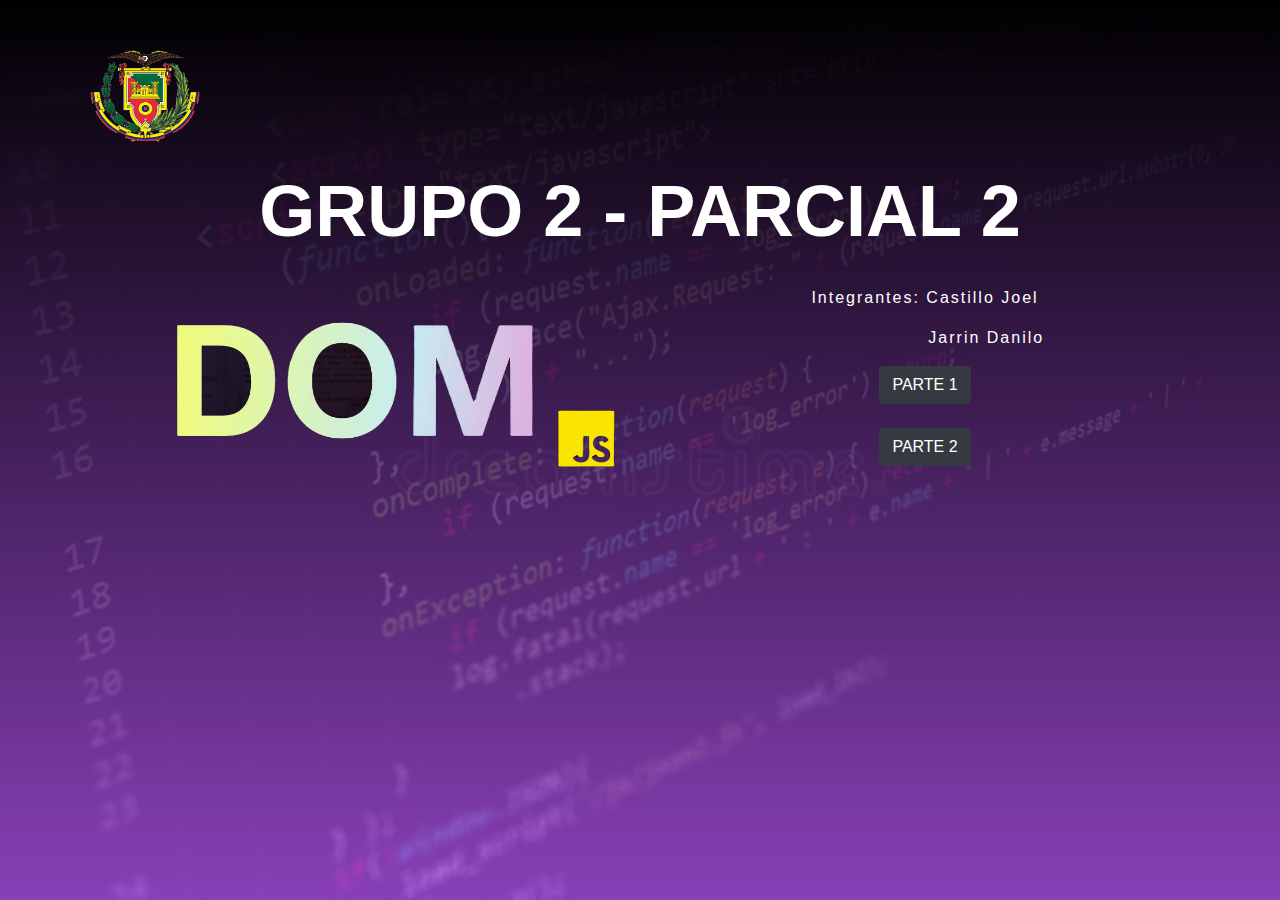
<file: index.html>
<!DOCTYPE html>
<html lang="en">

<head>
    <meta charset="UTF-8">
    <meta name="viewport" content="width=device-width, initial-scale=1.0">
    <meta http-equiv="X-UA-Compatible" content="ie=edge">
    <title>GRUPO 2 - PARCIAL 2</title>
    <!-- BOOTSTRAP CDN -->
    <link rel="stylesheet" href="https://stackpath.bootstrapcdn.com/bootstrap/4.3.1/css/bootstrap.min.css"
        integrity="sha384-ggOyR0iXCbMQv3Xipma34MD+dH/1fQ784/j6cY/iJTQUOhcWr7x9JvoRxT2MZw1T" crossorigin="anonymous">
    <!-- FONT AWESOME -->
    <link rel="stylesheet" href="https://use.fontawesome.com/releases/v5.7.2/css/all.css"
        integrity="sha384-fnmOCqbTlWIlj8LyTjo7mOUStjsKC4pOpQbqyi7RrhN7udi9RwhKkMHpvLbHG9Sr" crossorigin="anonymous">
    <!-- CUSTOM CSS -->
    <link rel="stylesheet" href="styles.css">
</head>

<body>

    <header class="container">
        <div class="row">
            <div class="col-sm-12 my-4">
                <a href="index.html mt-4">
                    <img src="IMG/logo.png" class="logo">
                </a>
                <h1 class="text-center display-3 text-uppercase font-weight-bold mt-4">GRUPO 2 - PARCIAL 2</h1>
            </div>
            <div class="col-sm-6">
                <img src="IMG/lan.png" class="img-fluid">
            </div>
            <div class="col-sm-6 text-center">
                <p class="text-center text-description">Integrantes: Castillo Joel</p>
                <p class="text-center text-description">&nbsp;&nbsp;&nbsp;&nbsp;&nbsp;&nbsp;&nbsp;&nbsp;&nbsp;&nbsp;&nbsp;&nbsp;&nbsp;&nbsp;&nbsp;&nbsp;&nbsp;&nbsp;&nbsp;Jarrin Danilo</p>
                <form action="index.html">
                    <a href="HTML/Parte1/index.html"><button type="button" class="btn btn-dark btn-outline">PARTE 1</button></a>
                    <br><br>
                    <a href="HTML/Parte2/index.html"><button type="button" class="btn btn-dark btn-outline">PARTE 2</button></a>
                </form>
                <ul class="list-unstyled list-inline mt-4">
                    <li class="list-inline-item">
                        <a href="">
                            <i class="fab fa-facebook-f"></i>
                        </a>
                    </li>
                    <li class="list-inline-item">
                        <a href="">
                            <i class="fab fa-instagram"></i>
                        </a>
                    </li>
                    <li class="list-inline-item">
                        <a href="">
                            <i class="fab fa-twitter"></i>
                        </a>
                    </li>
                    <li class="list-inline-item">
                        <a href="">
                            <i class="fab fa-youtube"></i>
                        </a>
                    </li>
                </ul>
            </div>
        </div>
    </header>

</body>

</html>
</file>
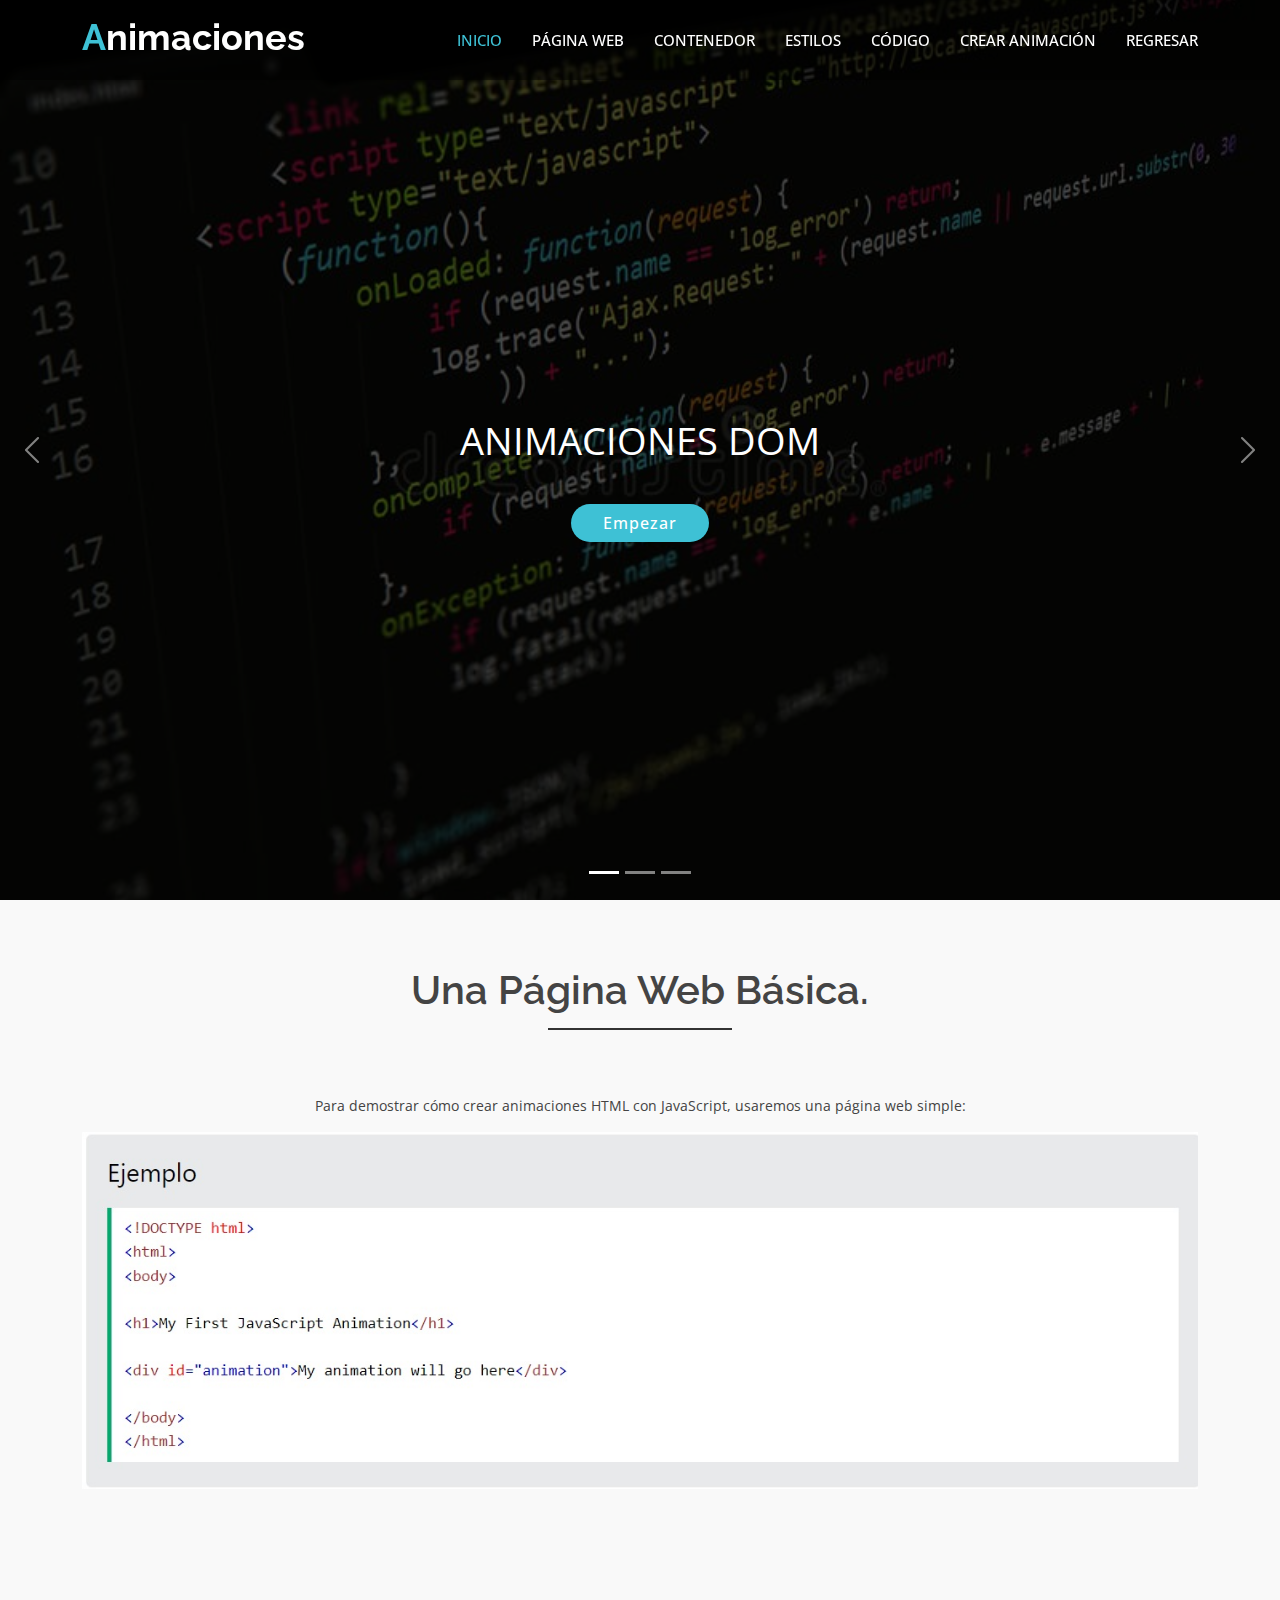
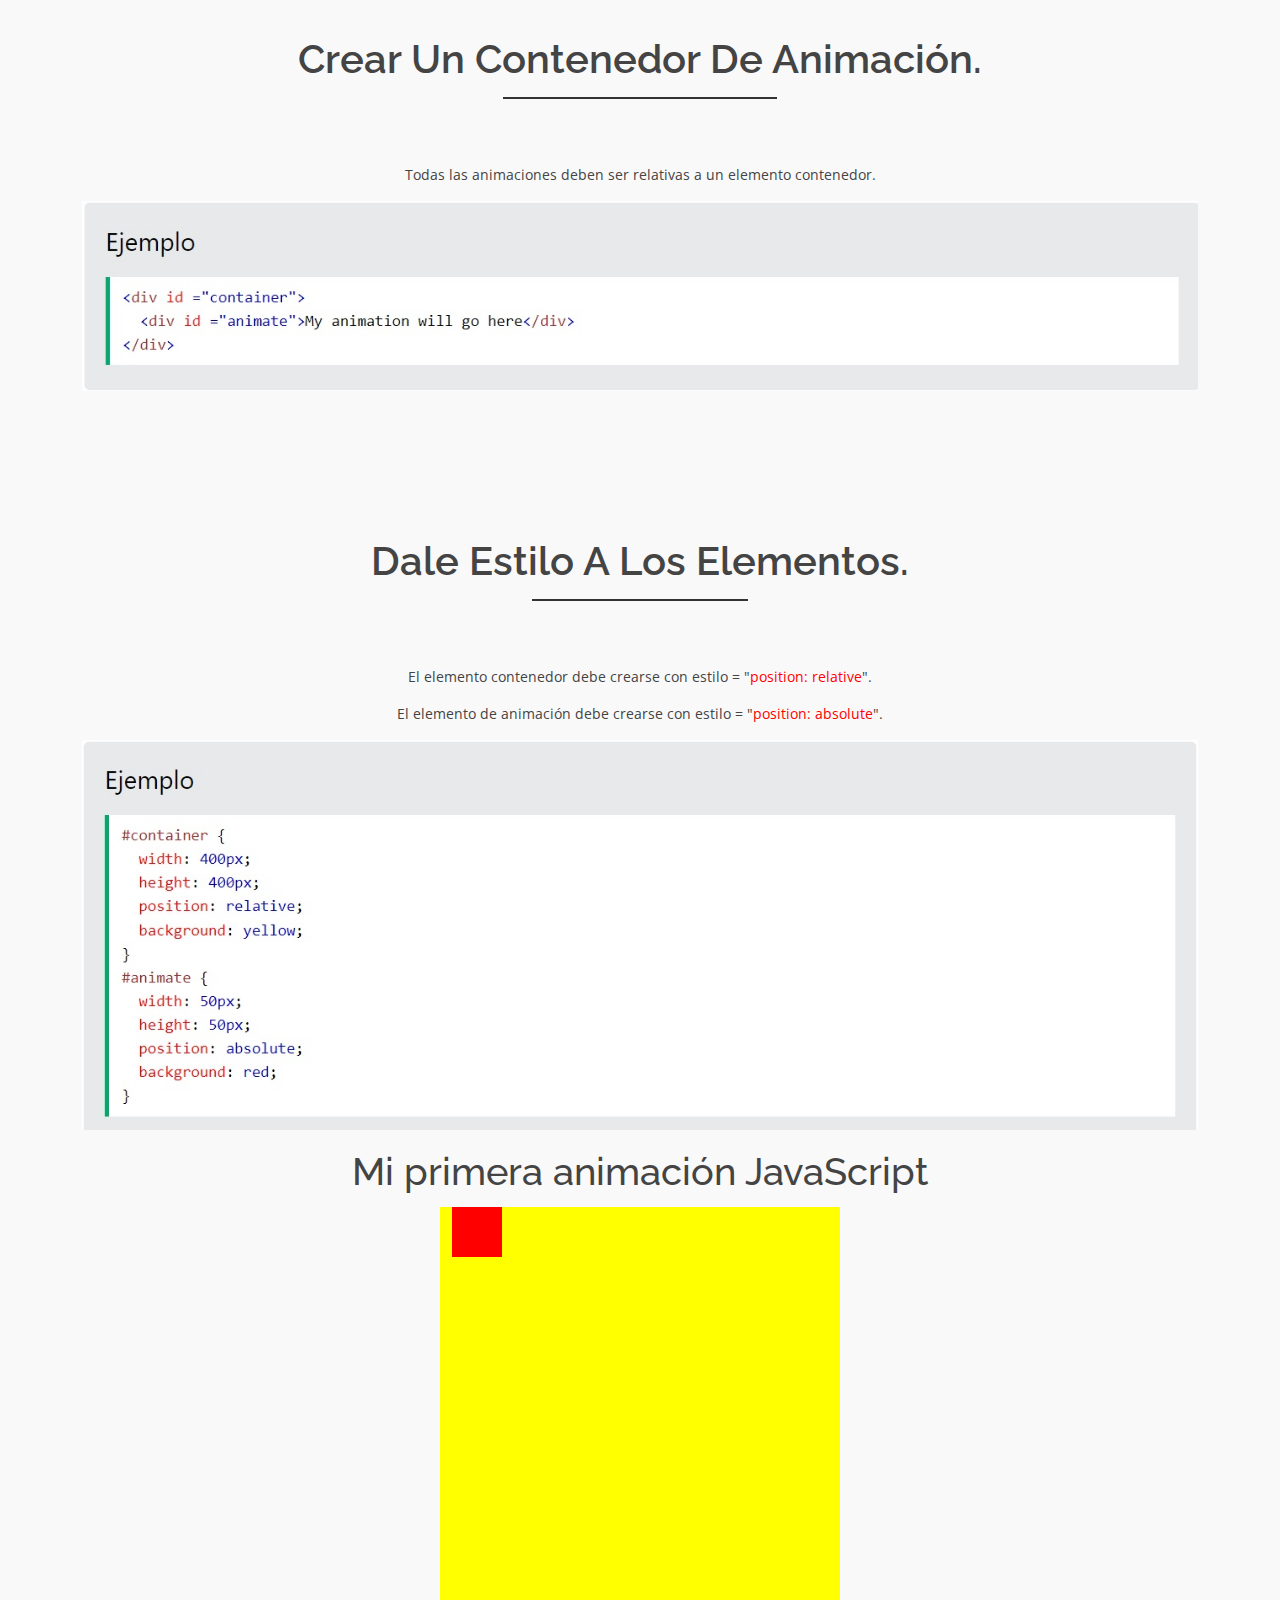
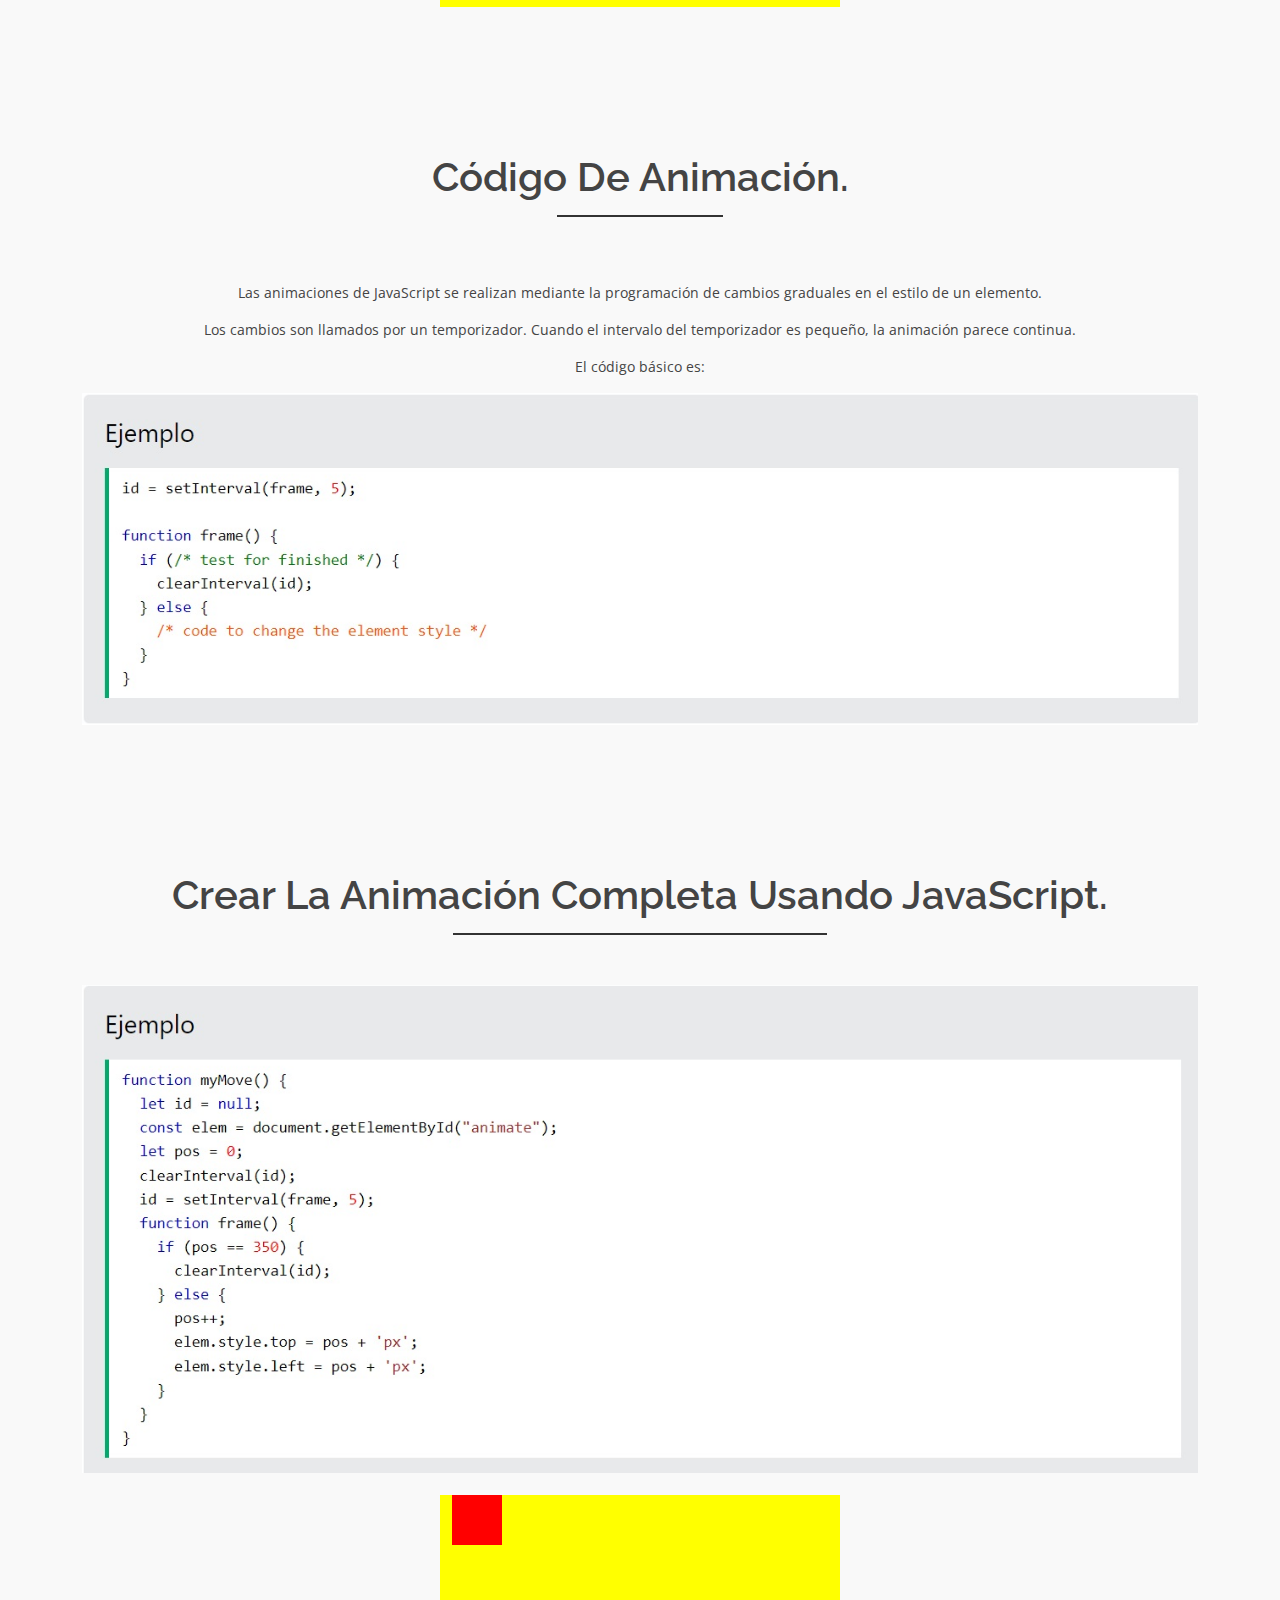
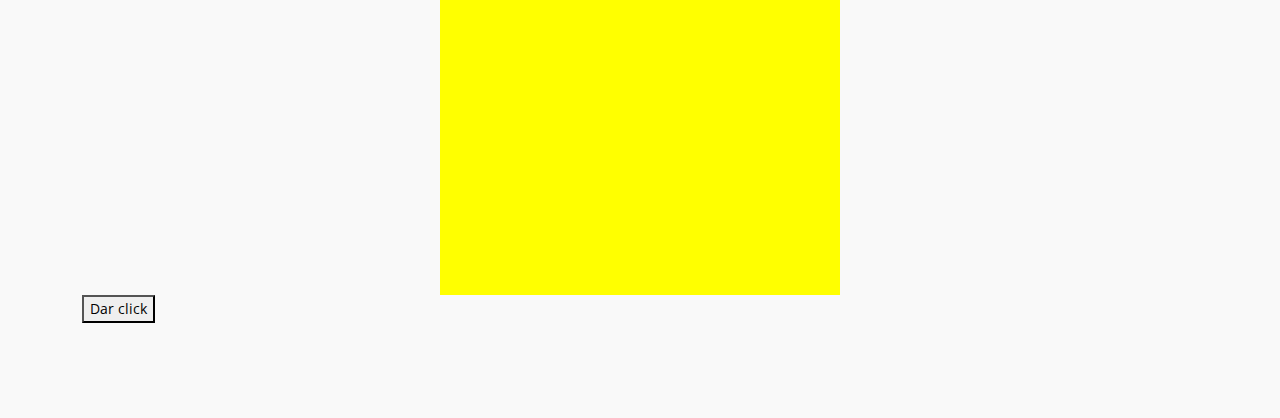
<file: HTML/Parte2/HTML/animaciones/index.html>
<!DOCTYPE html>
<html lang="en">

<head>
  <meta charset="utf-8">
  <meta content="width=device-width, initial-scale=1.0" name="viewport">

  <title>Animaciones</title>
  <meta content="" name="description">
  <meta content="" name="keywords">

  <!-- Favicons -->
  <link href="img/logo.jpg" rel="icon">
  <link href="assets/img/apple-touch-icon.png" rel="apple-touch-icon">

  <!-- Google Fonts -->
  <link href="https://fonts.googleapis.com/css?family=Open+Sans:300,400,400i,600,700|Raleway:300,400,400i,500,500i,700,800,900" rel="stylesheet">

  <!-- Vendor CSS Files -->
  <link href="assets/vendor/animate.css/animate.min.css" rel="stylesheet">
  <link href="assets/vendor/bootstrap/css/bootstrap.min.css" rel="stylesheet">
  <link href="assets/vendor/bootstrap-icons/bootstrap-icons.css" rel="stylesheet">
  <link href="assets/vendor/boxicons/css/boxicons.min.css" rel="stylesheet">
  <link href="assets/vendor/glightbox/css/glightbox.min.css" rel="stylesheet">
  <link href="assets/vendor/swiper/swiper-bundle.min.css" rel="stylesheet">

  <!-- Template Main CSS File -->
  <link href="assets/css/style.css" rel="stylesheet">

  <!-- =======================================================
  * Template Name: eBusiness - v4.7.0
  * Template URL: https://bootstrapmade.com/ebusiness-bootstrap-corporate-template/
  * Author: BootstrapMade.com
  * License: https://bootstrapmade.com/license/
  ======================================================== -->
</head>

<body>

  <!-- ======= Header ======= -->
  <header id="header" class="fixed-top d-flex align-items-center">
    <div class="container d-flex justify-content-between">

      <div class="logo">
        <h1><a href="index.html"><span>A</span>nimaciones</a></h1>
        <!-- Uncomment below if you prefer to use an image logo -->
        <!-- <a href="index.html"><img src="assets/img/logo.png" alt="" class="img-fluid"></a>-->
      </div>

      <nav id="navbar" class="navbar">
        <ul>
          <li><a class="nav-link scrollto active" href="#hero">INICIO</a></li>
          <li><a class="nav-link scrollto active" href="#par1">PÁGINA WEB</a></li>
          <li><a class="nav-link scrollto active" href="#par2">CONTENEDOR</a></li>
          <li><a class="nav-link scrollto active" href="#par3">ESTILOS</a></li>
          <li><a class="nav-link scrollto active" href="#par4">CÓDIGO</a></li>
          <li><a class="nav-link scrollto active" href="#par5">CREAR ANIMACIÓN</a></li>
          <li><a class="nav-link scrollto" href="../../index.html">REGRESAR</a></li>
        </ul>
        <i class="bi bi-list mobile-nav-toggle"></i>
      </nav><!-- .navbar -->

    </div>
  </header><!-- End Header -->

  <!-- ======= SECCIÓN INICIO ======= -->
  <section id="hero">
    <div class="hero-container">
      <div id="heroCarousel" class="carousel slide carousel-fade" data-bs-ride="carousel" data-bs-interval="5000">

        <ol id="hero-carousel-indicators" class="carousel-indicators"></ol>

        <div class="carousel-inner" role="listbox">

          <div class="carousel-item active" style="background-image: url(img/01.jpg)">
            <div class="carousel-container">
              <div class="container">
                <p class="animate__animated animate__fadeInUp">ANIMACIONES DOM</p>
                <a href="#par1" class="btn-get-started scrollto animate__animated animate__fadeInUp">Empezar</a>
              </div>
            </div>
          </div>

          <div class="carousel-item" style="background-image: url(img/02.jpg)">
            <div class="carousel-container">
              <div class="container">
                <p class="animate__animated animate__fadeInUp">TODO LO QUE NECESITAS SABER SOBRE ANIMACIONES DOM, LO ENCONTRARÁS AQUÍ!</p>
                <a href="#par1" class="btn-get-started scrollto animate__animated animate__fadeInUp">Empezar</a>
              </div>
            </div>
          </div>

          <div class="carousel-item" style="background-image: url(img/03.jpg)">
            <div class="carousel-container">
              <div class="container">
                <p class="animate__animated animate__fadeInUp">SI LO PUEDES IMAGINAR, LO PUEDES PROGRAMAR</p>
                <a href="#par1" class="btn-get-started scrollto animate__animated animate__fadeInUp">Empezar</a>
              </div>
            </div>
          </div>

        </div>

        <a class="carousel-control-prev" href="#heroCarousel" role="button" data-bs-slide="prev">
          <span class="carousel-control-prev-icon bi bi-chevron-left" aria-hidden="true"></span>
        </a>

        <a class="carousel-control-next" href="#heroCarousel" role="button" data-bs-slide="next">
          <span class="carousel-control-next-icon bi bi-chevron-right" aria-hidden="true"></span>
        </a>

      </div>
    </div>
  </section><!-- End Hero Section -->

  <main id="main">

    <!-- ======= SECCIÓN INTRODUCCIÓN ======= -->
    <div id="par1" class="about-area area-padding">
      <div class="container">
        <div class="row">
          <div class="col-md-12 col-sm-12 col-xs-12">
            <div class="section-headline text-center">
              <h2>Una página web básica.</h2>
            </div>
          </div>
        </div>
        <div class="row">
          <div class="col-md-12 col-sm-12 col-xs-12">
            <p><center>Para demostrar cómo crear animaciones HTML con JavaScript, usaremos una página web simple:</center></p>
            <img src="img/p1.jpg">
            <!--<p>
              <!DOCTYPE html><br>
              <html><br>
              <body><br>
                <h1>My First JavaScript Animation</h1><br>
                <div id="animation">My animation will go here</div><br>
              </body><br>
              </html></p>-->
            </div>
        </div>
      </div>
    </div><!-- End About Section -->

    <!-- ======= SECCIÓN MÉTODOS DOM ======= -->
    <div id="par2" class="about-area area-padding">
      <div class="container">
        <div class="row">
          <div class="col-md-12 col-sm-12 col-xs-12">
            <div class="section-headline text-center">
              <h2>Crear un contenedor de animación.</h2>
            </div>
          </div>
        </div>
        <div class="row">
          <div class="col-md-12 col-sm-12 col-xs-12">
            <p><center>Todas las animaciones deben ser relativas a un elemento contenedor.</center></p>
            <img src="img/p2.jpg">
            <!--<p>
              <div id ="container"><br>
                <div id ="animate">My animation will go here</div><br>
              </div></p>-->
            </div>
        </div>
      </div>
    </div>

    <!-- ======= SECCIÓN COMPONENTES DOM======= -->
    <div id="par3" class="about-area area-padding">
      <div class="container">
        <div class="row">
          <div class="col-md-12 col-sm-12 col-xs-12">
            <div class="section-headline text-center">
              <h2>Dale estilo a los elementos.</h2>
            </div>
          </div>
        </div>
        <div class="row ">
          <div class="col-md-12 col-sm-12 col-xs-12 text-center" style="align-items: center;">
            <p><center>El elemento contenedor debe crearse con estilo = "<a style="color: red;">position: relative</a>".</center></p>
            <p><center>El elemento de animación debe crearse con estilo = "<a style="color: red;">position: absolute</a>".</center></p>
            <img src="img/p3.jpg"><br><br>
            <style>
              #container1 {
                width: 400px;
                height: 400px;
                position: relative;
                background: yellow;
              }
              #animate1 {
                width: 50px;
                height: 50px;
                position: absolute;
                background: red;
              }
            </style>
            <body>

              <h2>Mi primera animación JavaScript</h2>
              <div class="row justify-content-center">
                <div id="container1">
                  <div id="animate1"></div>
                </div>
              </div>
            </body>
          </div>
        </div>
      </div>
    </div><!-- End Team Section -->

    <!-- ======= SECCIÓN ELEMENTOS DOM======= -->
    <div id="par4" class="about-area area-padding">
      <div class="container">
        <div class="row">
          <div class="col-md-12 col-sm-12 col-xs-12">
            <div class="section-headline text-center">
              <h2>Código de animación.</h2>
            </div>
          </div>
        </div>
        <div class="row">
          <div class="col-md-12 col-sm-12 col-xs-12">
            <p><center>Las animaciones de JavaScript se realizan mediante la programación de cambios graduales en el estilo de un elemento.</center></p>
            <p><center>Los cambios son llamados por un temporizador. Cuando el intervalo del temporizador es pequeño, la animación parece continua.</center></p>
            <p><center>El código básico es:</center></p>
            <img src="img/p4.jpg">
            </div>
        </div>
      </div>
    </div><!-- End Portfolio Section -->

    <!-- ======= SECCIÓN DOM HTML ======= -->
    <div id="par5" class="about-area area-padding">
      <div class="container">
        <div class="row">
          <div class="col-md-12 col-sm-12 col-xs-12">
            <div class="section-headline text-center">
              <h2>Crear la animación completa usando JavaScript.</h2>
            </div>
          </div>
        </div>
        <div class="row">
          <div class="col-md-12 col-sm-12 col-xs-12">
            <img src="img/p5.jpg"><br><br>
            <style>
              #container {
                width: 400px;
                height: 400px;
                position: relative;
                background: yellow;
              }
              #animate {
                width: 50px;
                height: 50px;
                position: absolute;
                background-color: red;
              }
            </style>
            <body>
              <div class="row justify-content-center">
                <div id ="container">
                  <div id ="animate"></div>
                </div>
                <script>
                  function myMove() {
                    let id = null;
                    const elem = document.getElementById("animate");   
                    let pos = 0;
                    clearInterval(id);
                    id = setInterval(frame, 5);
                    function frame() {
                      if (pos == 350) {
                        clearInterval(id);
                      } else {
                        pos++; 
                        elem.style.top = pos + "px"; 
                        elem.style.left = pos + "px"; 
                      }
                    }
                  }
                </script>
                <p><button onclick="myMove()">Dar click</button></p>

              </div>
              
            </body>
            </div>
        </div>
      </div>
    </div><!-- End Pricing Section -->

  </main><!-- End #main -->

  <!-- ======= Footer ======= -->
 

  <div id="preloader"></div>
  <a href="#" class="back-to-top d-flex align-items-center justify-content-center"><i class="bi bi-arrow-up-short"></i></a>

  <!-- Vendor JS Files -->
  <script src="assets/vendor/bootstrap/js/bootstrap.bundle.min.js"></script>
  <script src="assets/vendor/glightbox/js/glightbox.min.js"></script>
  <script src="assets/vendor/isotope-layout/isotope.pkgd.min.js"></script>
  <script src="assets/vendor/swiper/swiper-bundle.min.js"></script>
  <script src="assets/vendor/php-email-form/validate.js"></script>

  <!-- Template Main JS File -->
  <script src="assets/js/main.js"></script>

</body>

</html>
</file>
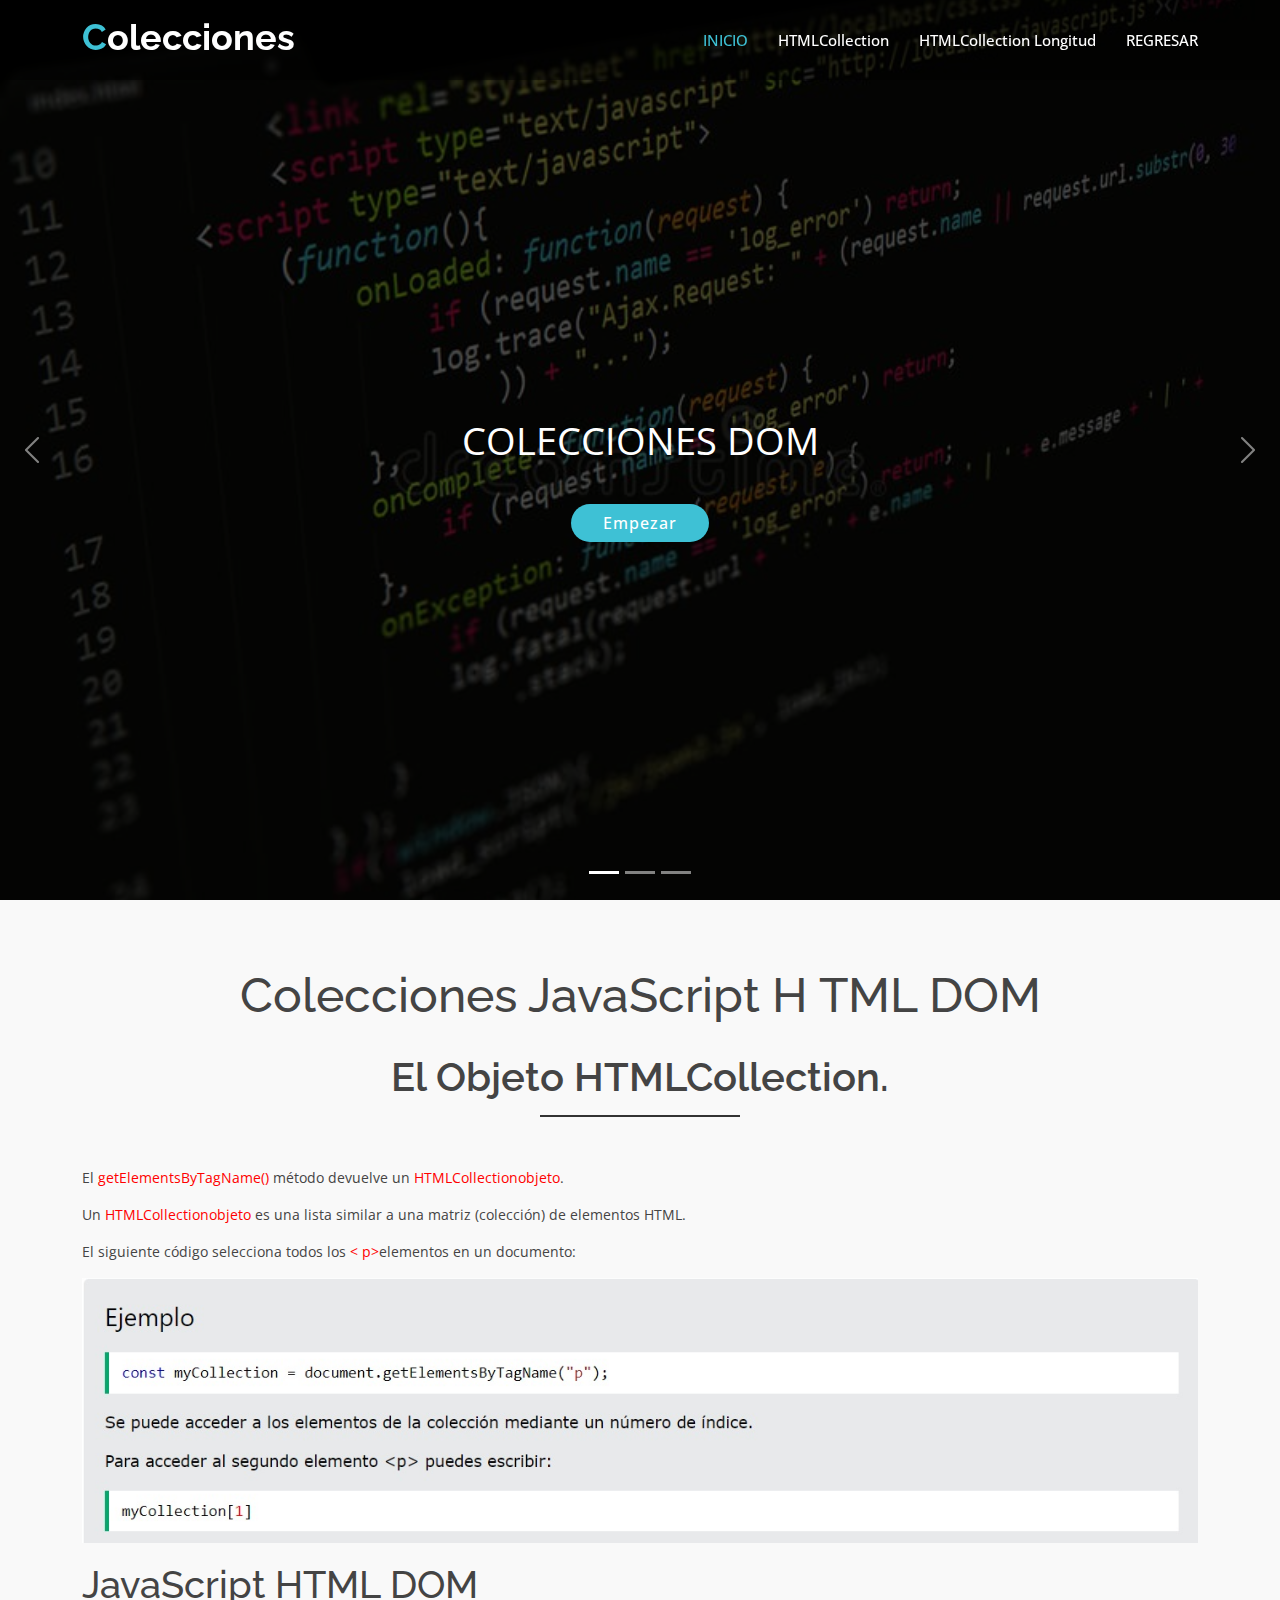
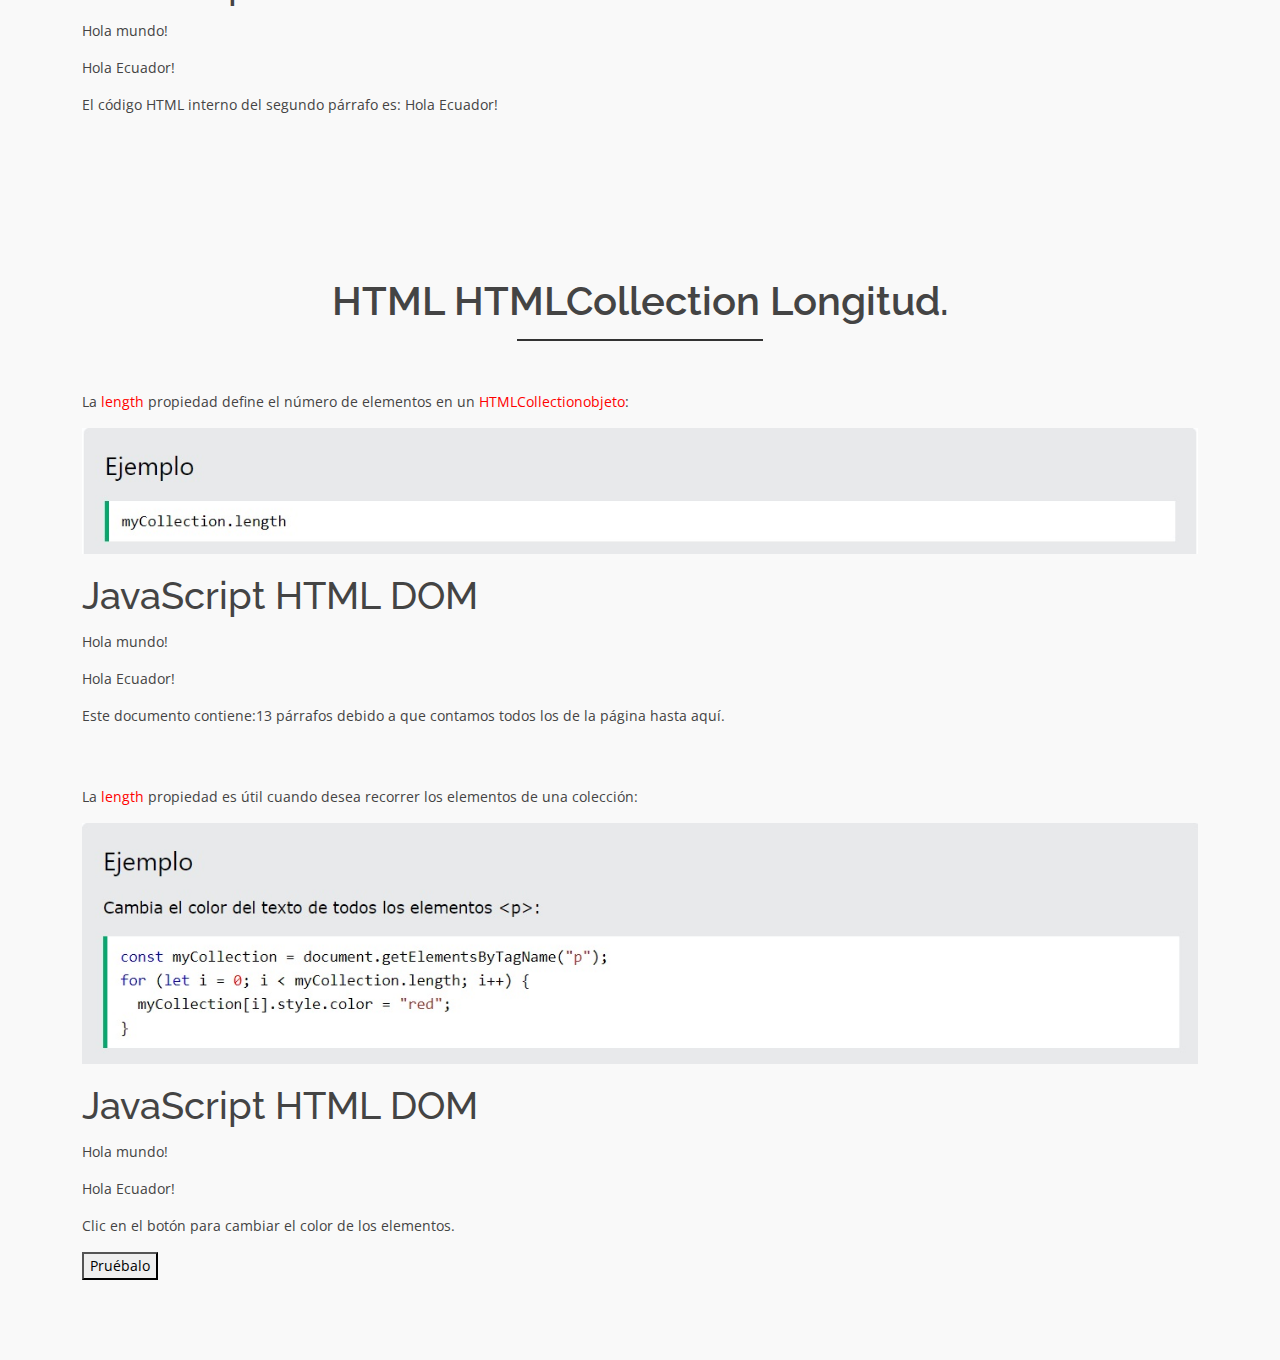
<file: HTML/Parte2/HTML/coleccion/index.html>
<!DOCTYPE html>
<html lang="en">

<head>
  <meta charset="utf-8">
  <meta content="width=device-width, initial-scale=1.0" name="viewport">

  <title>Colecciones</title>
  <meta content="" name="description">
  <meta content="" name="keywords">

  <!-- Favicons -->
  <link href="img/logo.png" rel="icon">
  <link href="assets/img/apple-touch-icon.png" rel="apple-touch-icon">

  <!-- Google Fonts -->
  <link href="https://fonts.googleapis.com/css?family=Open+Sans:300,400,400i,600,700|Raleway:300,400,400i,500,500i,700,800,900" rel="stylesheet">

  <!-- Vendor CSS Files -->
  <link href="assets/vendor/animate.css/animate.min.css" rel="stylesheet">
  <link href="assets/vendor/bootstrap/css/bootstrap.min.css" rel="stylesheet">
  <link href="assets/vendor/bootstrap-icons/bootstrap-icons.css" rel="stylesheet">
  <link href="assets/vendor/boxicons/css/boxicons.min.css" rel="stylesheet">
  <link href="assets/vendor/glightbox/css/glightbox.min.css" rel="stylesheet">
  <link href="assets/vendor/swiper/swiper-bundle.min.css" rel="stylesheet">

  <!-- Template Main CSS File -->
  <link href="assets/css/style.css" rel="stylesheet">

  <!-- =======================================================
  * Template Name: eBusiness - v4.7.0
  * Template URL: https://bootstrapmade.com/ebusiness-bootstrap-corporate-template/
  * Author: BootstrapMade.com
  * License: https://bootstrapmade.com/license/
  ======================================================== -->
</head>

<body>

  <!-- ======= Header ======= -->
  <header id="header" class="fixed-top d-flex align-items-center">
    <div class="container d-flex justify-content-between">

      <div class="logo">
        <h1><a href="index.html"><span>C</span>olecciones</a></h1>
        <!-- Uncomment below if you prefer to use an image logo -->
        <!-- <a href="index.html"><img src="assets/img/logo.png" alt="" class="img-fluid"></a>-->
      </div>

      <nav id="navbar" class="navbar">
        <ul>
          <li><a class="nav-link scrollto active" href="#hero">INICIO</a></li>
          <li><a class="nav-link scrollto active" href="#par1">HTMLCollection</a></li>
          <li><a class="nav-link scrollto active" href="#par2">HTMLCollection Longitud</a></li>
          <li><a class="nav-link scrollto" href="../../index.html">REGRESAR</a></li>
        </ul>
        <i class="bi bi-list mobile-nav-toggle"></i>
      </nav><!-- .navbar -->

    </div>
  </header><!-- End Header -->

  <!-- ======= SECCIÓN INICIO ======= -->
  <section id="hero">
    <div class="hero-container">
      <div id="heroCarousel" class="carousel slide carousel-fade" data-bs-ride="carousel" data-bs-interval="5000">

        <ol id="hero-carousel-indicators" class="carousel-indicators"></ol>

        <div class="carousel-inner" role="listbox">

          <div class="carousel-item active" style="background-image: url(img/01.jpg)">
            <div class="carousel-container">
              <div class="container">
                <p class="animate__animated animate__fadeInUp">COLECCIONES DOM</p>
                <a href="#par1" class="btn-get-started scrollto animate__animated animate__fadeInUp">Empezar</a>
              </div>
            </div>
          </div>

          <div class="carousel-item" style="background-image: url(img/02.jpg)">
            <div class="carousel-container">
              <div class="container">
                <p class="animate__animated animate__fadeInUp">TODO LO QUE NECESITAS SABER SOBRE COLECCIONES DOM, LO ENCONTRARÁS AQUÍ!</p>
                <a href="#par1" class="btn-get-started scrollto animate__animated animate__fadeInUp">Empezar</a>
              </div>
            </div>
          </div>

          <div class="carousel-item" style="background-image: url(img/03.jpg)">
            <div class="carousel-container">
              <div class="container">
                <p class="animate__animated animate__fadeInUp">SI LO PUEDES IMAGINAR, LO PUEDES PROGRAMAR</p>
                <a href="#par1" class="btn-get-started scrollto animate__animated animate__fadeInUp">Empezar</a>
              </div>
            </div>
          </div>

        </div>

        <a class="carousel-control-prev" href="#heroCarousel" role="button" data-bs-slide="prev">
          <span class="carousel-control-prev-icon bi bi-chevron-left" aria-hidden="true"></span>
        </a>

        <a class="carousel-control-next" href="#heroCarousel" role="button" data-bs-slide="next">
          <span class="carousel-control-next-icon bi bi-chevron-right" aria-hidden="true"></span>
        </a>

      </div>
    </div>
  </section><!-- End Hero Section -->

  <main id="main">

    <!-- ======= SECCIÓN INTRODUCCIÓN ======= -->
    <div id="par1" class="about-area area-padding">
      <div class="container">
        <div class="row">
          <div class="col-md-12 col-sm-12 col-xs-12">
            <div class="section-headline text-center">
              <h1>Colecciones JavaScript H TML DOM</h1><br>
              <h2>El objeto HTMLCollection.</h2>
            </div>
          </div>
        </div>
        <div class="row">
          <div class="col-md-12 col-sm-12 col-xs-12">
            <p>El <a style="color:red;">getElementsByTagName()</a> método devuelve un <a style="color:red;">HTMLCollectionobjeto</a>.</p>
            <p>Un <a style="color:red;">HTMLCollectionobjeto</a> es una lista similar a una matriz (colección) de elementos HTML.</p>
            <p>El siguiente código selecciona todos los <a style="color:red;">< p></a>elementos en un documento:</p>

            <img src="img/p1.jpg"><br><br>
            <body>
            <h2>JavaScript HTML DOM</h2>
            <p>Hola mundo!</p>
            <p>Hola Ecuador!</p>
            <p id="demo1"></p>
            <script>
            const myCollection = document.getElementsByTagName("p");
            document.getElementById("demo1").innerHTML = "El código HTML interno del segundo párrafo es: " + myCollection[7].innerHTML;
            </script>
            </body>

          </div>
        </div>
      </div>
    </div><!-- End About Section -->

    <!-- ======= SECCIÓN INTRODUCCIÓN ======= -->
    <div id="par2" class="about-area area-padding">
      <div class="container">
        <div class="row">
          <div class="col-md-12 col-sm-12 col-xs-12">
            <div class="section-headline text-center">
              <h2>HTML HTMLCollection Longitud.</h2>
            </div>
          </div>
        </div>
        <div class="row">
          <div class="col-md-12 col-sm-12 col-xs-12">
            <p>La <a style="color:red;">length</a> propiedad define el número de elementos en un <a style="color:red;">HTMLCollectionobjeto</a>:</p>

            <img src="img/p2.jpg"><br><br>

            <body>
            <h2>JavaScript HTML DOM</h2>
            <p>Hola mundo!</p>
            <p>Hola Ecuador!</p>
            <p id="demo2"></p>
            <script>
            const myCollection1 = document.getElementsByTagName("p");
            document.getElementById("demo2").innerHTML = "Este documento contiene:" + myCollection1.length + " párrafos debido a que contamos todos los de la página hasta aquí.";
            </script>
            </body>

            <br><br><p>La <a style="color:red;">length</a> propiedad es útil cuando desea recorrer los elementos de una colección:</p>

            <img src="img/p3.jpg"><br><br>

            <body>
            <h2>JavaScript HTML DOM</h2>
            <p>Hola mundo!</p>
            <p>Hola Ecuador!</p>
            <p>Clic en el botón para cambiar el color de los elementos.</p>
            <button onclick="myFunction3()">Pruébalo</button>
            <script>
            function myFunction3() {
              const myCollection = document.getElementsByTagName("p");
              for (let i = 0; i < myCollection.length; i++) {
                myCollection[i].style.color = "red";
              }
            }
            </script>
            </body>


          </div>
        </div>
      </div>
    </div><!-- End About Section -->

  </main><!-- End #main -->

  <!-- ======= Footer ======= -->
 

  <div id="preloader"></div>
  <a href="#" class="back-to-top d-flex align-items-center justify-content-center"><i class="bi bi-arrow-up-short"></i></a>

  <!-- Vendor JS Files -->
  <script src="assets/vendor/bootstrap/js/bootstrap.bundle.min.js"></script>
  <script src="assets/vendor/glightbox/js/glightbox.min.js"></script>
  <script src="assets/vendor/isotope-layout/isotope.pkgd.min.js"></script>
  <script src="assets/vendor/swiper/swiper-bundle.min.js"></script>
  <script src="assets/vendor/php-email-form/validate.js"></script>

  <!-- Template Main JS File -->
  <script src="assets/js/main.js"></script>

</body>

</html>
</file>
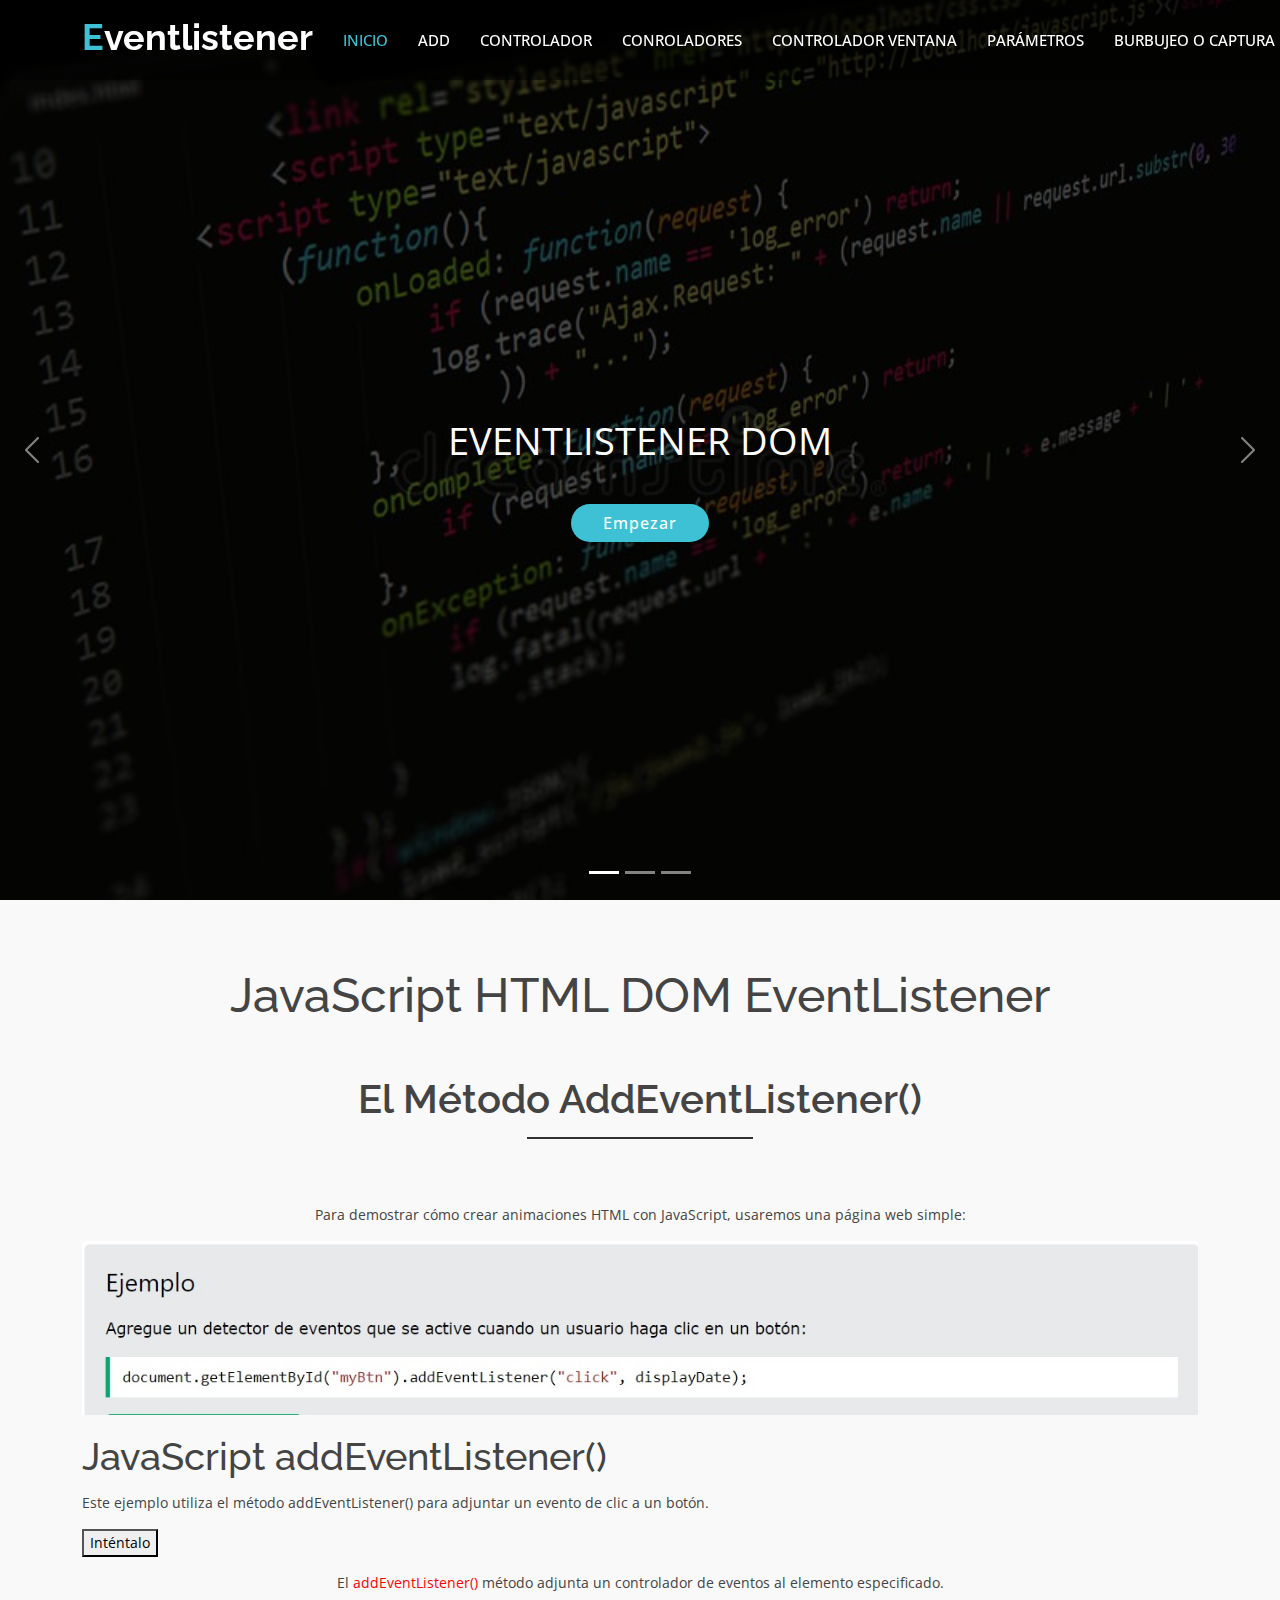
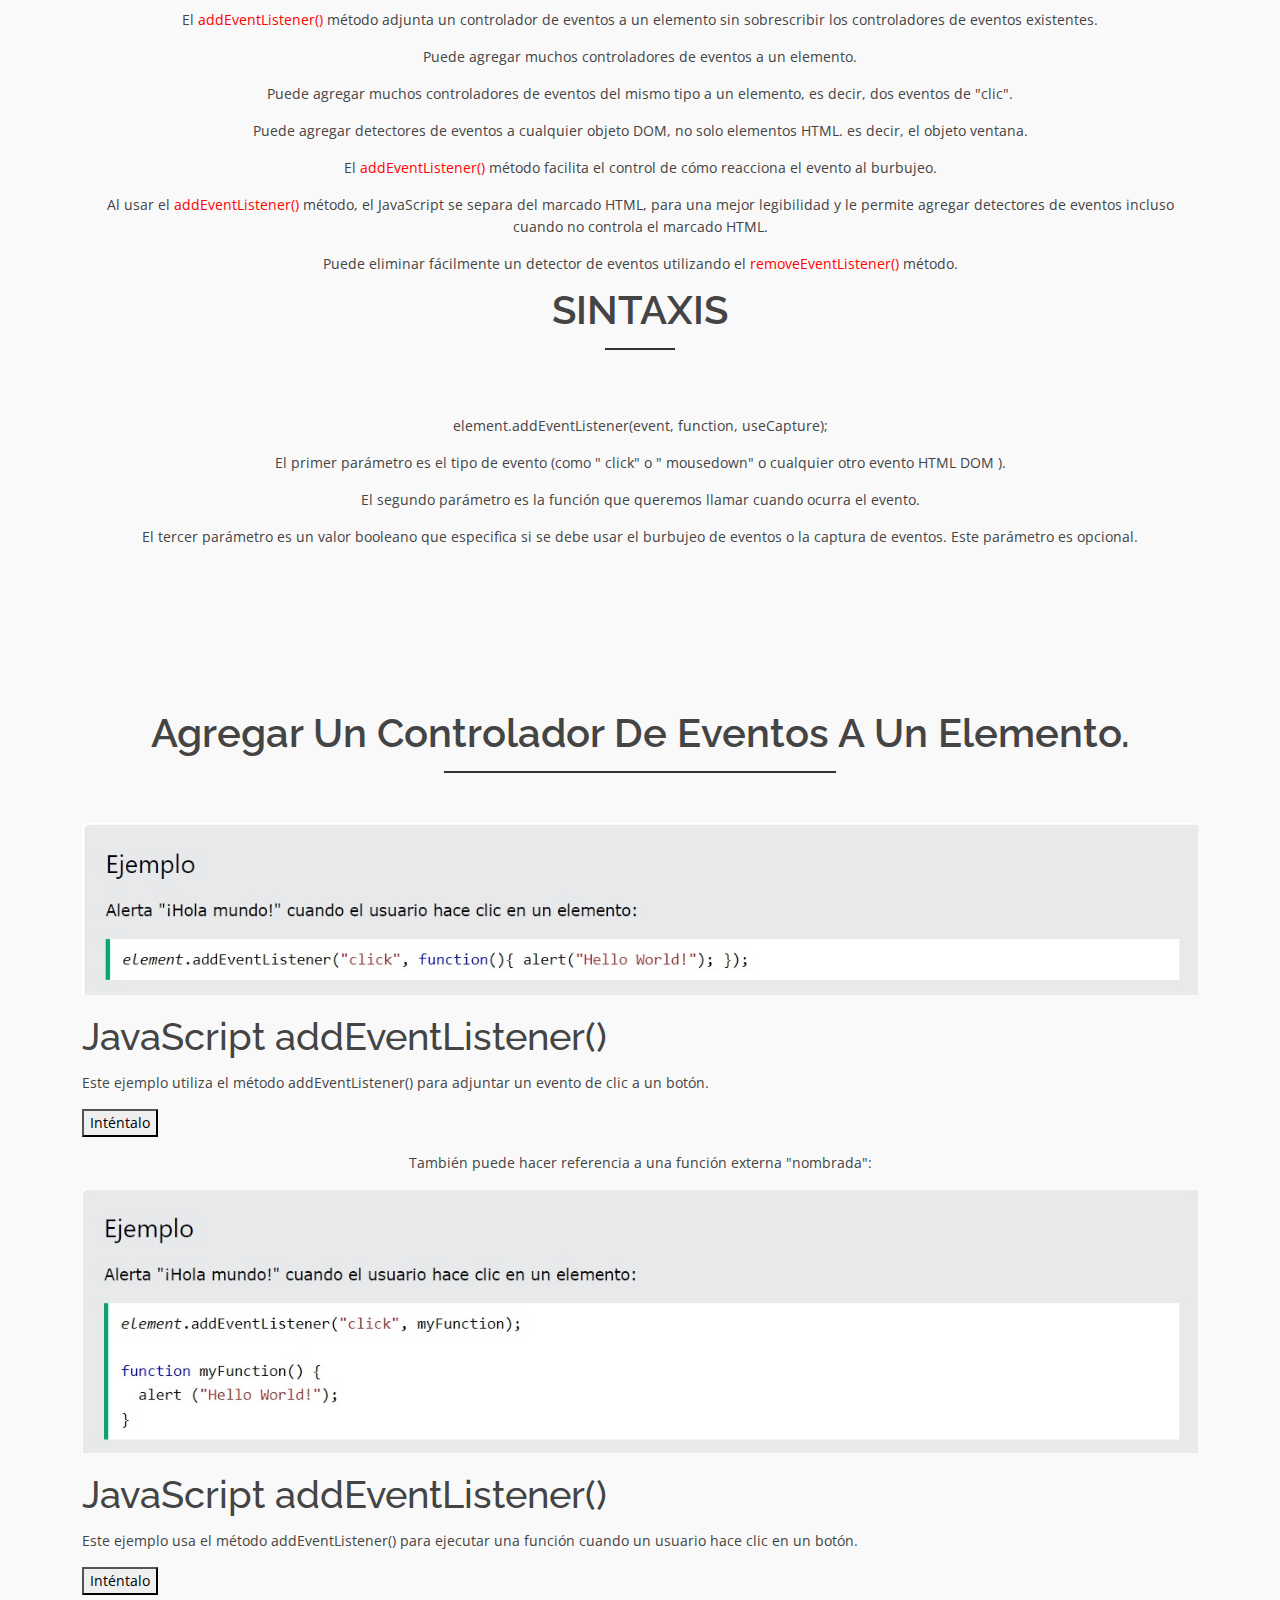
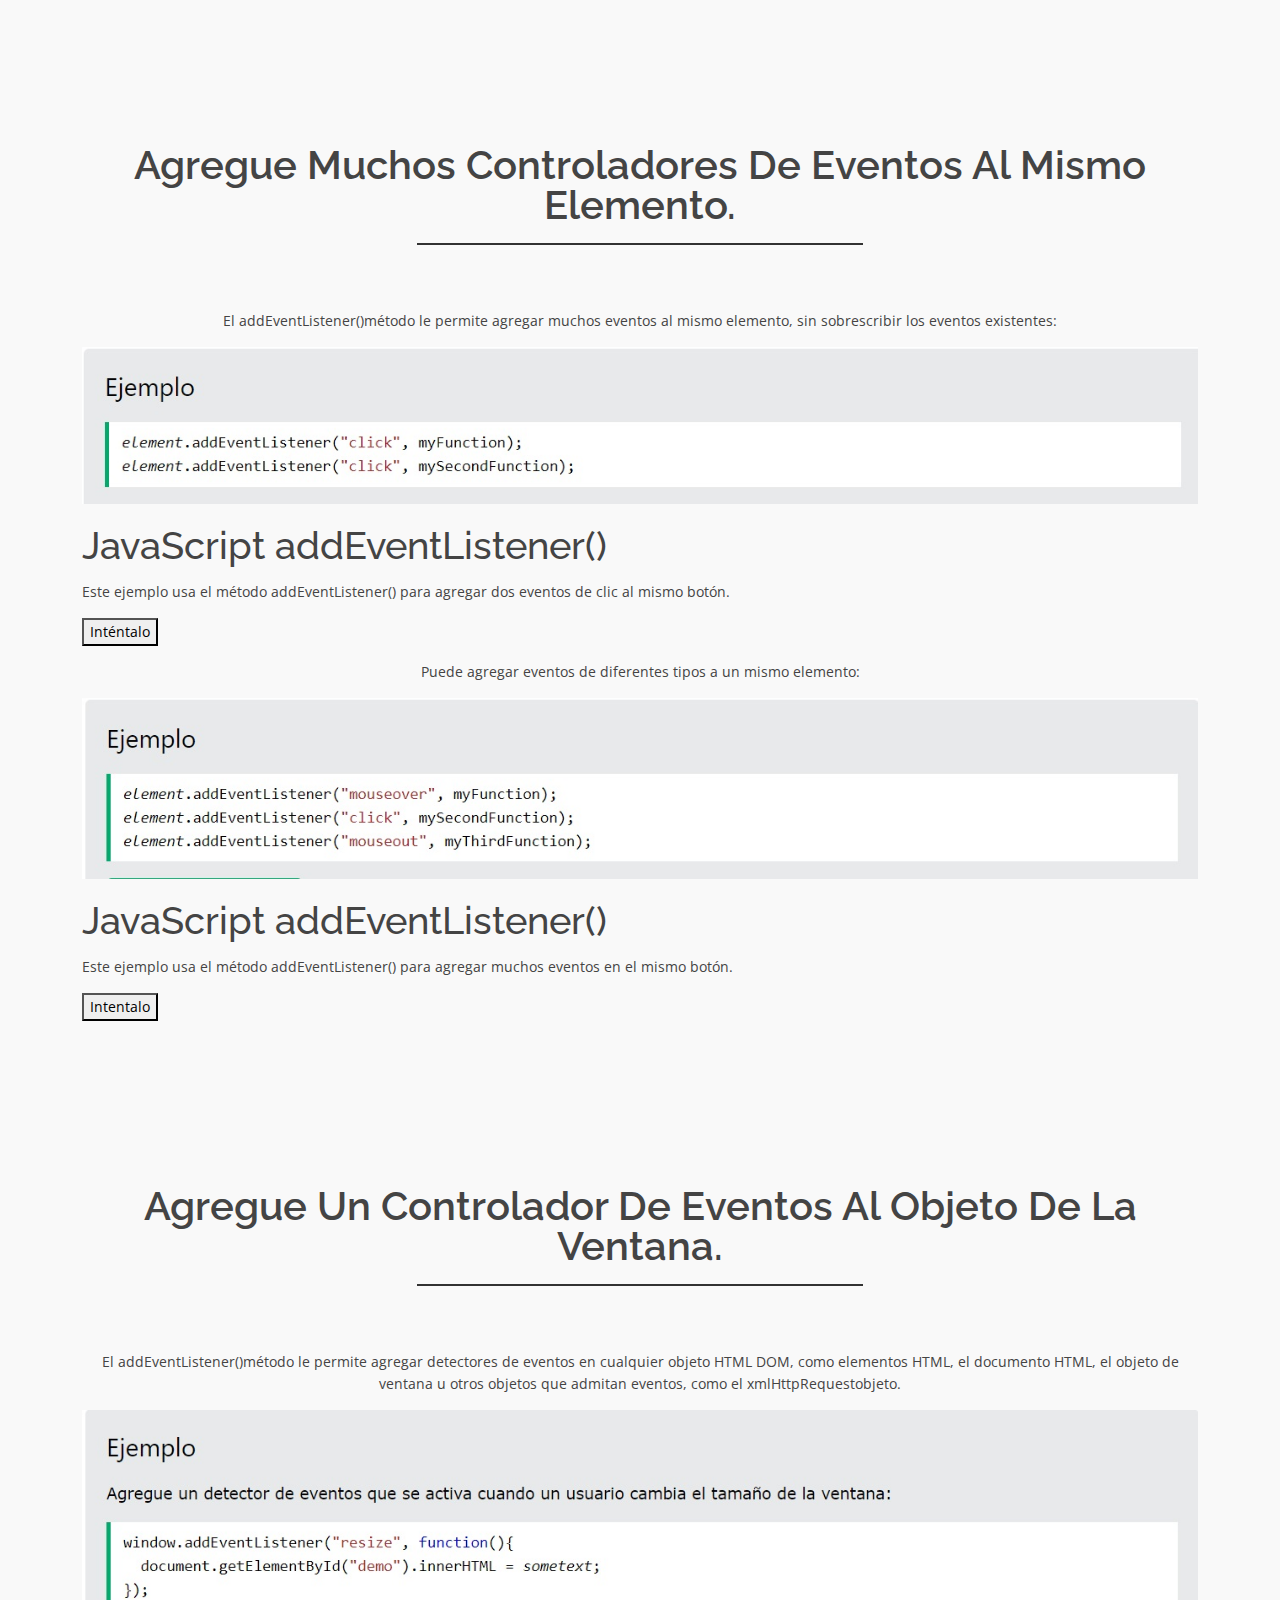
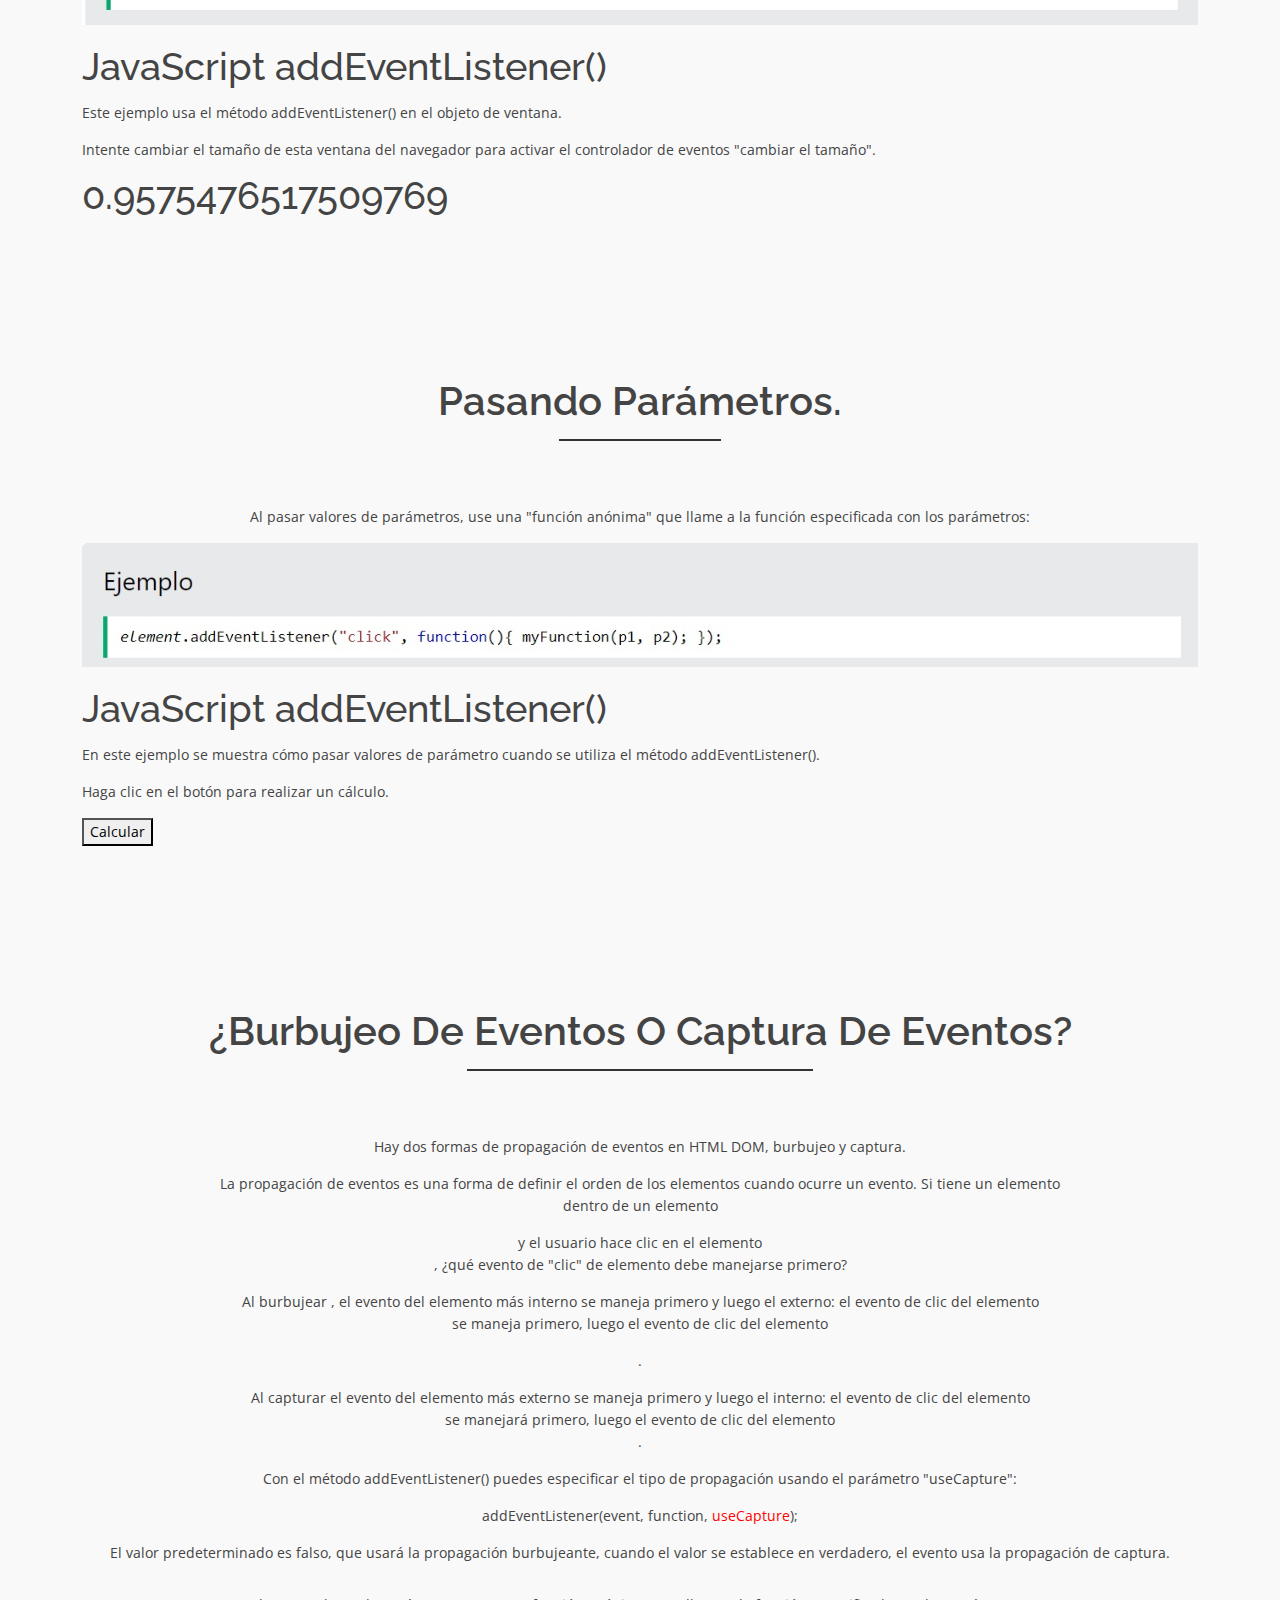
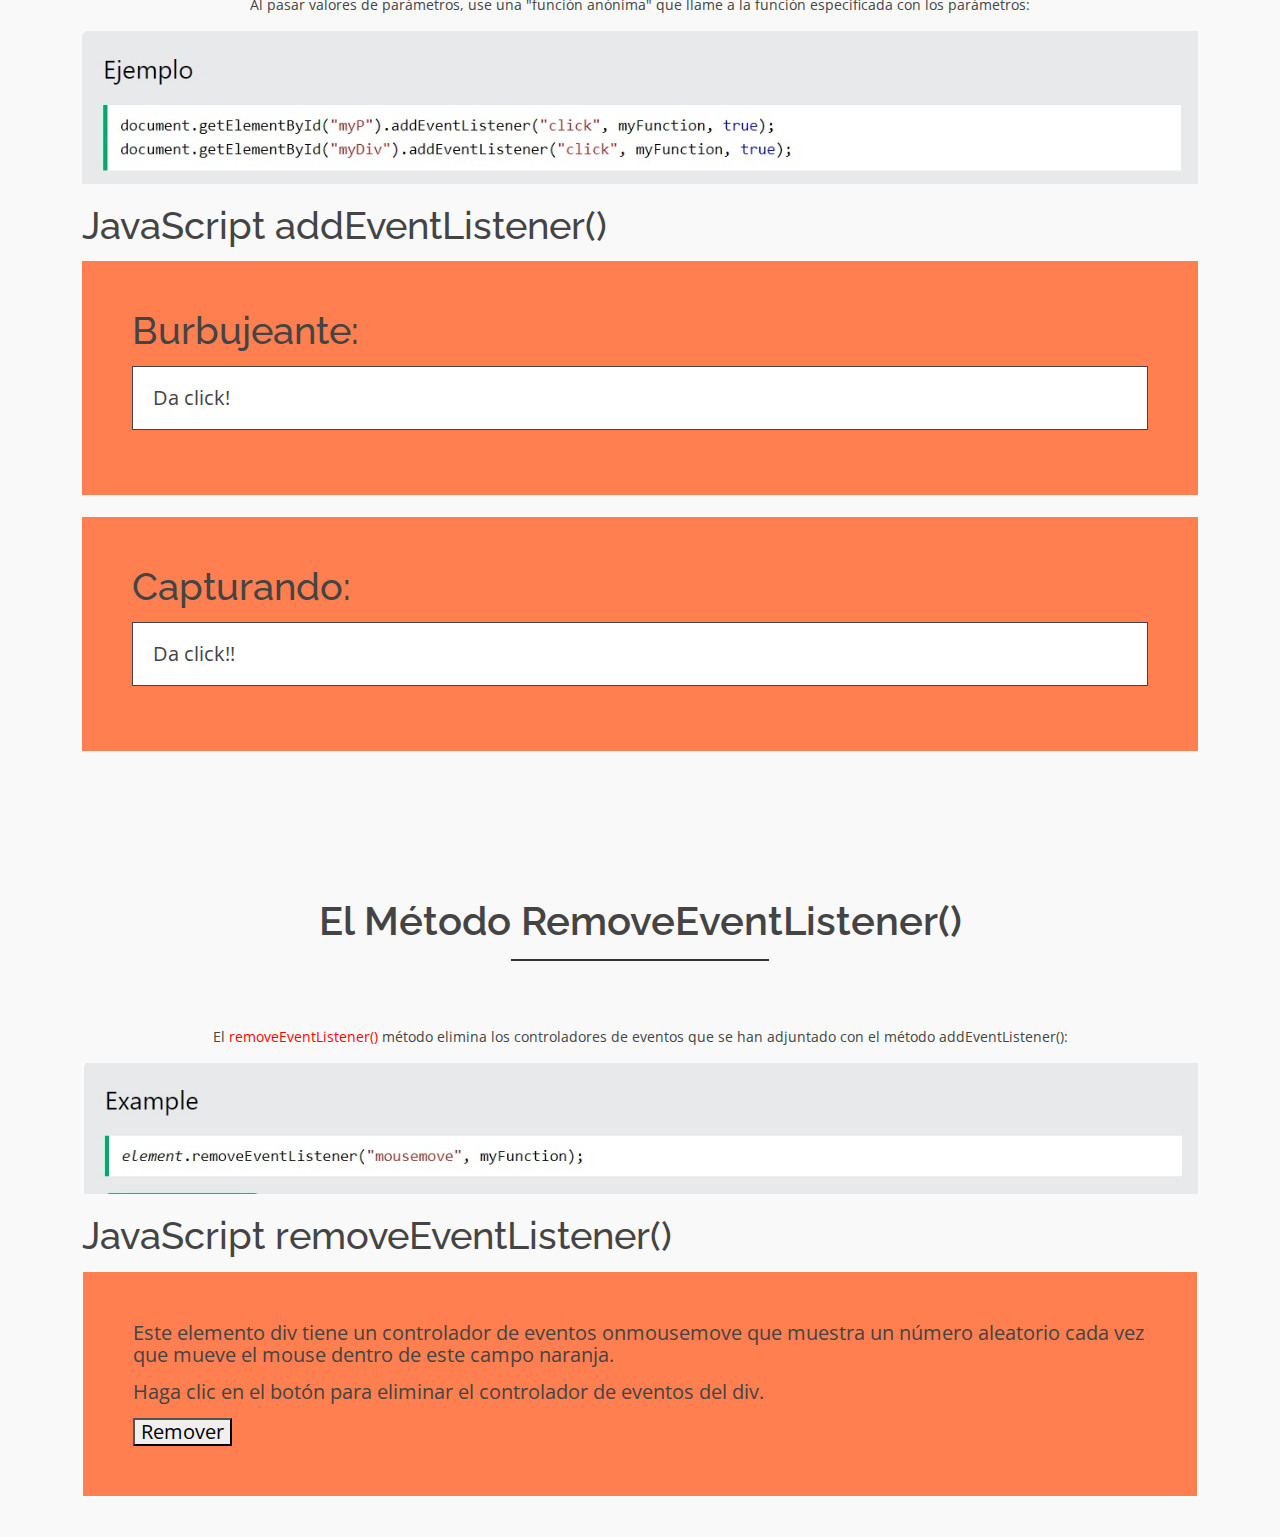
<file: HTML/Parte2/HTML/eventl/index.html>
<!DOCTYPE html>
<html lang="en">

<head>
  <meta charset="utf-8">
  <meta content="width=device-width, initial-scale=1.0" name="viewport">

  <title>Eventlistener</title>
  <meta content="" name="description">
  <meta content="" name="keywords">

  <!-- Favicons -->
  <link href="img/logo.png" rel="icon">
  <link href="assets/img/apple-touch-icon.png" rel="apple-touch-icon">

  <!-- Google Fonts -->
  <link href="https://fonts.googleapis.com/css?family=Open+Sans:300,400,400i,600,700|Raleway:300,400,400i,500,500i,700,800,900" rel="stylesheet">

  <!-- Vendor CSS Files -->
  <link href="assets/vendor/animate.css/animate.min.css" rel="stylesheet">
  <link href="assets/vendor/bootstrap/css/bootstrap.min.css" rel="stylesheet">
  <link href="assets/vendor/bootstrap-icons/bootstrap-icons.css" rel="stylesheet">
  <link href="assets/vendor/boxicons/css/boxicons.min.css" rel="stylesheet">
  <link href="assets/vendor/glightbox/css/glightbox.min.css" rel="stylesheet">
  <link href="assets/vendor/swiper/swiper-bundle.min.css" rel="stylesheet">

  <!-- Template Main CSS File -->
  <link href="assets/css/style.css" rel="stylesheet">

  <!-- =======================================================
  * Template Name: eBusiness - v4.7.0
  * Template URL: https://bootstrapmade.com/ebusiness-bootstrap-corporate-template/
  * Author: BootstrapMade.com
  * License: https://bootstrapmade.com/license/
  ======================================================== -->
</head>

<body>

  <!-- ======= Header ======= -->
  <header id="header" class="fixed-top d-flex align-items-center">
    <div class="container d-flex justify-content-between">

      <div class="logo">
        <h1><a href="index.html"><span>E</span>ventlistener</a></h1>
        <!-- Uncomment below if you prefer to use an image logo -->
        <!-- <a href="index.html"><img src="assets/img/logo.png" alt="" class="img-fluid"></a>-->
      </div>

      <nav id="navbar" class="navbar">
        <ul>
          <li><a class="nav-link scrollto active" href="#hero">INICIO</a></li>
          <li><a class="nav-link scrollto active" href="#par1">ADD</a></li>
          <li><a class="nav-link scrollto active" href="#par2">CONTROLADOR</a></li>
          <li><a class="nav-link scrollto active" href="#par3">CONROLADORES</a></li>
          <li><a class="nav-link scrollto active" href="#par4">CONTROLADOR VENTANA</a></li>
          <li><a class="nav-link scrollto active" href="#par5">PARÁMETROS</a></li>
          <li><a class="nav-link scrollto active" href="#par6">BURBUJEO O CAPTURA</a></li>
          <li><a class="nav-link scrollto active" href="#par7">REMOVE</a></li>
          <li><a class="nav-link scrollto" href="../../index.html">REGRESAR</a></li>
        </ul>
        <i class="bi bi-list mobile-nav-toggle"></i>
      </nav><!-- .navbar -->

    </div>
  </header><!-- End Header -->

  <!-- ======= SECCIÓN INICIO ======= -->
  <section id="hero">
    <div class="hero-container">
      <div id="heroCarousel" class="carousel slide carousel-fade" data-bs-ride="carousel" data-bs-interval="5000">

        <ol id="hero-carousel-indicators" class="carousel-indicators"></ol>

        <div class="carousel-inner" role="listbox">

          <div class="carousel-item active" style="background-image: url(img/01.jpg)">
            <div class="carousel-container">
              <div class="container">
                <p class="animate__animated animate__fadeInUp">EVENTLISTENER DOM</p>
                <a href="#par1" class="btn-get-started scrollto animate__animated animate__fadeInUp">Empezar</a>
              </div>
            </div>
          </div>

          <div class="carousel-item" style="background-image: url(img/02.jpg)">
            <div class="carousel-container">
              <div class="container">
                <p class="animate__animated animate__fadeInUp">TODO LO QUE NECESITAS SABER SOBRE EVENTLISTENER DOM, LO ENCONTRARÁS AQUÍ!</p>
                <a href="#par1" class="btn-get-started scrollto animate__animated animate__fadeInUp">Empezar</a>
              </div>
            </div>
          </div>

          <div class="carousel-item" style="background-image: url(img/03.jpg)">
            <div class="carousel-container">
              <div class="container">
                <p class="animate__animated animate__fadeInUp">SI LO PUEDES IMAGINAR, LO PUEDES PROGRAMAR</p>
                <a href="#par1" class="btn-get-started scrollto animate__animated animate__fadeInUp">Empezar</a>
              </div>
            </div>
          </div>

        </div>

        <a class="carousel-control-prev" href="#heroCarousel" role="button" data-bs-slide="prev">
          <span class="carousel-control-prev-icon bi bi-chevron-left" aria-hidden="true"></span>
        </a>

        <a class="carousel-control-next" href="#heroCarousel" role="button" data-bs-slide="next">
          <span class="carousel-control-next-icon bi bi-chevron-right" aria-hidden="true"></span>
        </a>

      </div>
    </div>
  </section><!-- End Hero Section -->

  <main id="main">

    <!-- ======= SECCIÓN INTRODUCCIÓN ======= -->
    <div id="par1" class="about-area area-padding">
      <div class="container">
        <div class="row">
          <div class="col-md-12 col-sm-12 col-xs-12">
            <div class="section-headline text-center">
              <H1>JavaScript HTML DOM EventListener</H1><br><br>
              <h2>El método addEventListener()</h2>
            </div>
          </div>
        </div>
        <div class="row">
          <div class="col-md-12 col-sm-12 col-xs-12">
            <p><center>Para demostrar cómo crear animaciones HTML con JavaScript, usaremos una página web simple:</center></p>
            <img src="img/p1.jpg"><br><br>
            <body>

            <h2>JavaScript addEventListener()</h2>

            <p>Este ejemplo utiliza el método addEventListener() para adjuntar un evento de clic a un botón.</p>

            <button id="myBtn1">Inténtalo</button>

            <p id="demoDate"></p>

            <script>
            document.getElementById("myBtn1").addEventListener("click", displayDate);

            function displayDate() {
              document.getElementById("demoDate").innerHTML = Date();
            }
            </script>

            </body>
          <p><center>El <a style="color: red;">addEventListener() </a>método adjunta un controlador de eventos al elemento especificado.</center></p>
          <p><center>El <a style="color: red;">addEventListener() </a>método adjunta un controlador de eventos a un elemento sin sobrescribir los controladores de eventos existentes.</center></p>
          <p><center>Puede agregar muchos controladores de eventos a un elemento.</center></p>
          <p><center>Puede agregar muchos controladores de eventos del mismo tipo a un elemento, es decir, dos eventos de "clic".</center></p>
          <p><center>Puede agregar detectores de eventos a cualquier objeto DOM, no solo elementos HTML. es decir, el objeto ventana.</center></p>
          <p><center>El <a style="color: red;">addEventListener() </a>método facilita el control de cómo reacciona el evento al burbujeo.</center></p>
          <p><center>Al usar el <a style="color: red;">addEventListener() </a>método, el JavaScript se separa del marcado HTML, para una mejor legibilidad y le permite agregar detectores de eventos incluso cuando no controla el marcado HTML.</center></p>
          <p><center>Puede eliminar fácilmente un detector de eventos utilizando el <a style="color: red;">removeEventListener() </a>método.</center></p>
          </div>
        </div>
        <div class="row">
          <div class="col-md-12 col-sm-12 col-xs-12">
            <div class="section-headline text-center">
              <h2>SINTAXIS</h2>
            </div>
          </div>
        </div>
        <div class="row">
          <div class="col-md-12 col-sm-12 col-xs-12">
            <p><center>element.addEventListener(event, function, useCapture);</center></p>
          <p><center>El primer parámetro es el tipo de evento (como " click" o " mousedown" o cualquier otro evento HTML DOM ).</center></p>
          <p><center>El segundo parámetro es la función que queremos llamar cuando ocurra el evento.</center></p>
          <p><center>El tercer parámetro es un valor booleano que especifica si se debe usar el burbujeo de eventos o la captura de eventos. Este parámetro es opcional.</center></p>
          </div>
        </div>
      </div>
    </div><!-- End About Section -->

    <!-- ======= SECCIÓN INTRODUCCIÓN ======= -->
    <div id="par2" class="about-area area-padding">
      <div class="container">
        <div class="row">
          <div class="col-md-12 col-sm-12 col-xs-12">
            <div class="section-headline text-center">
              <h2>Agregar un controlador de eventos a un elemento.</h2>
            </div>
          </div>
        </div>
        <div class="row">
          <div class="col-md-12 col-sm-12 col-xs-12">
            <img src="img/p2.jpg"><br><br>
            <body onload="checkCookies()">  
              <h2>JavaScript addEventListener()</h2>

              <p>Este ejemplo utiliza el método addEventListener() para adjuntar un evento de clic a un botón.</p>

              <button id="myBtnHolaMundo">Inténtalo</button>

              <script>
              document.getElementById("myBtnHolaMundo").addEventListener("click", function(){
                alert("Hola mundo!");
              });
              </script>
              <p><center>También puede hacer referencia a una función externa "nombrada":</center></p>
              <img src="img/p3.jpg"><br><br>
            </body>
              <body>

              <h2>JavaScript addEventListener()</h2>

              <p>Este ejemplo usa el método addEventListener() para ejecutar una función cuando un usuario hace clic en un botón.</p>

              <button id="myBtn2">Inténtalo</button>

              <script>
              document.getElementById("myBtn2").addEventListener("click", myFunction);

              function myFunction() {
                alert ("Hola mundo!!!!");
              }
              </script>
              </body>

            </div>
        </div>
      </div>
    </div><!-- End About Section -->

    <!-- ======= SECCIÓN INTRODUCCIÓN ======= -->
    <div id="par3" class="about-area area-padding">
      <div class="container">
        <div class="row">
          <div class="col-md-12 col-sm-12 col-xs-12">
            <div class="section-headline text-center">
              <h2>Agregue muchos controladores de eventos al mismo elemento.</h2>
            </div>
          </div>
        </div>
        <div class="row">
          <div class="col-md-12 col-sm-12 col-xs-12">
            <p><center>El addEventListener()método le permite agregar muchos eventos al mismo elemento, sin sobrescribir los eventos existentes:</center></p>
            <img src="img/p4.jpg"><br><br>
              <body>
                <h2>JavaScript addEventListener()</h2>

                <p>Este ejemplo usa el método addEventListener() para agregar dos eventos de clic al mismo botón.</p>

                <button id="myBtn3">Inténtalo</button>

                <script>
                var x = document.getElementById("myBtn3");
                x.addEventListener("click", myFunction3);
                x.addEventListener("click", someOtherFunction3);

                function myFunction3() {
                  alert ("Hello World!");
                }

                function someOtherFunction3() {
                  alert ("This function was also executed!");
                }
                </script>

              </body>
            <p><center>Puede agregar eventos de diferentes tipos a un mismo elemento:</center></p>
            <img src="img/p5.jpg"><br><br>
            <body>
              <h2>JavaScript addEventListener()</h2>

              <p>Este ejemplo usa el método addEventListener() para agregar muchos eventos en el mismo botón.</p>

              <button id="myBtn4">Intentalo</button>

              <p id="demo4"></p>

              <script>
              var x = document.getElementById("myBtn4");
              x.addEventListener("mouseover", myFunction4);
              x.addEventListener("click", mySecondFunction4);
              x.addEventListener("mouseout", myThirdFunction4);

              function myFunction4() {
                document.getElementById("demo4").innerHTML += "Moused over!<br>";
              }

              function mySecondFunction4() {
                document.getElementById("demo4").innerHTML += "Clicked!<br>";
              }

              function myThirdFunction4() {
                document.getElementById("demo4").innerHTML += "Moused out!<br>";
              }
              </script>

            </body>
            </div>
        </div>
      </div>
    </div><!-- End About Section -->

    <!-- ======= SECCIÓN INTRODUCCIÓN ======= -->
    <div id="par4" class="about-area area-padding">
      <div class="container">
        <div class="row">
          <div class="col-md-12 col-sm-12 col-xs-12">
            <div class="section-headline text-center">
              <h2>Agregue un controlador de eventos al objeto de la ventana.</h2>
            </div>
          </div>
        </div>
        <div class="row">
          <div class="col-md-12 col-sm-12 col-xs-12">
            <p><center>El addEventListener()método le permite agregar detectores de eventos en cualquier objeto HTML DOM, como elementos HTML, el documento HTML, el objeto de ventana u otros objetos que admitan eventos, como el xmlHttpRequestobjeto.</center></p>
            <img src="img/p6.jpg"><br><br>
              <body>

                <h2>JavaScript addEventListener()</h2>

                <p>Este ejemplo usa el método addEventListener() en el objeto de ventana.</p>

                <p>Intente cambiar el tamaño de esta ventana del navegador para activar el controlador de eventos "cambiar el tamaño".</p>

                <h2 id="demo5"></h2>

                <script>
                  window.addEventListener("resize", function(){
                  document.getElementById("demo5").innerHTML = Math.random();
                });
                </script>

              </body>
            </div>
        </div>
      </div>
    </div><!-- End About Section -->

    <!-- ======= SECCIÓN INTRODUCCIÓN ======= -->
    <div id="par5" class="about-area area-padding">
      <div class="container">
        <div class="row">
          <div class="col-md-12 col-sm-12 col-xs-12">
            <div class="section-headline text-center">
              <h2>Pasando Parámetros.</h2>
            </div>
          </div>
        </div>
        <div class="row">
          <div class="col-md-12 col-sm-12 col-xs-12">
            <p><center>Al pasar valores de parámetros, use una "función anónima" que llame a la función especificada con los parámetros:</center></p>
            <img src="img/p7.jpg"><br><br>
            <!DOCTYPE html>
              <html>
              <body>

              <h2>JavaScript addEventListener()</h2>

              <p>En este ejemplo se muestra cómo pasar valores de parámetro cuando se utiliza el método addEventListener().</p>

              <p>Haga clic en el botón para realizar un cálculo.</p>

              <button id="myBtn6">Calcular</button>

              <p id="demo6"></p>

              <script>
              let p1 = 5;
              let p2 = 7;
              document.getElementById("myBtn6").addEventListener("click", function() {
                myFunction6(p1, p2);
              });

              function myFunction6(a, b) {
                document.getElementById("demo6").innerHTML = a * b;
              }
              </script>

              </body>
              </html>
            </div>
        </div>
      </div>
    </div><!-- End About Section -->

    <!-- ======= SECCIÓN INTRODUCCIÓN ======= -->
    <div id="par6" class="about-area area-padding">
      <div class="container">
        <div class="row">
          <div class="col-md-12 col-sm-12 col-xs-12">
            <div class="section-headline text-center">
              <h2>¿Burbujeo de eventos o captura de eventos?</h2>
              <p><center>Hay dos formas de propagación de eventos en HTML DOM, burbujeo y captura.</center></p>
              <p><center>La propagación de eventos es una forma de definir el orden de los elementos cuando ocurre un evento. Si tiene un elemento <p> dentro de un elemento <div> y el usuario hace clic en el elemento <p>, ¿qué evento de "clic" de elemento debe manejarse primero?</center></p>
              <p><center>Al burbujear , el evento del elemento más interno se maneja primero y luego el externo: el evento de clic del elemento <p> se maneja primero, luego el evento de clic del elemento <div>.</center></p>
              <p><center>Al capturar el evento del elemento más externo se maneja primero y luego el interno: el evento de clic del elemento <div> se manejará primero, luego el evento de clic del elemento <p>.</center></p>     
              <p><center>Con el método addEventListener() puedes especificar el tipo de propagación usando el parámetro "useCapture":</center></p>
              <p><center>addEventListener(event, function, <a style="color:red;">useCapture</a>);</center></p>
              <p><center>El valor predeterminado es falso, que usará la propagación burbujeante, cuando el valor se establece en verdadero, el evento usa la propagación de captura.</center></p>      
            </div>
          </div>
        </div>
        <div class="row">
          <div class="col-md-12 col-sm-12 col-xs-12">
            <p><center>Al pasar valores de parámetros, use una "función anónima" que llame a la función especificada con los parámetros:</center></p>
            <img src="img/p8.jpg"><br><br>
            <head>
            <style>
            #myDiv11, #myDiv21 {
              background-color: coral;
              padding: 50px;
            }

            #myP11, #myP21 {
              background-color: white; 
              font-size: 20px;
              border: 1px solid;
              padding: 20px;
            }
            </style>
            <meta content="text/html; charset=utf-8" http-equiv="Content-Type">
            </head>
            <body>

            <h2>JavaScript addEventListener()</h2>

            <div id="myDiv11">
              <h2>Burbujeante:</h2>
              <p id="myP11">Da click!</p>
            </div><br>

            <div id="myDiv21">
              <h2>Capturando:</h2>
              <p id="myP21">Da click!!</p>
            </div>

            <script>
            document.getElementById("myP11").addEventListener("click", function() {
              alert("¡Hiciste clic en el elemento blanco!");
            }, false);

            document.getElementById("myDiv11").addEventListener("click", function() {
              alert("¡Hiciste clic en el elemento naranja!");
            }, false);

            document.getElementById("myP21").addEventListener("click", function() {
              alert("¡Hiciste clic en el elemento blanco!");
            }, true);

            document.getElementById("myDiv21").addEventListener("click", function() {
              alert("¡Hiciste clic en el elemento naranja!");
            }, true);
            </script>

            </body>
            </div>
        </div>
      </div>
    </div><!-- End About Section -->

    <!-- ======= SECCIÓN INTRODUCCIÓN ======= -->
    <div id="par7" class="about-area area-padding">
      <div class="container">
        <div class="row">
          <div class="col-md-12 col-sm-12 col-xs-12">
            <div class="section-headline text-center">
              <h2>El método removeEventListener()</h2>
              <p><center>El <a style="color:red;">removeEventListener() </a>método elimina los controladores de eventos que se han adjuntado con el método addEventListener():</center></p>    
            </div>
          </div>
        </div>
        <div class="row">
          <div class="col-md-12 col-sm-12 col-xs-12">
            <img src="img/p9.jpg"><br><br>
              <!DOCTYPE html>
              <html>
              <head>
              <style>
              #myDIV {
                background-color: coral;
                border: 1px solid;
                padding: 50px;
                color: white;
                font-size: 20px;
              }
              </style>
              </head>
              <body>

              <h2>JavaScript removeEventListener()</h2>

              <div id="myDIV">
                <p>Este elemento div tiene un controlador de eventos onmousemove que muestra un número aleatorio cada vez que mueve el mouse dentro de este campo naranja.</p>
                <p>Haga clic en el botón para eliminar el controlador de eventos del div.</p>
                <button onclick="removeHandler()" id="myBtn">Remover</button>
              </div>

              <p id="demo"></p>

              <script>
              document.getElementById("myDIV").addEventListener("mousemove", myFunction);

              function myFunction() {
                document.getElementById("demo").innerHTML = Math.random();
              }

              function removeHandler() {
                document.getElementById("myDIV").removeEventListener("mousemove", myFunction);
              }
              </script>

              </body>
              </html>
            </div>
        </div>
      </div>
    </div><!-- End About Section -->

    <!-- End #main -->

  <!-- ======= Footer ======= -->
 

  <div id="preloader"></div>
  <a href="#" class="back-to-top d-flex align-items-center justify-content-center"><i class="bi bi-arrow-up-short"></i></a>

  <!-- Vendor JS Files -->
  <script src="assets/vendor/bootstrap/js/bootstrap.bundle.min.js"></script>
  <script src="assets/vendor/glightbox/js/glightbox.min.js"></script>
  <script src="assets/vendor/isotope-layout/isotope.pkgd.min.js"></script>
  <script src="assets/vendor/swiper/swiper-bundle.min.js"></script>
  <script src="assets/vendor/php-email-form/validate.js"></script>

  <!-- Template Main JS File -->
  <script src="assets/js/main.js"></script>

</body>

</html>
</file>
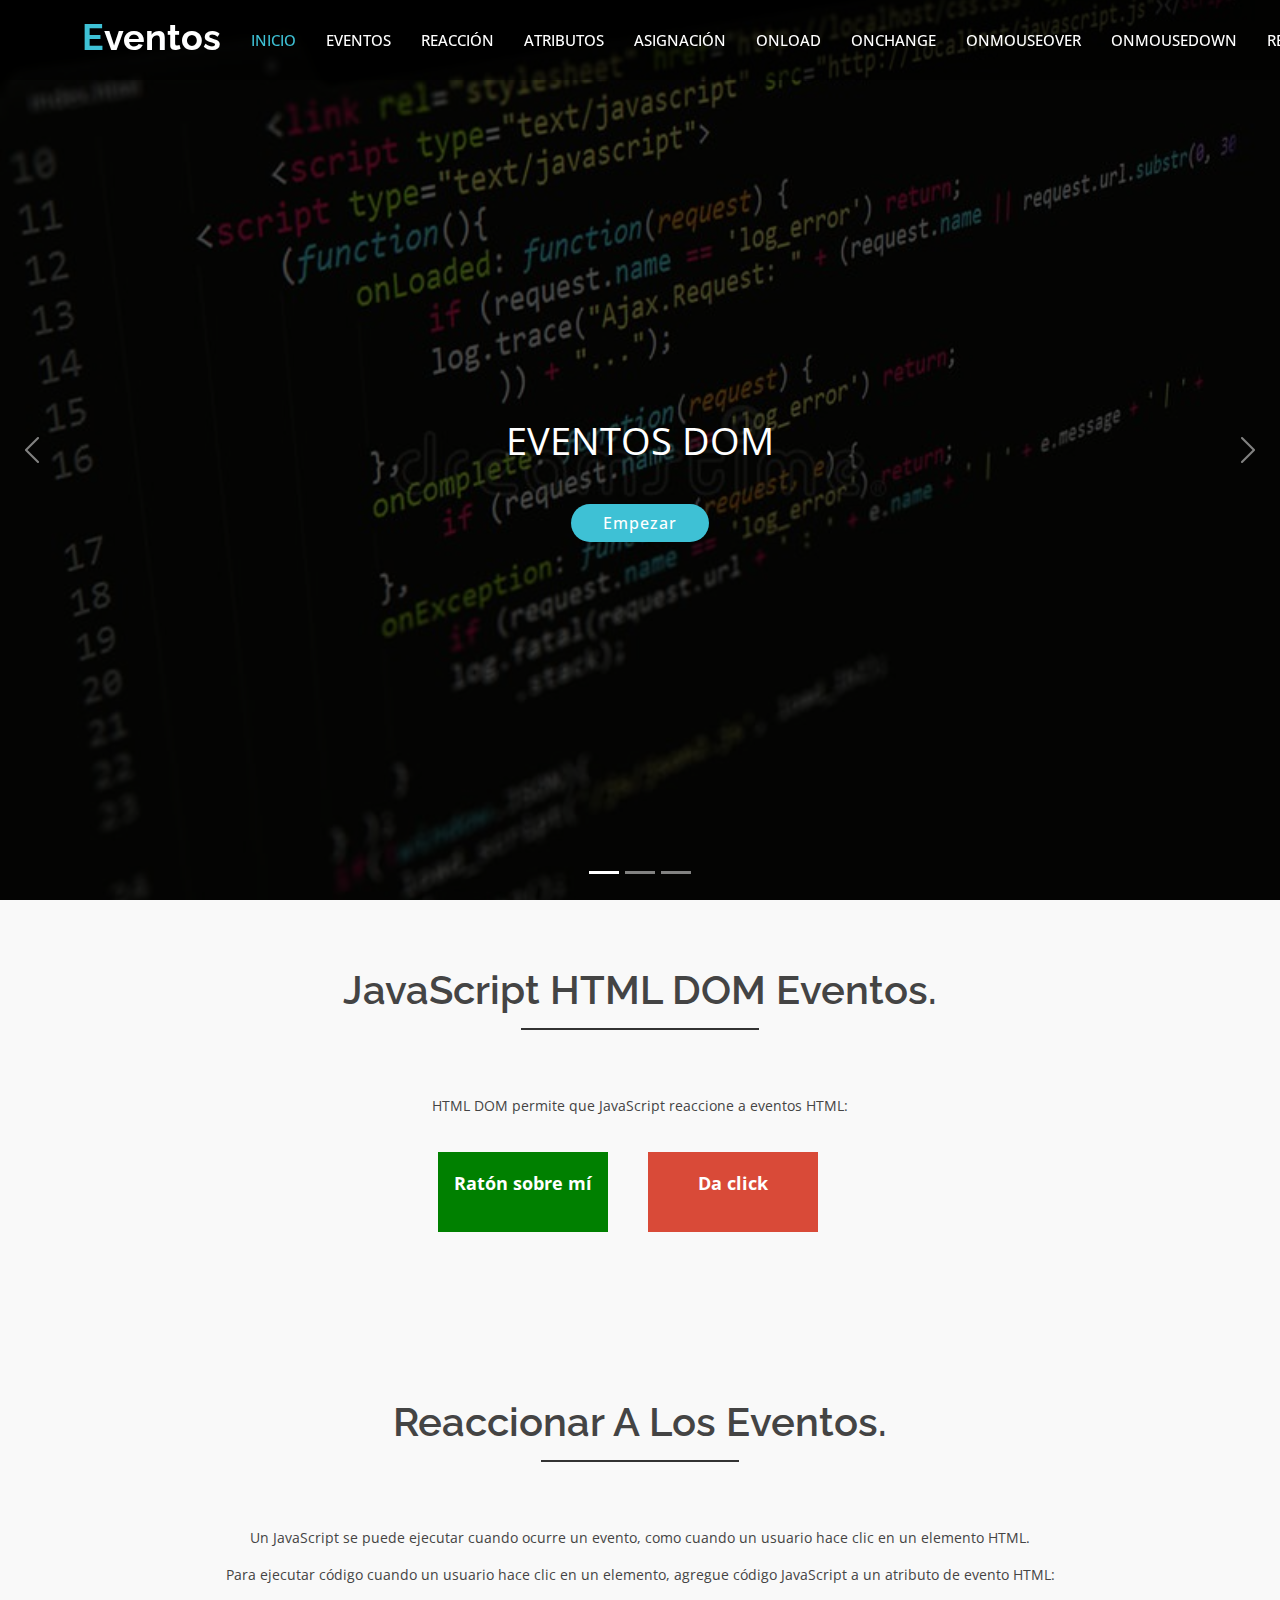
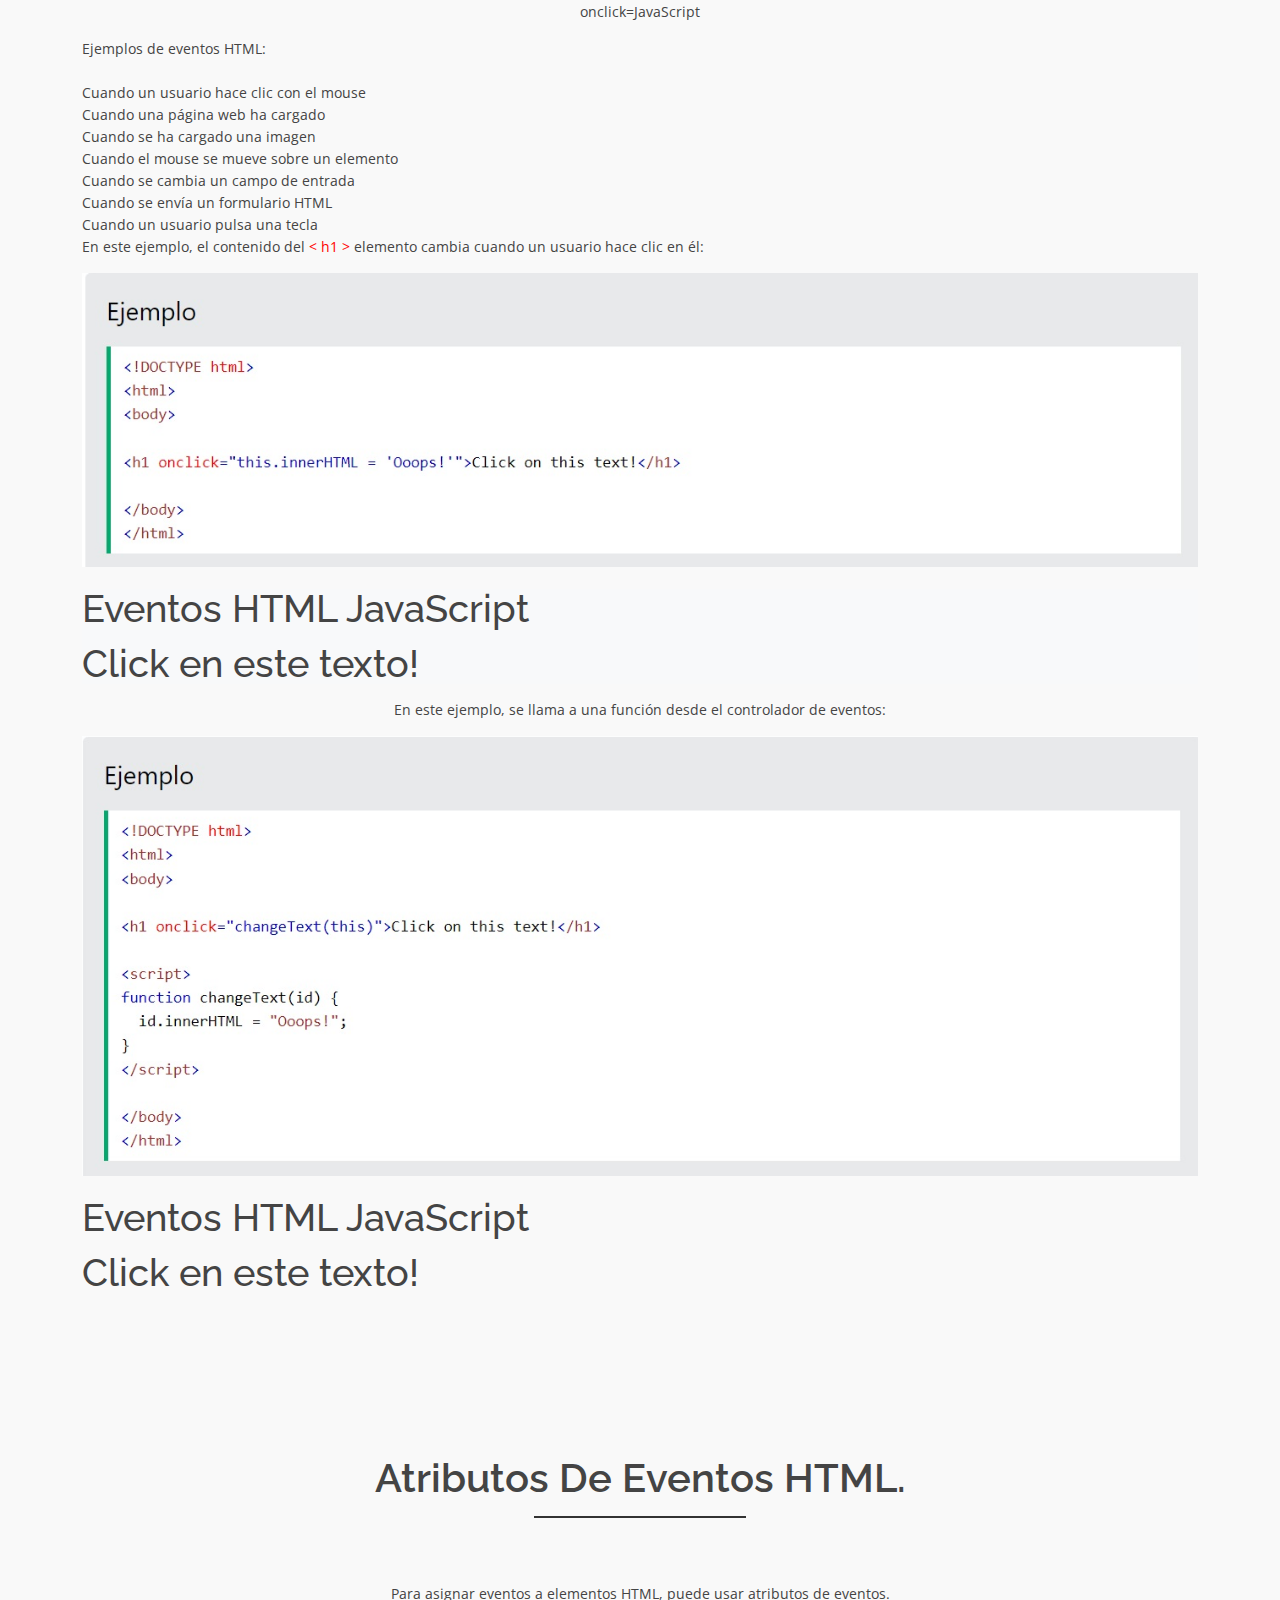
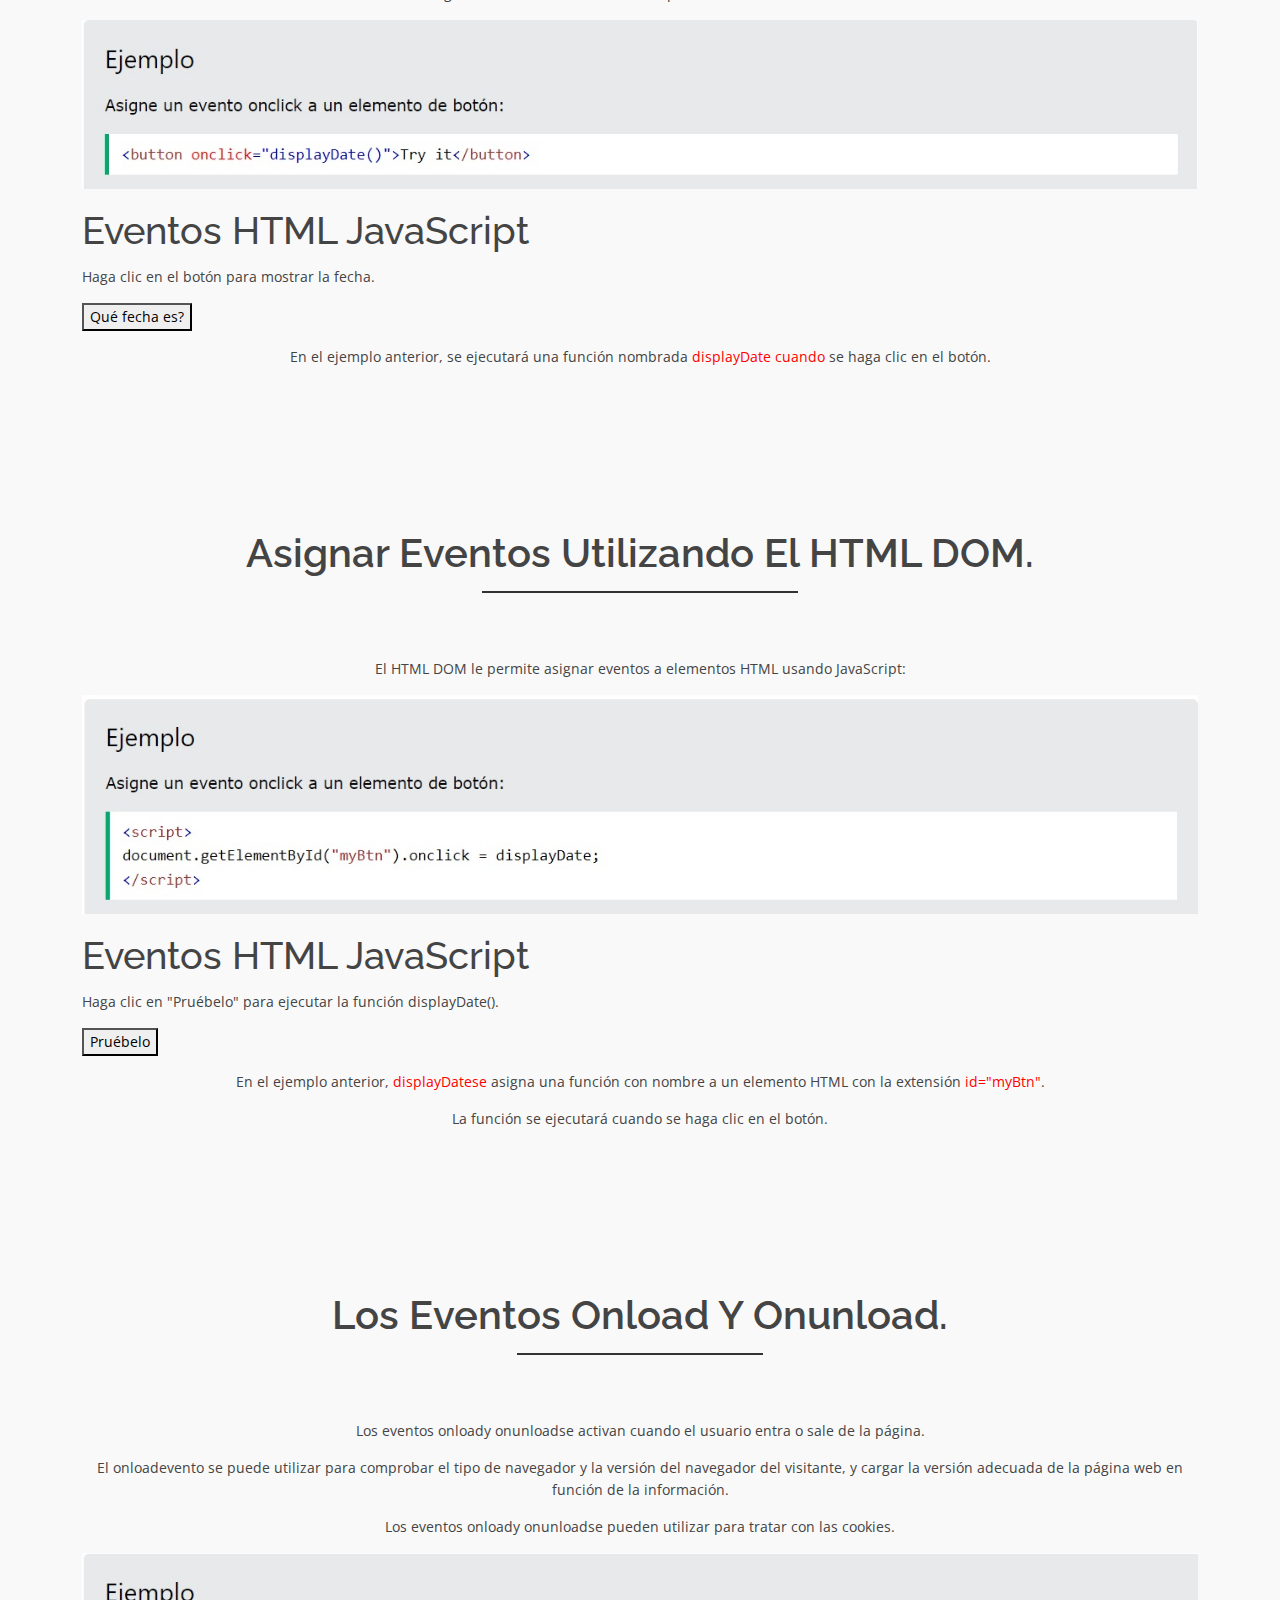
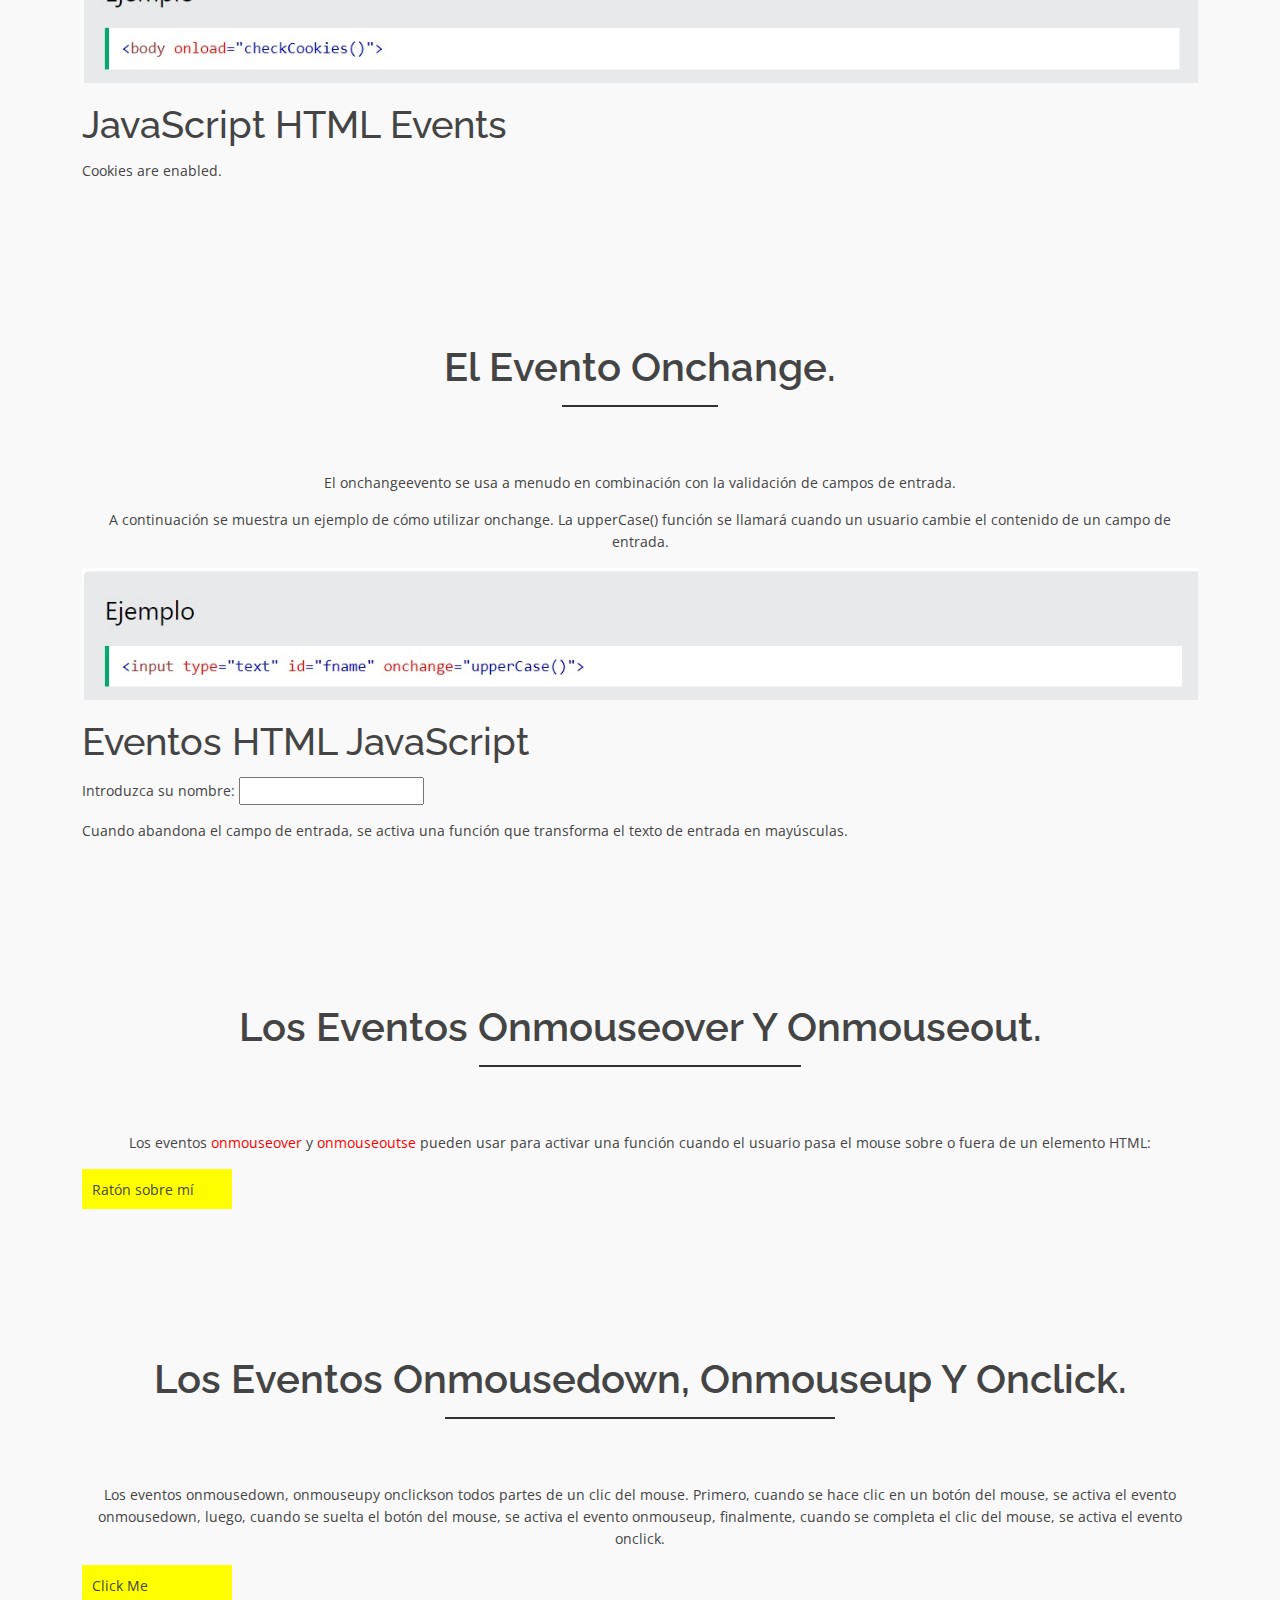
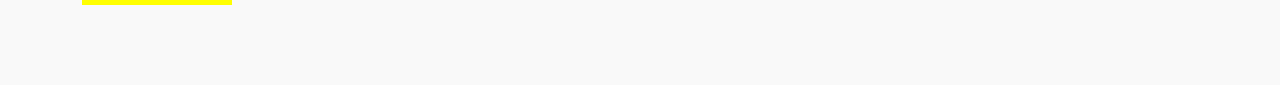
<file: HTML/Parte2/HTML/eventos/index.html>
<!DOCTYPE html>
<html lang="en">

<head>
  <meta charset="utf-8">
  <meta content="width=device-width, initial-scale=1.0" name="viewport">

  <title>Eventos</title>
  <meta content="" name="description">
  <meta content="" name="keywords">

  <!-- Favicons -->
  <link href="img/logo.jpg" rel="icon">
  <link href="assets/img/apple-touch-icon.png" rel="apple-touch-icon">

  <!-- Google Fonts -->
  <link href="https://fonts.googleapis.com/css?family=Open+Sans:300,400,400i,600,700|Raleway:300,400,400i,500,500i,700,800,900" rel="stylesheet">

  <!-- Vendor CSS Files -->
  <link href="assets/vendor/animate.css/animate.min.css" rel="stylesheet">
  <link href="assets/vendor/bootstrap/css/bootstrap.min.css" rel="stylesheet">
  <link href="assets/vendor/bootstrap-icons/bootstrap-icons.css" rel="stylesheet">
  <link href="assets/vendor/boxicons/css/boxicons.min.css" rel="stylesheet">
  <link href="assets/vendor/glightbox/css/glightbox.min.css" rel="stylesheet">
  <link href="assets/vendor/swiper/swiper-bundle.min.css" rel="stylesheet">

  <!-- Template Main CSS File -->
  <link href="assets/css/style.css" rel="stylesheet">

  <!-- =======================================================
  * Template Name: eBusiness - v4.7.0
  * Template URL: https://bootstrapmade.com/ebusiness-bootstrap-corporate-template/
  * Author: BootstrapMade.com
  * License: https://bootstrapmade.com/license/
  ======================================================== -->
</head>

<body>

  <!-- ======= Header ======= -->
  <header id="header" class="fixed-top d-flex align-items-center">
    <div class="container d-flex justify-content-between">

      <div class="logo">
        <h1><a href="index.html"><span>E</span>ventos</a></h1>
        <!-- Uncomment below if you prefer to use an image logo -->
        <!-- <a href="index.html"><img src="assets/img/logo.png" alt="" class="img-fluid"></a>-->
      </div>

      <nav id="navbar" class="navbar">
        <ul>
          <li><a class="nav-link scrollto active" href="#hero">INICIO</a></li>
          <li><a class="nav-link scrollto active" href="#par1">EVENTOS</a></li>
          <li><a class="nav-link scrollto active" href="#par2">REACCIÓN</a></li>
          <li><a class="nav-link scrollto active" href="#par3">ATRIBUTOS</a></li>
          <li><a class="nav-link scrollto active" href="#par4">ASIGNACIÓN</a></li>
          <li><a class="nav-link scrollto active" href="#par5">ONLOAD</a></li>
          <li><a class="nav-link scrollto active" href="#par6">ONCHANGE</a></li>
          <li><a class="nav-link scrollto active" href="#par7">ONMOUSEOVER</a></li>
          <li><a class="nav-link scrollto active" href="#par8">ONMOUSEDOWN</a></li>
          <li><a class="nav-link scrollto" href="../../index.html">REGRESAR</a></li>
        </ul>
        <i class="bi bi-list mobile-nav-toggle"></i>
      </nav><!-- .navbar -->

    </div>
  </header><!-- End Header -->

  <!-- ======= SECCIÓN INICIO ======= -->
  <section id="hero">
    <div class="hero-container">
      <div id="heroCarousel" class="carousel slide carousel-fade" data-bs-ride="carousel" data-bs-interval="5000">

        <ol id="hero-carousel-indicators" class="carousel-indicators"></ol>

        <div class="carousel-inner" role="listbox">

          <div class="carousel-item active" style="background-image: url(img/01.jpg)">
            <div class="carousel-container">
              <div class="container">
                <p class="animate__animated animate__fadeInUp">EVENTOS DOM</p>
                <a href="#par1" class="btn-get-started scrollto animate__animated animate__fadeInUp">Empezar</a>
              </div>
            </div>
          </div>

          <div class="carousel-item" style="background-image: url(img/02.jpg)">
            <div class="carousel-container">
              <div class="container">
                <p class="animate__animated animate__fadeInUp">TODO LO QUE NECESITAS SABER SOBRE EVENTOS DOM, LO ENCONTRARÁS AQUÍ!</p>
                <a href="#par1" class="btn-get-started scrollto animate__animated animate__fadeInUp">Empezar</a>
              </div>
            </div>
          </div>

          <div class="carousel-item" style="background-image: url(img/03.jpg)">
            <div class="carousel-container">
              <div class="container">
                <p class="animate__animated animate__fadeInUp">SI LO PUEDES IMAGINAR, LO PUEDES PROGRAMAR</p>
                <a href="#par1" class="btn-get-started scrollto animate__animated animate__fadeInUp">Empezar</a>
              </div>
            </div>
          </div>

        </div>

        <a class="carousel-control-prev" href="#heroCarousel" role="button" data-bs-slide="prev">
          <span class="carousel-control-prev-icon bi bi-chevron-left" aria-hidden="true"></span>
        </a>

        <a class="carousel-control-next" href="#heroCarousel" role="button" data-bs-slide="next">
          <span class="carousel-control-next-icon bi bi-chevron-right" aria-hidden="true"></span>
        </a>

      </div>
    </div>
  </section><!-- End Hero Section -->

  <main id="main">

    <!-- ======= SECCIÓN INTRODUCCIÓN ======= -->
    <div id="par1" class="about-area area-padding">
      <div class="container">
        <div class="row">
          <div class="col-md-12 col-sm-12 col-xs-12">
            <div class="section-headline text-center">
              <h2>JavaScript HTML DOM Eventos.</h2>
            </div>
          </div>
        </div>
        <div class="row">
          <div class="col-md-12 col-sm-12 col-xs-12">
            <p><center>HTML DOM permite que JavaScript reaccione a eventos HTML:</center></p>
            <div class="container">
              <div class="row justify-content-center" style="width:100%;height:120px;">
                <div style="background-color:green;width:170px;height:80px;margin:20px;padding-top:20px;color:#ffffff;font-weight:bold;font-size:18px;float:left;text-align:center;" onmouseover="this.innerHTML='Gracias...!!'" onmouseout="this.innerHTML='Pasa el ratón sobre mí'"><font style="verti"><font style="vertical-align: inherit;">Ratón sobre mí</font></font>
                </div>
                <div  style="background-color:#D94A38;width:170px;height:80px;margin:20px;padding-top:20px;color:#ffffff;font-weight:bold;font-size:18px;float:left;text-align:center;" onclick="clickMeEvent(this)">Da click</div>
                <script type="application/javascript">
                  function clickMeEvent(obj) {
                    if (obj.innerHTML == "Da click") {
                      obj.innerHTML = "Da click de nuevo";
                      return;
                    }
                    if (obj.innerHTML == "Da click de nuevo") {
                      obj.innerHTML = "Gracias";  
                      return; 
                    }
                    if (obj.innerHTML == "Gracias") {
                    obj.innerHTML = "Adiós";  
                      return; 
                    }
                    if (obj.innerHTML == "Adiós") {
                      obj.style.display = "none";
                      return;
                    }
                  }
                </script>
              </div>
            </div>
          </div>
        </div>
      </div>
    </div><!-- End About Section -->

    <!-- ======= SECCIÓN INTRODUCCIÓN ======= -->
    <div id="par2" class="about-area area-padding">
      <div class="container">
        <div class="row">
          <div class="col-md-12 col-sm-12 col-xs-12">
            <div class="section-headline text-center">
              <h2>Reaccionar a los eventos.</h2>
            </div>
          </div>
        </div>
        <div class="row">
          <div class="col-md-12 col-sm-12 col-xs-12">
            <p><center>Un JavaScript se puede ejecutar cuando ocurre un evento, como cuando un usuario hace clic en un elemento HTML.</center></p>
            <p><center>Para ejecutar código cuando un usuario hace clic en un elemento, agregue código JavaScript a un atributo de evento HTML:</center></p>
            <p style="color: green;"><center>onclick=JavaScript</center></p>
            <p>Ejemplos de eventos HTML: <br><br>
              Cuando un usuario hace clic con el mouse <br>
              Cuando una página web ha cargado <br>
              Cuando se ha cargado una imagen <br> 
              Cuando el mouse se mueve sobre un elemento <br>
              Cuando se cambia un campo de entrada <br>
              Cuando se envía un formulario HTML <br>
              Cuando un usuario pulsa una tecla <br>
              En este ejemplo, el contenido del  <a style="color: red;">< h1 ></a> elemento cambia cuando un usuario hace clic en él:</p>
              <img src="img/p1.jpg"><br><br>
              <div class="bg-light" style="background-color:C4C4C4">
                <h2>Eventos HTML JavaScript</h2>
                <h2 onclick="this.innerHTML='Ooops!'">Click en este texto!</h2>
              </div>
              
              <p><center>En este ejemplo, se llama a una función desde el controlador de eventos:</center></p>
              <img src="img/p2.jpg"><br><br>

              <body>
                <h2>Eventos HTML JavaScript</h2>
                <h2 onclick="changeText(this)">Click en este texto!</h2>
                <script>
                  function changeText(id) {
                    id.innerHTML = "Ooops!";
                  }
                </script>
              </body>

            </div>
        </div>
      </div>
    </div><!-- End About Section -->

    <!-- ======= SECCIÓN INTRODUCCIÓN ======= -->
    <div id="par3" class="about-area area-padding">
      <div class="container">
        <div class="row">
          <div class="col-md-12 col-sm-12 col-xs-12">
            <div class="section-headline text-center">
              <h2>Atributos de eventos HTML.</h2>
            </div>
          </div>
        </div>
        <div class="row">
          <div class="col-md-12 col-sm-12 col-xs-12">
            <p><center>Para asignar eventos a elementos HTML, puede usar atributos de eventos.</center></p>
            <img src="img/p3.jpg"><br><br>
            <body>
              <h2>Eventos HTML JavaScript</h2>
              <p>Haga clic en el botón para mostrar la fecha.</p>
              <button onclick="displayDate1()">Qué fecha es?</button>
              <p id="fecha"></p>
              <script>
                function displayDate1() {
                  document.getElementById("fecha").innerHTML = Date();
                }
              </script>
              
              
            </body> 
            <p><center>En el ejemplo anterior, se ejecutará una función nombrada <a style="color: red;">displayDate cuando </a>se haga clic en el botón.</center></p>
            </div>
        </div>
      </div>
    </div><!-- End About Section -->

    <!-- ======= SECCIÓN INTRODUCCIÓN ======= -->
    <div id="par4" class="about-area area-padding">
      <div class="container">
        <div class="row">
          <div class="col-md-12 col-sm-12 col-xs-12">
            <div class="section-headline text-center">
              <h2>Asignar eventos utilizando el HTML DOM.</h2>
            </div>
          </div>
        </div>
        <div class="row">
          <div class="col-md-12 col-sm-12 col-xs-12">
            <p><center>El HTML DOM le permite asignar eventos a elementos HTML usando JavaScript:</center></p>
            <img src="img/p4.jpg"><br><br>
            <body>
              <h2>Eventos HTML JavaScript</h2>
              <p>Haga clic en "Pruébelo" para ejecutar la función displayDate().</p>
              <button id="myBtn1">Pruébelo</button>
              <p id="demo1"></p>
              
              <script>
                function displayDate2() {
                  document.getElementById("demo1").innerHTML = Date();
                }
                document.getElementById("myBtn1").onclick= displayDate2;
                
              </script>
              
            </body>
            <p><center>En el ejemplo anterior, <a style="color:red;">displayDatese</a> asigna una función con nombre a un elemento HTML con la extensión <a style="color:red;">id="myBtn"</a>.</center></p>
            <p><center>La función se ejecutará cuando se haga clic en el botón.</center></p>
            </div>
        </div>
      </div>
    </div><!-- End About Section -->

    <!-- ======= SECCIÓN INTRODUCCIÓN ======= -->
    <div id="par5" class="about-area area-padding">
      <div class="container">
        <div class="row">
          <div class="col-md-12 col-sm-12 col-xs-12">
            <div class="section-headline text-center">
              <h2>Los eventos onload y onunload.</h2>
            </div>
          </div>
        </div>
        <div class="row">
          <div class="col-md-12 col-sm-12 col-xs-12">
            <p><center>Los eventos onloady onunloadse activan cuando el usuario entra o sale de la página.</center></p>
            <p><center>El onloadevento se puede utilizar para comprobar el tipo de navegador y la versión del navegador del visitante, y cargar la versión adecuada de la página web en función de la información.</center></p>
            <p><center>Los eventos onloady onunloadse pueden utilizar para tratar con las cookies.</center></p>
            <img src="img/p5.jpg"><br><br>
            <body onload="checkCookies()">
              <h2>JavaScript HTML Events</h2>
              <p id="demoCoockies"></p>
              <script>
                function checkCookies() {
                  var text = "";
                  if (navigator.cookieEnabled == true) {
                    text = "Cookies are enabled.";
                  } else {
                    text = "Cookies are not enabled.";
                  }
                  document.getElementById("demoCoockies").innerHTML = text;
                }
              </script>
            </body>
            </div>
        </div>
      </div>
    </div><!-- End About Section -->

    <!-- ======= SECCIÓN INTRODUCCIÓN ======= -->
    <div id="par6" class="about-area area-padding">
      <div class="container">
        <div class="row">
          <div class="col-md-12 col-sm-12 col-xs-12">
            <div class="section-headline text-center">
              <h2>El evento onchange.</h2>
            </div>
          </div>
        </div>
        <div class="row">
          <div class="col-md-12 col-sm-12 col-xs-12">
            <p><center>El onchangeevento se usa a menudo en combinación con la validación de campos de entrada.</center></p>
            <p><center>A continuación se muestra un ejemplo de cómo utilizar onchange. La upperCase() función se llamará cuando un usuario cambie el contenido de un campo de entrada.</center></p>
            <img src="img/p6.jpg"><br><br>
            <div class="row justify-content-center" onload="checkCookies()">
              <h2>Eventos HTML JavaScript</h2>
              <p>Introduzca su nombre: <input type="text" id="fname" onchange="upperCase()"></p>
              <p>Cuando abandona el campo de entrada, se activa una función que transforma el texto de entrada en mayúsculas.</p>
              <script>
                function upperCase() {
                  const x = document.getElementById("fname");
                  x.value = x.value.toUpperCase();
                }
              </script>
            </div>
          </div>
        </div>
      </div>
    </div><!-- End About Section -->

    <!-- ======= SECCIÓN INTRODUCCIÓN ======= -->
    <div id="par7" class="about-area area-padding">
      <div class="container">
        <div class="row">
          <div class="col-md-12 col-sm-12 col-xs-12">
            <div class="section-headline text-center">
              <h2>Los eventos onmouseover y onmouseout.</h2>
            </div>
          </div>
        </div>
        <div class="row">
          <div class="col-md-12 col-sm-12 col-xs-12">
            <p><center>Los eventos <a style="color:red;">onmouseover</a> y <a style="color:red;">onmouseoutse</a> pueden usar para activar una función cuando el usuario pasa el mouse sobre o fuera de un elemento HTML:</center></p>
            <!DOCTYPE html>
            <html>
            <body onload="checkCookies()">
              <div onmouseover="mOver(this)" onmouseout="mOut(this)" 
              style="background-color:yellow;width:150px;height:40px; padding: 10px; text-decoration-color: white;">
              Ratón sobre mí</div>
              <script>
                function mOver(obj) {
                  obj.innerHTML = "Gracias"
                }

                function mOut(obj) {
                  obj.innerHTML = "Ratón sobre mí"
                }
              </script>
            </body>
            </html> 
            </div>
        </div>
      </div>
    </div><!-- End About Section -->

    <!-- ======= SECCIÓN INTRODUCCIÓN ======= -->
    <div id="par8" class="about-area area-padding">
      <div class="container">
        <div class="row">
          <div class="col-md-12 col-sm-12 col-xs-12">
            <div class="section-headline text-center">
              <h2>Los eventos onmousedown, onmouseup y onclick.</h2>
            </div>
          </div>
        </div>
        <div class="row">
          <div class="col-md-12 col-sm-12 col-xs-12">
            <p><center>Los eventos onmousedown, onmouseupy onclickson todos partes de un clic del mouse. Primero, cuando se hace clic en un botón del mouse, se activa el evento onmousedown, luego, cuando se suelta el botón del mouse, se activa el evento onmouseup, finalmente, cuando se completa el clic del mouse, se activa el evento onclick.</center></p>
            <!DOCTYPE html>
            <html>
            <body onload="checkCookies()">  
              <div onmousedown="mDown(this)" onmouseup="mUp(this)"
              style="background-color: yellow;width:150px;height:40px;padding:10px;">
              Click Me</div>
              <script>
              function mDown(obj) {
                obj.style.backgroundColor = "#1ec5e5";
                obj.innerHTML = "Release Me";
              }
              function mUp(obj) {
                obj.style.backgroundColor="#greenyellow";
                obj.innerHTML="Gracias";
              }
              </script>
            </body>
            </html> 
            </div>
        </div>
      </div>
    </div><!-- End About Section -->

  </main><!-- End #main -->

  <!-- ======= Footer ======= -->
 

  <div id="preloader"></div>
  <a href="#" class="back-to-top d-flex align-items-center justify-content-center"><i class="bi bi-arrow-up-short"></i></a>

  <!-- Vendor JS Files -->
  <script src="assets/vendor/bootstrap/js/bootstrap.bundle.min.js"></script>
  <script src="assets/vendor/glightbox/js/glightbox.min.js"></script>
  <script src="assets/vendor/isotope-layout/isotope.pkgd.min.js"></script>
  <script src="assets/vendor/swiper/swiper-bundle.min.js"></script>
  <script src="assets/vendor/php-email-form/validate.js"></script>

  <!-- Template Main JS File -->
  <script src="assets/js/main.js"></script>

</body>

</html>
</file>
<file: styles.css>
body, html {
    height: 100%;
    padding: 0;
    margin: 0;
}

body {
    background: linear-gradient(rgba(0, 0, 0,1), rgba(187,84,255,0.7)),url("IMG/fondo.jpg");
    background-size: cover;
    background-position: center;
    color: #fff;
}

.logo {
    width: 120px;
    height: 100px;
    margin-top: 20px;
}

.text-description {
    letter-spacing: 2px;
    font-family: sans-serif;    
}

.form-control {
    background: transparent !important;
    color: #fff !important;
}

a .fab {
    color: #ffc;
    font-size: 30px;
    margin: 0 10px;
}
</file>
<file: HTML/Parte2/HTML/animaciones/assets/css/style.css>
/**
* Template Name: eBusiness - v4.7.0
* Template URL: https://bootstrapmade.com/ebusiness-bootstrap-corporate-template/
* Author: BootstrapMade.com
* License: https://bootstrapmade.com/license/
*/

/*--------------------------------------------------------------
# General
--------------------------------------------------------------*/
html, body {
  height: 100%;
}

.floatleft {
  float: left;
}

.floatright {
  float: right;
}

.alignleft {
  float: left;
  margin-right: 15px;
  margin-bottom: 15px;
}

.alignright {
  float: right;
  margin-left: 15px;
  margin-bottom: 15px;
}

.aligncenter {
  display: block;
  margin: 0 auto 15px;
}

a:focus {
  outline: 0px solid;
}

img {
  max-width: 100%;
  height: auto;
}

.fix {
  overflow: hidden;
}

p {
  margin: 0 0 15px;
  color: #444;
}

h1, h2, h3, h4, h5, h6 {
  font-family: "Raleway", sans-serif;
  margin: 0 0 15px;
  color: #444;
  font-weight: 500;
}

h1 {
  font-size: 48px;
  line-height: 50px;
}

h2 {
  font-size: 38px;
  line-height: 40px;
}

h3 {
  font-size: 30px;
  line-height: 32px;
}

h4 {
  font-size: 24px;
  line-height: 26px;
}

h5 {
  font-size: 20px;
  line-height: 22px;
}

h6 {
  font-size: 16px;
  line-height: 20px;
}

a {
  transition: all 0.3s ease 0s;
  text-decoration: none;
}

a:hover {
  color: #3EC1D5;
  text-decoration: none;
}

a:active, a:hover {
  outline: 0 none;
}

body {
  background: #fff none repeat scroll 0 0;
  color: #444;
  font-family: "Open Sans", sans-serif;
  font-size: 14px;
  text-align: left;
  overflow-x: hidden;
  line-height: 22px;
}

/*--------------------------------------------------------------
# Back to top button
--------------------------------------------------------------*/
.back-to-top {
  position: fixed;
  visibility: hidden;
  opacity: 0;
  right: 15px;
  bottom: 15px;
  z-index: 996;
  background: #3ec1d5;
  width: 40px;
  height: 40px;
  transition: all 0.4s;
}
.back-to-top i {
  font-size: 28px;
  color: #fff;
  line-height: 0;
}
.back-to-top:hover {
  background: #60ccdc;
  color: #fff;
}
.back-to-top.active {
  visibility: visible;
  opacity: 1;
}

.clear {
  clear: both;
}

ul {
  list-style: outside none none;
  margin: 0;
  padding: 0;
}

input, select, textarea, input[type=text], input[type=date], input[type=url], input[type=email], input[type=password], input[type=tel], button, button[type=submit] {
  -moz-appearance: none;
  box-shadow: none !important;
}

div#preloader {
  position: fixed;
  left: 0;
  top: 0;
  z-index: 99999;
  width: 100%;
  height: 100%;
  overflow: visible;
  background: #fff url("../img/preloader.gif") no-repeat center center;
}

::-moz-selection {
  background: #3EC1D5;
  text-shadow: none;
}

::selection {
  background: #3EC1D5;
  text-shadow: none;
}

.area-padding {
  padding: 70px 0px 80px;
}

.area-padding-2 {
  padding: 70px 0px 50px;
}

.padding-2 {
  padding-bottom: 90px;
}

.section-headline h2 {
  display: inline-block;
  font-size: 40px;
  font-weight: 600;
  margin-bottom: 70px;
  position: relative;
  text-transform: capitalize;
}

.section-headline h2::after {
  border: 1px solid #333;
  bottom: -20px;
  content: "";
  left: 0;
  margin: 0 auto;
  position: absolute;
  right: 0;
  width: 40%;
}

.sec-head {
  display: inline-block;
  font-size: 17px;
  font-weight: 600;
  margin-bottom: 0;
  padding: 0 0 10px;
  text-transform: uppercase;
  transition: all 0.4s ease 0s;
}

/*--------------------------------------------------------------
# Header
--------------------------------------------------------------*/
#header {
  height: 80px;
  transition: all 0.5s;
  z-index: 997;
  transition: all 0.5s;
  background: rgba(0, 0, 0, 0.5);
}
#header.header-scrolled {
  background: rgba(0, 0, 0, 0.8);
  height: 64px;
}
#header .logo h1 {
  font-size: 36px;
  margin: 0;
  padding: 0;
  line-height: 1;
  font-weight: bold;
}
#header .logo h1 span {
  color: #3ec1d5;
}
#header .logo h1 a, #header .logo h1 a:hover {
  color: #fff;
  text-decoration: none;
}
#header .logo img {
  padding: 0;
  margin: 0;
  max-height: 40px;
}
@media (max-width: 768px) {
  #header {
    height: 64px;
    background: rgba(0, 0, 0, 0.8);
  }
  #header .logo h1 {
    font-size: 28px;
  }
}

.header-bg {
  background: url(../img/background/page-header.jpg);
  background-repeat: no-repeat;
  background-size: cover;
  background-position: top center;
  padding: 120px 0 60px;
}
.header-bg::before {
  content: "";
  position: absolute;
  left: 0;
  right: 0;
  top: 0;
  bottom: 0;
  background: rgba(0, 0, 0, 0.7);
}
@media (min-width: 1025px) {
  .header-bg {
    background-attachment: fixed;
  }
}

/*--------------------------------------------------------------
# Navigation Menu
--------------------------------------------------------------*/
/**
* Desktop Navigation 
*/
.navbar {
  padding: 0;
}
.navbar ul {
  margin: 0;
  padding: 0;
  display: flex;
  list-style: none;
  align-items: center;
}
.navbar li {
  position: relative;
}
.navbar a, .navbar a:focus {
  display: flex;
  align-items: center;
  justify-content: space-between;
  padding: 10px 0 10px 30px;
  font-size: 15px;
  font-weight: 500;
  color: #fff;
  white-space: nowrap;
  transition: 0.3s;
}
.navbar a i, .navbar a:focus i {
  font-size: 12px;
  line-height: 0;
  margin-left: 5px;
}
.navbar a:hover, .navbar .active, .navbar .active:focus, .navbar li:hover > a {
  color: #3ec1d5;
}
.navbar .dropdown ul {
  display: block;
  position: absolute;
  left: 14px;
  top: calc(100% + 30px);
  margin: 0;
  padding: 10px 0;
  z-index: 99;
  opacity: 0;
  visibility: hidden;
  background: #fff;
  box-shadow: 0px 0px 30px rgba(127, 137, 161, 0.25);
  transition: 0.3s;
}
.navbar .dropdown ul li {
  min-width: 200px;
}
.navbar .dropdown ul a {
  padding: 10px 20px;
  font-size: 14px;
  text-transform: none;
  color: #0d2529;
}
.navbar .dropdown ul a i {
  font-size: 12px;
}
.navbar .dropdown ul a:hover, .navbar .dropdown ul .active:hover, .navbar .dropdown ul li:hover > a {
  color: #3ec1d5;
}
.navbar .dropdown:hover > ul {
  opacity: 1;
  top: 100%;
  visibility: visible;
}
.navbar .dropdown .dropdown ul {
  top: 0;
  left: calc(100% - 30px);
  visibility: hidden;
}
.navbar .dropdown .dropdown:hover > ul {
  opacity: 1;
  top: 0;
  left: 100%;
  visibility: visible;
}
@media (max-width: 1366px) {
  .navbar .dropdown .dropdown ul {
    left: -90%;
  }
  .navbar .dropdown .dropdown:hover > ul {
    left: -100%;
  }
}

/**
* Mobile Navigation 
*/
.mobile-nav-toggle {
  color: #fff;
  font-size: 28px;
  cursor: pointer;
  display: none;
  line-height: 0;
  transition: 0.5s;
}

@media (max-width: 991px) {
  .mobile-nav-toggle {
    display: block;
  }

  .navbar ul {
    display: none;
  }
}
.navbar-mobile {
  position: fixed;
  overflow: hidden;
  top: 0;
  right: 0;
  left: 0;
  bottom: 0;
  background: rgba(1, 2, 2, 0.9);
  transition: 0.3s;
  z-index: 999;
}
.navbar-mobile .mobile-nav-toggle {
  position: absolute;
  top: 15px;
  right: 15px;
}
.navbar-mobile ul {
  display: block;
  position: absolute;
  top: 55px;
  right: 15px;
  bottom: 15px;
  left: 15px;
  padding: 10px 0;
  background-color: #fff;
  overflow-y: auto;
  transition: 0.3s;
}
.navbar-mobile a, .navbar-mobile a:focus {
  padding: 10px 20px;
  font-size: 15px;
  color: #0d2529;
}
.navbar-mobile a:hover, .navbar-mobile .active, .navbar-mobile li:hover > a {
  color: #3ec1d5;
}
.navbar-mobile .getstarted, .navbar-mobile .getstarted:focus {
  margin: 15px;
}
.navbar-mobile .dropdown ul {
  position: static;
  display: none;
  margin: 10px 20px;
  padding: 10px 0;
  z-index: 99;
  opacity: 1;
  visibility: visible;
  background: #fff;
  box-shadow: 0px 0px 30px rgba(127, 137, 161, 0.25);
}
.navbar-mobile .dropdown ul li {
  min-width: 200px;
}
.navbar-mobile .dropdown ul a {
  padding: 10px 20px;
}
.navbar-mobile .dropdown ul a i {
  font-size: 12px;
}
.navbar-mobile .dropdown ul a:hover, .navbar-mobile .dropdown ul .active:hover, .navbar-mobile .dropdown ul li:hover > a {
  color: #3ec1d5;
}
.navbar-mobile .dropdown > .dropdown-active {
  display: block;
}

/*--------------------------------------------------------------
# Hero Section
--------------------------------------------------------------*/
#hero {
  width: 100%;
  height: 100vh;
  background: #000;
  overflow: hidden;
  position: relative;
}
@media (max-height: 500px) {
  #hero {
    height: 150vh;
  }
}
#hero .carousel, #hero .carousel-inner, #hero .carousel-item, #hero .carousel-item::before {
  position: absolute;
  top: 0;
  right: 0;
  left: 0;
  bottom: 0;
}
#hero .carousel-item {
  background-size: cover;
  background-position: center;
  background-repeat: no-repeat;
}
#hero .carousel-item::before {
  content: "";
  background-color: rgba(0, 0, 0, 0.7);
}
#hero .carousel-container {
  display: flex;
  justify-content: center;
  align-items: center;
  position: absolute;
  bottom: 0;
  top: 70px;
  left: 50px;
  right: 50px;
}
#hero .container {
  text-align: center;
}
#hero h2 {
  color: #fff;
  margin-bottom: 20px;
  font-size: 24px;
  font-weight: 700;
}
@media (max-width: 768px) {
  #hero h2 {
    font-size: 20px;
    line-height: 1.2;
  }
}
#hero p {
  width: 80%;
  font-size: 38px;
  line-height: 1.2;
  margin: 0 auto 30px auto;
  color: #fff;
}
@media (min-width: 1024px) {
  #hero p {
    width: 60%;
  }
}
@media (max-width: 768px) {
  #hero p {
    font-size: 28px;
    line-height: 1.2;
  }
}
#hero .carousel-fade {
  overflow: hidden;
}
#hero .carousel-fade .carousel-inner .carousel-item {
  transition-property: opacity;
}
#hero .carousel-fade .carousel-inner .carousel-item,
#hero .carousel-fade .carousel-inner .active.carousel-item-start,
#hero .carousel-fade .carousel-inner .active.carousel-item-end {
  opacity: 0;
}
#hero .carousel-fade .carousel-inner .active,
#hero .carousel-fade .carousel-inner .carousel-item-next.carousel-item-start,
#hero .carousel-fade .carousel-inner .carousel-item-prev.carousel-item-end {
  opacity: 1;
  transition: 0.5s;
}
#hero .carousel-fade .carousel-inner .carousel-item-next,
#hero .carousel-fade .carousel-inner .carousel-item-prev,
#hero .carousel-fade .carousel-inner .active.carousel-item-start,
#hero .carousel-fade .carousel-inner .active.carousel-item-end {
  left: 0;
  transform: translate3d(0, 0, 0);
}
#hero .carousel-control-prev, #hero .carousel-control-next {
  width: 10%;
}
@media (min-width: 1024px) {
  #hero .carousel-control-prev, #hero .carousel-control-next {
    width: 5%;
  }
}
#hero .carousel-control-next-icon, #hero .carousel-control-prev-icon {
  background: none;
  font-size: 32px;
  line-height: 1;
}
#hero .carousel-indicators li {
  cursor: pointer;
}
#hero .btn-get-started {
  font-weight: 500;
  font-size: 16px;
  letter-spacing: 1px;
  display: inline-block;
  padding: 8px 32px;
  border-radius: 50px;
  transition: 0.5s;
  margin: 10px;
  color: #fff;
  background: #3ec1d5;
}
#hero .btn-get-started:hover {
  background: #fff;
  color: #3ec1d5;
}

/*--------------------------------------------------------------
# About
--------------------------------------------------------------*/
.about-area {
  background-color: #f9f9f9;
}

.single-well > a {
  display: block;
}

.single-well ul li {
  color: #444;
  display: block;
  padding: 5px 0;
}

.single-well ul li i {
  color: #3EC1D5;
  margin-right: 5px;
  font-size: 18px;
}

.single-well p {
  color: #444;
}

/*--------------------------------------------------------------
# Services
--------------------------------------------------------------*/
.services-icon {
  color: #444;
  display: inline-block;
  font-size: 36px;
  line-height: 36px;
  margin-bottom: 20px;
}

.section-headline.services-head > h2 {
  margin-bottom: 25px;
}

.services-details {
  padding-top: 40px;
  transition: all 0.5s ease 0s;
}

.services-details:hover h4, .services-details:hover .services-icon {
  color: #3EC1D5;
}

.row.second-row {
  margin-top: 40px;
}

.section-head > h2 {
  color: #333;
}

.single-services > h4 {
  color: #444;
  font-size: 24px;
  font-weight: 500;
}

.single-services > p {
  color: #333;
  font-size: 14px;
}

/*--------------------------------------------------------------
# Team
--------------------------------------------------------------*/
.team-member {
  background: rgba(0, 0, 0, 0.65) none repeat scroll 0 0;
  display: block;
  margin-right: -15px;
  padding: 10px;
  position: relative;
  overflow: hidden;
}

.team-member::before {
  background: rgba(0, 0, 0, 0) url("../img/team/team01.jpg") repeat scroll 0 0;
  content: "";
  display: block;
  height: 100%;
  left: 0;
  margin-right: -15px;
  padding: 10px;
  position: absolute;
  top: 0;
  width: 100%;
  z-index: -1;
  background-repeat: no-repeat;
  background-size: cover;
  background-position: top center;
  transition: 5s;
  transform: scale(1);
}

.team-member:hover.team-member::before {
  transform: scale(1.2);
}

.single-team-member {
  border: 1px solid #ddd;
}

.team-left-text h4 {
  color: #fff;
  font-size: 30px;
  font-weight: 700;
  text-transform: uppercase;
}

.team-left-text p {
  color: #fff;
  font-size: 17px;
  line-height: 26px;
}

.email-news {
  display: block;
  margin: 30px 0;
  overflow: hidden;
  text-align: center;
  width: 100%;
}

.email-news .email_button input {
  background: rgba(0, 0, 0, 0) none repeat scroll 0 0;
  border: 1px solid #fff;
  color: #fff;
  float: left;
  font-size: 13px;
  padding: 8px;
  width: 81%;
}

.email-news .email_button > button {
  background: rgba(0, 0, 0, 0) none repeat scroll 0 0;
  border: 1px solid #fff;
  color: #fff;
  float: left;
  font-size: 16px;
  padding: 8px 12px;
  text-align: center;
}

.email-news .email_button > button:hover {
  background: #3EC1D5;
  border: 1px solid #fff;
  color: #fff;
}

.team-left-icon ul li {
  display: inline-block;
}

.team-left-icon ul li a:hover {
  color: #3EC1D5;
  background: #fff;
  border: 2px solid #fff;
}

.team-left-icon ul li a {
  border: 2px solid #fff;
  color: #fff;
  display: block;
  font-size: 16px;
  height: 40px;
  line-height: 37px;
  margin: 0 3px;
  width: 40px;
}

.team-member-carousel .single-team-member {
  overflow: hidden;
  width: 100%;
}

.single-team-member:hover .team-img a:after {
  opacity: 1;
}

.single-team-member:hover .team-social-icon {
  top: 45%;
  opacity: 1;
}

.team-img {
  position: relative;
}

.team-img > a {
  display: block;
}

.team-img > a::after {
  background: rgba(0, 0, 0, 0.7);
  bottom: 0;
  content: "";
  height: 100%;
  left: 0;
  position: absolute;
  transition: all 0.5s ease 0s;
  width: 100%;
  opacity: 0;
}

.team-social-icon {
  left: 50%;
  margin-left: -61px;
  opacity: 0;
  position: absolute;
  top: 30%;
  transition: 1.3s;
}

.team-social-icon ul li {
  display: inline-block;
}

.team-social-icon ul li a {
  border: 1px solid #fff;
  border-radius: 50%;
  color: #fff;
  display: inline-flex;
  align-items: center;
  justify-content: center;
  font-size: 14px;
  height: 34px;
  width: 34px;
  margin: 0 3px;
}
.team-social-icon ul li a i {
  line-height: 0;
}

.team-social-icon ul li a:hover {
  color: #fff;
  border: 1px solid #3EC1D5;
  background: #3EC1D5;
}

.team-content {
  padding: 10px 0px;
}

.team-content > h4, .team-content > p {
  color: #444;
  margin-bottom: 5px;
}

.team-content.head-team p {
  margin-bottom: 0;
}

.team-left-icon.text-center {
  margin-bottom: 20px;
}

.head-team h4 {
  display: inline-block;
  font-size: 25px;
  font-weight: 600;
  padding-bottom: 10px;
  text-transform: uppercase;
}

/*--------------------------------------------------------------
# Review
--------------------------------------------------------------*/
.reviews-area {
  background: url(../img/background/reviews-bg.jpg);
  overflow: hidden;
  background-repeat: no-repeat;
  background-size: cover;
  background-position: top center;
  background-attachment: fixed;
  width: 100%;
  height: auto;
  position: relative;
}

.work-left-text {
  background: #3EC1D5 none repeat scroll 0 0;
}

.work-right-text {
  background: rgba(0, 0, 0, 0.8) none repeat scroll 0 0;
}

.work-right-text h2 {
  color: #fff;
  text-transform: uppercase;
  font-size: 24px;
}

.work-right-text h5 {
  color: #fff;
  font-size: 18px;
  font-weight: 700;
  line-height: 34px;
  text-transform: uppercase;
}

.work-right-text .sus-btn {
  margin-left: 0;
  margin-top: 20px;
}

.single-awesome-4 {
  display: block;
  float: left;
  overflow: hidden;
  width: 33.33%;
}

.single-awesome-4 .add-actions {
  padding: 10px 20px;
}

/*--------------------------------------------------------------
# Portfolio
--------------------------------------------------------------*/
.pst-content {
  padding-left: 10px;
}

#portfolio-flters {
  padding: 0;
  margin: 5px 0 35px 0;
  list-style: none;
  text-align: center;
}
#portfolio-flters li {
  cursor: pointer;
  margin: 15px 15px 15px 0;
  display: inline-block;
  padding: 8px 24px;
  font-size: 12px;
  line-height: 20px;
  color: #555;
  border-radius: 50px;
  text-transform: uppercase;
  background: #fff;
  margin-bottom: 5px;
  transition: all 0.3s ease-in-out;
  border: 1px solid #444;
}
#portfolio-flters li:hover, #portfolio-flters li.filter-active {
  border-color: #3EC1D5;
  background: #3EC1D5;
  color: #fff;
}
#portfolio-flters li:last-child {
  margin-right: 0;
}

.single-awesome-portfolio {
  float: left;
  overflow: hidden;
  padding: 15px;
  width: 25%;
  position: relative;
}

.single-awesome-project {
  overflow: hidden;
  margin-bottom: 30px;
}

.first-item {
  margin-bottom: 30px;
}

.awesome-img {
  display: block;
  width: 100%;
  height: 100%;
  position: relative;
}

.awesome-img > a {
  display: block;
  position: relative;
}

.single-awesome-project:hover .awesome-img > a::after {
  opacity: 1;
}

.single-awesome-project:hover .add-actions {
  opacity: 1;
  bottom: 0;
}

.awesome-img > a::after {
  background: rgba(0, 0, 0, 0.7) none repeat scroll 0 0;
  content: "";
  height: 100%;
  left: 0;
  position: absolute;
  top: 0;
  width: 100%;
  opacity: 0;
  transition: 0.4s;
}

.add-actions {
  background: rgba(0, 0, 0, 0.6) none repeat scroll 0 0;
  bottom: 30px;
  display: block;
  height: 100%;
  left: 0;
  opacity: 0;
  overflow: hidden;
  padding: 10px 15px;
  position: absolute;
  transition: all 0.4s ease 0s;
  width: 100%;
}

.project-dec {
  display: block;
  height: 100%;
  width: 100%;
}

.project-dec a {
  display: block;
  height: 100%;
  width: 100%;
}

.project-dec h4 {
  margin-bottom: 5px;
}

.project-dec h4:hover {
  color: #fff;
}

.project-dec h4 {
  color: #ddd;
  font-size: 24px;
  margin-top: -45px;
  padding-top: 50%;
  text-decoration: none;
  text-transform: uppercase;
  font-weight: 800;
}

.project-dec span {
  color: #ddd;
  font-size: 13px;
}

.project-action-btn {
  display: block;
  height: 100%;
  text-align: center;
  transition: all 1s ease 0s;
  width: 100%;
}

.project-action-btn li {
  display: block;
  height: 100%;
  width: 100%;
}

.project-action-btn li a {
  display: block;
  height: 100%;
  width: 100%;
}

/*--------------------------------------------------------------
# Pricing
--------------------------------------------------------------*/
.pricing-area {
  background: rgba(0, 0, 0, 0.02) none repeat scroll 0 0;
}

.pri_table_list {
  border: 1px solid #ccc;
  text-align: center;
  transition: all 0.4s ease 0s;
  background: #fff;
}

.pri_table_list h3 span {
  font-size: 16px;
}

.pri_table_list ol li {
  border-bottom: 1px solid #ccc;
  color: #666;
  padding: 12px 15px;
  position: relative;
  display: flex;
  align-items: center;
}

.pri_table_list li.check {
  font-weight: 600;
}

.pri_table_list li.check i {
  color: #3EC1D5;
  line-height: 0;
  font-size: 24px;
  margin-right: 5px;
}

.pri_table_list li.cross {
  text-decoration: line-through;
  color: #999;
}

.pri_table_list li.cross i {
  color: #999;
  line-height: 0;
  font-size: 24px;
  margin-right: 5px;
}

.pri_table_list button {
  background: #444 none repeat scroll 0 0;
  border: 1px solid #444;
  color: #fff;
  margin-bottom: 25px;
  padding: 10px 35px;
  text-transform: uppercase;
  transition: all 0.4s ease 0s;
  border-radius: 30px;
}

.pri_table_list > h3 {
  color: #333;
  font-size: 24px;
  font-weight: 700;
  line-height: 25px;
  padding: 30px 0 20px;
  text-transform: uppercase;
  transition: all 0.4s ease 0s;
}

.pri_table_list ol {
  list-style: outside none none;
  margin: 0;
  padding: 0 0 25px;
}

.pri_table_list.active {
  transition: all 0.4s ease 0s;
  position: relative;
  overflow: hidden;
}

.saleon {
  background: #3EC1D5 none repeat scroll 0 0;
  color: #fff;
  font-size: 13px;
  font-weight: 700;
  left: -26px;
  padding: 2px 25px;
  position: absolute;
  text-transform: uppercase;
  top: 16px;
  transform: rotate(-45deg);
  -webkit-transform: rotate(-45deg);
  -ms-transform: rotate(-45deg);
  -o-transform: rotate(-45deg);
  -moz-transform: rotate(-45deg);
}

.pri_table_list > button:hover {
  background-color: #fff;
  border: 1px solid #333;
  color: #333;
}

.active > h3 {
  background: #f5f5f5 none repeat scroll 0 0;
  color: #333;
  transition: all 0.4s ease 0s;
}

.active > button {
  background: #3EC1D5 none repeat scroll 0 0;
  border: 1px solid #3EC1D5;
  color: #fff;
  transition: 0.4s;
}

.active > button:hover {
  background: #333 none repeat scroll 0 0;
  border: 1px solid #333;
  color: #fff;
  transition: 0.4s;
}

/*--------------------------------------------------------------
# Testimonials
--------------------------------------------------------------*/
.testimonials {
  padding: 80px 0;
  background: url("../img/background/slider-bg.jpg") no-repeat;
  background-position: center center;
  background-size: cover;
  position: relative;
}
.testimonials::before {
  content: "";
  position: absolute;
  left: 0;
  right: 0;
  top: 0;
  bottom: 0;
  background: rgba(0, 0, 0, 0.7);
}
.testimonials .testimonials-carousel, .testimonials .testimonials-slider {
  overflow: hidden;
}
.testimonials .testimonial-item {
  text-align: center;
  color: #fff;
}
.testimonials .testimonial-item .testimonial-img {
  width: 100px;
  border-radius: 50%;
  border: 6px solid rgba(255, 255, 255, 0.15);
  margin: 0 auto;
}
.testimonials .testimonial-item h3 {
  font-size: 20px;
  font-weight: bold;
  margin: 10px 0 5px 0;
  color: #fff;
}
.testimonials .testimonial-item h4 {
  font-size: 14px;
  color: #ddd;
  margin: 0 0 15px 0;
}
.testimonials .testimonial-item .quote-icon-left, .testimonials .testimonial-item .quote-icon-right {
  color: rgba(255, 255, 255, 0.4);
  font-size: 26px;
}
.testimonials .testimonial-item .quote-icon-left {
  display: inline-block;
  left: -5px;
  position: relative;
}
.testimonials .testimonial-item .quote-icon-right {
  display: inline-block;
  right: -5px;
  position: relative;
  top: 10px;
}
.testimonials .testimonial-item p {
  font-style: italic;
  margin: 0 auto 15px auto;
  color: #eee;
}
.testimonials .swiper-pagination {
  margin-top: 20px;
  position: relative;
}
.testimonials .swiper-pagination .swiper-pagination-bullet {
  width: 12px;
  height: 12px;
  background-color: rgba(255, 255, 255, 0.5);
  opacity: 1;
}
.testimonials .swiper-pagination .swiper-pagination-bullet-active {
  background-color: #3ec1d5;
}
@media (min-width: 992px) {
  .testimonials .testimonial-item p {
    width: 80%;
  }
}

/*--------------------------------------------------------------
# Quote
--------------------------------------------------------------*/
.suscribe-area {
  background: #3EC1D5 none repeat scroll 0 0;
  padding: 30px 0;
}

.suscribe-text {
  display: block;
  padding: 10px 0;
}

.suscribe-text h3 {
  color: #fff;
  display: inline-block;
  font-size: 20px;
  font-weight: 600;
  margin: 0;
  text-transform: uppercase;
  letter-spacing: 2px;
}

.sus-btn {
  background: #fff none repeat scroll 0 0;
  border: 2px solid #fff;
  color: #3EC1D5;
  display: inline-block;
  font-size: 16px;
  font-weight: 700;
  margin-left: 100px;
  padding: 10px 20px;
  text-decoration: none;
  text-transform: uppercase;
  border-radius: 30px;
}

.sus-btn:hover {
  background: #3EC1D5 none repeat scroll 0 0;
  border: 2px solid #fff;
  color: #fff;
}

/*--------------------------------------------------------------
# Contact
--------------------------------------------------------------*/
.contact-area {
  height: auto;
  width: 100%;
}

.contact-content {
  padding: 100px;
  background: #000 none repeat scroll 0 0;
}

.contact-content-right {
  padding: 100px;
}

.single-icon i {
  font-size: 32px;
  width: 50px;
  height: 50px;
  line-height: 56px;
  border-radius: 50%;
  margin-bottom: 30px;
  color: #3ec1d5;
}

.single-icon p {
  font-size: 16px;
  line-height: 30px;
}

.contact-icon {
  margin-bottom: 40px;
}

#google-map {
  height: 370px;
  margin-bottom: 20px;
}

.php-email-form .validate {
  display: none;
  color: red;
  margin: 0;
  font-weight: 400;
  font-size: 13px;
}
.php-email-form .error-message {
  display: none;
  color: #fff;
  background: #ed3c0d;
  text-align: center;
  padding: 15px;
  font-weight: 600;
}
.php-email-form .sent-message {
  display: none;
  color: #fff;
  background: #18d26e;
  text-align: center;
  padding: 15px;
  font-weight: 600;
}
.php-email-form .loading {
  display: none;
  background: #fff;
  text-align: center;
  padding: 15px;
}
.php-email-form .loading:before {
  content: "";
  display: inline-block;
  border-radius: 50%;
  width: 24px;
  height: 24px;
  margin: 0 10px -6px 0;
  border: 3px solid #18d26e;
  border-top-color: #eee;
  -webkit-animation: animate-loading 1s linear infinite;
  animation: animate-loading 1s linear infinite;
}
.php-email-form input, .php-email-form textarea {
  border-radius: 0;
  box-shadow: none;
  font-size: 14px;
}
.php-email-form input:focus, .php-email-form textarea:focus {
  border-color: #3ec1d5;
}
.php-email-form input {
  padding: 10px 15px;
}
.php-email-form textarea {
  padding: 12px 15px;
}
.php-email-form button[type=submit] {
  background: rgba(0, 0, 0, 0) none repeat scroll 0 0;
  border: 1px solid #ccc;
  color: #444;
  font-size: 16px;
  font-weight: 700;
  margin-top: 8px;
  padding: 12px 30px;
  text-transform: uppercase;
  transition: all 0.3s ease 0s;
  border-radius: 30px;
}

@-webkit-keyframes animate-loading {
  0% {
    transform: rotate(0deg);
  }
  100% {
    transform: rotate(360deg);
  }
}

@keyframes animate-loading {
  0% {
    transform: rotate(0deg);
  }
  100% {
    transform: rotate(360deg);
  }
}
/*--------------------------------------------------------------
# Blog
--------------------------------------------------------------*/
.blog-area {
  height: auto;
  width: 100%;
}

.blog-text h4 a {
  color: #444;
  text-decoration: none;
}

.blog-text h4 {
  color: #444;
  margin-bottom: 15px;
}

.blog-btn {
  border-bottom: 1px dotted #444;
  color: #444;
  text-decoration: none;
}

.blog-btn {
  border-bottom: 1px dotted #444;
  color: #444;
  display: inline-block;
  padding: 0 1px 5px 0;
  position: relative;
  text-decoration: none;
}

.blog-btn {
  position: relative;
}

.blog-btn::after {
  content: "\f178";
  font-family: fontawesome;
  position: absolute;
  right: -20px;
  top: 1px;
  transition: all 0.3s ease 0s;
}

.blog-btn:hover::after {
  right: -30px;
}

.blog-btn:hover {
  color: #333;
  text-decoration: none;
}

.blog_meta span.date_type i {
  margin-left: 5px;
}

.blog-meta span.comments-type {
  margin-left: 5px;
}

.blog-meta span i {
  padding-right: 10px;
}

.blog-content .blog-meta {
  border-bottom: 1px dotted #333;
}

.blog-meta {
  border-bottom: 1px dotted #fff;
  padding: 10px 0;
}

.comments-type > a, .date-type, .blog-meta span.comments-type {
  color: #333;
  letter-spacing: 1px;
  margin-right: 5px;
}

.blog-meta .comments-type i {
  padding-right: 0 !important;
}

.blog-content-right .comments-type > a, .blog-content-right .date-type, .blog-content-right .blog-meta span.comments-type, .blog-content-right .blog-text p {
  color: #fff;
  letter-spacing: 1px;
}

.single-blog .ready-btn {
  border: 1px solid #444;
  border-radius: 30px;
  color: #444;
  cursor: pointer;
  display: inline-block;
  font-size: 15px;
  font-weight: 500;
  margin-top: 10px;
  padding: 10px 20px;
  text-align: center;
  text-transform: uppercase;
  transition: all 0.4s ease 0s;
}

.single-blog .ready-btn:hover {
  border: 1px solid #3EC1D5;
  color: #fff;
}

/*--------------------------------------------------------------
# Blog page
--------------------------------------------------------------*/
.page-area {
  position: relative;
}

.blog-page .banner-box {
  margin-bottom: 40px;
}

.search-option input {
  border: medium none;
  padding: 6px 15px;
  width: 80%;
}

.search-option {
  border: 1px solid #ccc;
  height: 42px;
  margin-bottom: 30px;
}

.search-option button {
  background: transparent none repeat scroll 0 0;
  border: medium none;
  font-size: 20px;
  padding: 8px 23px;
}

.search-option button:hover {
  color: #3ec1d5;
}

.left-blog h4 {
  border-bottom: 1px solid #ddd;
  color: #444;
  font-size: 17px;
  font-weight: 500;
  margin-bottom: 0;
  padding: 15px 10px;
  text-transform: uppercase;
}

.left-blog {
  background: #f9f9f9 none repeat scroll 0 0;
  margin-bottom: 30px;
  overflow: hidden;
  padding-bottom: 20px;
}

.left-blog li {
  border-bottom: 1px solid #ddd;
  display: block;
}

.left-blog ul li a {
  color: #444;
  display: block;
  font-size: 14px;
  padding: 10px;
  text-transform: capitalize;
}

.recent-single-post {
  border-bottom: 1px solid #ddd;
  display: block;
  overflow: hidden;
  padding: 15px 10px;
}

.ready-btn {
  border: 1px solid #fff;
  border-radius: 30px;
  color: #fff;
  cursor: pointer;
  display: inline-block;
  font-size: 17px;
  font-weight: 600;
  margin-top: 30px;
  padding: 12px 40px;
  text-align: center;
  text-transform: uppercase;
  transition: all 0.4s ease 0s;
  z-index: 222;
}

.ready-btn:hover {
  color: #fff;
  background: #3EC1D5;
  border: 1px solid #3EC1D5;
  text-decoration: none;
}

.post-img {
  display: inline-block;
  float: left;
  padding: 0 5px;
  width: 35%;
}

.pst-content {
  display: inline-block;
  float: left;
  width: 65%;
}

.pst-content p a:hover, .left-blog ul li a:hover {
  color: #3EC1D5;
}

.blog-page .single-blog {
  margin-bottom: 40px;
}

.pst-content p a {
  color: #444;
  font-size: 15px;
}

.header-bottom h1, .header-bottom h2 {
  color: #fff;
}

.blog-tags {
  padding: 1px 0;
}

.left-blog li:last-child {
  border-bottom: 0;
}

.popular-tag.left-blog ul li a:hover {
  color: #fff;
}

.popular-tag.left-side-tags.left-blog ul {
  padding: 0 10px;
}

.blog-1 .banner-box {
  margin-bottom: 30px;
}

.left-tags .left-side-tags ul li {
  border-bottom: 0;
}

.left-tags .left-side-tags ul li a {
  padding: 3px 10px;
  width: auto;
}

.left-side-tags h4 {
  margin-bottom: 15px;
}

/*--------------------------------------------------------------
# Blog Details
--------------------------------------------------------------*/
.post-information h2 {
  color: #363636;
  font-size: 22px;
  text-transform: uppercase;
}

.post-information {
  padding: 20px 0;
}

.post-information .entry-meta span a {
  color: #444;
  display: inline-block;
  padding: 10px 0;
}

.entry-meta span a:hover {
  color: #3EC1D5;
}

.post-information .entry-meta {
  border-bottom: 1px solid #ccc;
  margin: 20px 0;
}

.post-information .entry-meta span i {
  padding: 0 10px;
}

.entry-content > p {
  color: #444;
}

.entry-meta > span {
  color: #444;
}

.entry-content blockquote {
  background: #fff none repeat scroll 0 0;
  border-left: 5px solid #3EC1D5;
  font-size: 17.5px;
  font-style: italic;
  margin: 0 0 20px 40px;
  padding: 22px 20px;
}

.pagination > .active > a, .pagination > .active > span, .pagination > .active > a:hover, .pagination > .active > span:hover, .pagination > .active > a:focus, .pagination > .active > span:focus {
  background-color: #3EC1D5;
  border-color: #3EC1D5;
  color: #fff;
  cursor: default;
  z-index: 3;
}

.social-sharing {
  background: #fff none repeat scroll 0 0;
  border: 1px solid #ccc;
  display: block;
  margin: 30px 0;
}

.social-sharing > h3 {
  display: inline-block;
  font-size: 18px;
  margin: 0;
  padding: 20px 10px;
}

.sharing-icon {
  display: inline-block;
  float: right;
  padding: 13px 10px;
}

.sharing-icon a {
  border: 1px solid #444;
  color: #444;
  display: block;
  float: left;
  font-size: 18px;
  height: 34px;
  line-height: 30px;
  margin-left: 10px;
  text-align: center;
  width: 34px;
}

.sharing-icon a:hover {
  color: #3EC1D5;
  border: 1px solid #3EC1D5;
}

.single-blog .author-avatar {
  float: left;
  margin-right: 10px;
}

.single-blog .author-description h2 {
  font-size: 18px;
  margin: 0;
  padding: 0 0 5px;
}

.author-info {
  background: #fff none repeat scroll 0 0;
  float: left;
  margin: 30px 0;
  padding: 15px;
  width: 100%;
}

.single-post-comments {
  margin-bottom: 60px;
  max-width: 650px;
}

.comments-heading h3, h3.comment-reply-title {
  border-bottom: 1px solid #e8e8e9;
  color: #444;
  font-size: 18px;
  margin: 0 0 20px;
  padding: 0 0 5px;
  text-transform: uppercase;
}

.comments-list ul li {
  margin-bottom: 25px;
}

.comments-list-img {
  float: left;
  margin-right: 15px;
}

.comments-content-wrap {
  color: #42414f;
  font-size: 12px;
  line-height: 1;
  margin: 0 0 15px 80px;
  padding: 10px;
  position: relative;
}

.author-avatar {
  display: inline-block;
  float: left;
  width: 10%;
}

.author-description h2 {
  color: #777;
  font-size: 20px;
  text-transform: uppercase;
}

.author-description h2 a {
  color: #000;
}

.comments-content-wrap span b {
  margin-right: 5px;
}

span.post-time {
  margin-right: 5px;
}

.comments-content-wrap p {
  color: #909295;
  line-height: 18px;
  margin-bottom: 5px;
  margin-top: 15px;
}

li.threaded-comments {
  margin-left: 50px;
}

.comment-respond {
  margin-top: 60px;
}

span.email-notes {
  color: #42414f;
  display: block;
  font-size: 12px;
  margin-bottom: 10px;
}

.comment-respond p {
  color: #444;
  margin-bottom: 5px;
}

.comment-respond input[type=text], .comment-respond input[type=email] {
  border: 1px solid #e5e5e5;
  border-radius: 0;
  height: 32px;
  margin-bottom: 15px;
  padding: 0 0 0 10px;
  width: 100%;
}

.comment-respond textarea#message-box {
  border: 1px solid #e5e5e5;
  border-radius: 0;
  max-width: 100%;
  padding: 10px;
  height: 130px;
  width: 100%;
}

.comment-respond input[type=submit] {
  background: rgba(0, 0, 0, 0) none repeat scroll 0 0;
  border: 1px solid #3ec1d5;
  border-radius: 20px;
  box-shadow: none;
  color: #444;
  display: inline-block;
  font-size: 12px;
  font-weight: 700;
  height: 40px;
  line-height: 14px;
  margin-top: 20px;
  padding: 10px 15px;
  text-shadow: none;
  text-transform: uppercase;
  transition: all 0.3s ease 0s;
  white-space: nowrap;
}

.comments-content-wrap span a {
  color: #000;
}

.comments-content-wrap span a:hover {
  color: #3EC1D5;
}

.comment-respond input[type=submit]:hover {
  border: 1px solid #3EC1D5;
  color: #fff;
  background: #3EC1D5;
}

.single-blog .blog-pagination {
  border-top: 1px solid #e5e5e5;
  margin: 0;
  padding-top: 30px;
}

/*--------------------------------------------------------------
# Footer
--------------------------------------------------------------*/
.footer-area {
  padding: 40px 0;
  background: #f9f9f9;
}

.footer-head p {
  color: #444;
}

.footer-head h4 {
  color: #444;
  font-size: 16px;
  letter-spacing: 2px;
  padding-bottom: 10px;
  text-transform: uppercase;
}

.footer-logo {
  padding-bottom: 20px;
}

.footer-logo h2 {
  color: #222;
  padding: 0;
  margin: 0;
  font-size: 36px;
  font-weight: bold;
  line-height: 1;
}

.footer-logo h2 span {
  color: #3ec1d5;
}

.footer-icons ul li {
  display: inline-block;
}

.footer-icons ul li a {
  border: 1px solid #444;
  color: #444;
  display: block;
  font-size: 16px;
  height: 40px;
  line-height: 38px;
  margin-right: 5px;
  text-align: center;
  width: 40px;
  border-radius: 50%;
  display: flex;
  align-items: center;
  justify-content: center;
  line-height: 0;
}
.footer-icons ul li a i {
  line-height: 0;
}

.flicker-img > a {
  float: left;
  padding: 1px;
  width: 33.33%;
}

.footer-icons {
  margin-top: 30px;
}

.footer-contacts p span {
  color: #3EC1D5;
  font-weight: 700;
}

.popular-tag ul li {
  display: inline-block;
}

.footer-content {
  display: block;
  overflow: hidden;
}

.popular-tag ul li a:hover, .footer-icons ul li a:hover {
  background: #3EC1D5;
  border: 1px solid #3EC1D5;
  color: #fff;
}

.popular-tag ul li a {
  border: 1px solid #444;
  border-radius: 30px;
  color: #444;
  font-size: 13px;
  display: block;
  font-weight: 600;
  margin: 5px 3px;
  position: relative;
  text-decoration: none;
  text-transform: capitalize;
  transition: all 0.4s ease 0s;
  width: 70px;
}

.footer-area-bottom {
  background: #f1f1f1 none repeat scroll 0 0;
  padding: 15px 0;
}

.copyright-text a:hover {
  text-decoration: underline;
  color: #3EC1D5;
}

.copyright-text a {
  color: #444;
}

.copyright > p {
  margin-bottom: 0;
  color: #444;
}

.copyright a, .credits a {
  color: #3EC1D5;
}

.credits {
  padding-top: 5px;
  text-align: center;
}

/*--------------------------------------------------------------
# Responsive
--------------------------------------------------------------*/
@media (min-width: 1920px) {
  .work-right-text {
    padding: 150px 150px;
  }
}
/* Normal desktop :992px. */
@media (min-width: 992px) and (max-width: 1169px) {
  .slider-content {
    padding: 146px 0;
  }

  .work-right-text {
    padding: 40px 0;
  }

  .work-right-text h2 {
    font-size: 18px;
    line-height: 28px;
  }
}
/* Tablet desktop :768px. */
@media (min-width: 768px) and (max-width: 991px) {
  .layer-1-1 h2 {
    font-size: 24px;
  }

  .layer-1-2 h1 {
    font-size: 31px;
    line-height: 38px;
    padding: 0px 30px;
  }

  .tab-menu ul.nav li a {
    padding: 10px 16px;
  }

  .suscribe-input input {
    width: 60%;
  }

  .suscribe-input button {
    width: 40%;
  }

  .team-content.text-center > h4 {
    font-size: 20px;
  }

  .sus-btn {
    margin-left: 0;
  }

  .suscribe-text h3 {
    font-size: 16px;
    padding-right: 20px;
  }

  .work-right-text h5 {
    font-size: 14px;
    line-height: 22px;
  }

  .work-right-text {
    padding: 36px 0;
  }

  .work-right-text h2 {
    font-size: 14px;
    line-height: 22px;
  }

  .work-right-text .ready-btn {
    font-size: 13px;
    padding: 7px 20px;
    margin-top: 5px;
  }

  .single-awesome-portfolio {
    width: 33.33%;
  }

  .widget-product a img {
    display: block;
    float: none;
    width: 100%;
  }

  .widget-product .product-info {
    display: block;
    float: none;
    padding-left: 0;
    width: 100%;
    margin-top: 20px;
  }

  .map-column {
    margin-left: 0;
    padding-right: 40px;
  }

  .post-information .entry-meta {
    font-size: 13px;
    padding: 5px 0;
  }

  .post-information .entry-meta span a {
    padding: 4px 0;
  }

  .service-pic {
    margin-bottom: 30px;
    text-align: center;
  }

  .single-add-itms {
    width: 50%;
  }

  .left-sidebar-title > h4 {
    font-size: 18px;
  }

  .contact-form {
    margin-top: 0px;
  }

  .search-option input {
    width: 67%;
  }
}
/* small mobile :320px. */
@media (max-width: 767px) {
  .slider-area {
    margin-top: 60px;
  }

  .slider-content {
    padding: 80px 0;
  }

  .slider-content h2 {
    font-size: 18px !important;
    line-height: 24px !important;
  }

  .slider-content h1 {
    font-size: 20px !important;
    line-height: 26px !important;
  }

  .layer-1-3 a.ready-btn {
    padding: 8px 15px;
  }

  .section-headline h2 {
    font-size: 30px;
  }

  .well-middle .single-well {
    margin-top: 30px;
  }

  .single-skill {
    margin-bottom: 40px;
  }

  .tab-menu {
    margin-top: 30px;
  }

  .tab-menu ul.nav li a {
    padding: 8px 6px;
  }

  .wellcome-text {
    margin: 0px;
    padding: 70px 0px;
  }

  .subs-feilds {
    width: 100%;
  }

  .suscribe-input input {
    width: 60%;
  }

  .suscribe-input button {
    font-size: 15px;
    padding: 14px 10px;
    width: 40%;
  }

  .section-headline h3 {
    font-size: 25px;
  }

  .well-text > h2 {
    font-size: 18px;
  }

  .well-text p {
    display: none;
  }

  .single-team-member {
    margin-bottom: 30px;
  }

  .service-right {
    width: 100%;
  }

  .service-images:hover .overly-text {
    display: none;
  }

  .portfolio-area {
    padding-top: 0px;
  }

  .project-menu li a {
    padding: 8px 12px;
    margin: 10px 4px;
  }

  .pri_table_list {
    margin-bottom: 30px;
  }

  .single-awesome-project, .portfolio-2 .single-awesome-project {
    width: 100%;
    float: none;
  }

  .single-blog {
    margin-bottom: 30px;
  }

  .sus-btn {
    margin-left: 0;
    margin-top: 30px;
  }

  .contact-form {
    margin-top: 30px;
  }

  .head-team h5 {
    font-size: 22px;
  }

  .footer-content {
    margin-bottom: 30px;
  }

  .header-bottom h1 {
    font-size: 30px;
    margin-bottom: 0;
  }

  .page-area .slider-content {
    padding: 500px 0;
  }

  .search-option input {
    width: 74%;
  }

  .header-bottom h2 {
    font-size: 20px;
    margin-bottom: 0;
  }

  li.threaded-comments {
    margin-left: 0;
  }
}
/* Large Mobile :480px. */
@media only screen and (min-width: 480px) and (max-width: 767px) {
  .submitbtn {
    float: none;
    width: 99.8%;
  }

  .icons-bottom ul li a {
    height: 40px;
    line-height: 37px;
    width: 40px;
  }

  .blog-post-dlc ul li {
    padding-left: 20px;
    padding-right: 20px;
  }

  .awesome-portfolio-content .portfolio-2 {
    width: 50%;
  }

  .gallary-details .single-awesome-portfolio {
    width: 50%;
  }

  .tab-menu ul.nav li a {
    padding: 8px 20px;
  }
}
@media (max-width: 575px) {
  .slider-content {
    padding: 0;
  }
}
</file>
<file: HTML/Parte2/HTML/coleccion/assets/css/style.css>
/**
* Template Name: eBusiness - v4.7.0
* Template URL: https://bootstrapmade.com/ebusiness-bootstrap-corporate-template/
* Author: BootstrapMade.com
* License: https://bootstrapmade.com/license/
*/

/*--------------------------------------------------------------
# General
--------------------------------------------------------------*/
html, body {
  height: 100%;
}

.floatleft {
  float: left;
}

.floatright {
  float: right;
}

.alignleft {
  float: left;
  margin-right: 15px;
  margin-bottom: 15px;
}

.alignright {
  float: right;
  margin-left: 15px;
  margin-bottom: 15px;
}

.aligncenter {
  display: block;
  margin: 0 auto 15px;
}

a:focus {
  outline: 0px solid;
}

img {
  max-width: 100%;
  height: auto;
}

.fix {
  overflow: hidden;
}

p {
  margin: 0 0 15px;
  color: #444;
}

h1, h2, h3, h4, h5, h6 {
  font-family: "Raleway", sans-serif;
  margin: 0 0 15px;
  color: #444;
  font-weight: 500;
}

h1 {
  font-size: 48px;
  line-height: 50px;
}

h2 {
  font-size: 38px;
  line-height: 40px;
}

h3 {
  font-size: 30px;
  line-height: 32px;
}

h4 {
  font-size: 24px;
  line-height: 26px;
}

h5 {
  font-size: 20px;
  line-height: 22px;
}

h6 {
  font-size: 16px;
  line-height: 20px;
}

a {
  transition: all 0.3s ease 0s;
  text-decoration: none;
}

a:hover {
  color: #3EC1D5;
  text-decoration: none;
}

a:active, a:hover {
  outline: 0 none;
}

body {
  background: #fff none repeat scroll 0 0;
  color: #444;
  font-family: "Open Sans", sans-serif;
  font-size: 14px;
  text-align: left;
  overflow-x: hidden;
  line-height: 22px;
}

/*--------------------------------------------------------------
# Back to top button
--------------------------------------------------------------*/
.back-to-top {
  position: fixed;
  visibility: hidden;
  opacity: 0;
  right: 15px;
  bottom: 15px;
  z-index: 996;
  background: #3ec1d5;
  width: 40px;
  height: 40px;
  transition: all 0.4s;
}
.back-to-top i {
  font-size: 28px;
  color: #fff;
  line-height: 0;
}
.back-to-top:hover {
  background: #60ccdc;
  color: #fff;
}
.back-to-top.active {
  visibility: visible;
  opacity: 1;
}

.clear {
  clear: both;
}

ul {
  list-style: outside none none;
  margin: 0;
  padding: 0;
}

input, select, textarea, input[type=text], input[type=date], input[type=url], input[type=email], input[type=password], input[type=tel], button, button[type=submit] {
  -moz-appearance: none;
  box-shadow: none !important;
}

div#preloader {
  position: fixed;
  left: 0;
  top: 0;
  z-index: 99999;
  width: 100%;
  height: 100%;
  overflow: visible;
  background: #fff url("../img/preloader.gif") no-repeat center center;
}

::-moz-selection {
  background: #3EC1D5;
  text-shadow: none;
}

::selection {
  background: #3EC1D5;
  text-shadow: none;
}

.area-padding {
  padding: 70px 0px 80px;
}

.area-padding-2 {
  padding: 70px 0px 50px;
}

.padding-2 {
  padding-bottom: 90px;
}

.section-headline h2 {
  display: inline-block;
  font-size: 40px;
  font-weight: 600;
  margin-bottom: 70px;
  position: relative;
  text-transform: capitalize;
}

.section-headline h2::after {
  border: 1px solid #333;
  bottom: -20px;
  content: "";
  left: 0;
  margin: 0 auto;
  position: absolute;
  right: 0;
  width: 40%;
}

.sec-head {
  display: inline-block;
  font-size: 17px;
  font-weight: 600;
  margin-bottom: 0;
  padding: 0 0 10px;
  text-transform: uppercase;
  transition: all 0.4s ease 0s;
}

/*--------------------------------------------------------------
# Header
--------------------------------------------------------------*/
#header {
  height: 80px;
  transition: all 0.5s;
  z-index: 997;
  transition: all 0.5s;
  background: rgba(0, 0, 0, 0.5);
}
#header.header-scrolled {
  background: rgba(0, 0, 0, 0.8);
  height: 64px;
}
#header .logo h1 {
  font-size: 36px;
  margin: 0;
  padding: 0;
  line-height: 1;
  font-weight: bold;
}
#header .logo h1 span {
  color: #3ec1d5;
}
#header .logo h1 a, #header .logo h1 a:hover {
  color: #fff;
  text-decoration: none;
}
#header .logo img {
  padding: 0;
  margin: 0;
  max-height: 40px;
}
@media (max-width: 768px) {
  #header {
    height: 64px;
    background: rgba(0, 0, 0, 0.8);
  }
  #header .logo h1 {
    font-size: 28px;
  }
}

.header-bg {
  background: url(../img/background/page-header.jpg);
  background-repeat: no-repeat;
  background-size: cover;
  background-position: top center;
  padding: 120px 0 60px;
}
.header-bg::before {
  content: "";
  position: absolute;
  left: 0;
  right: 0;
  top: 0;
  bottom: 0;
  background: rgba(0, 0, 0, 0.7);
}
@media (min-width: 1025px) {
  .header-bg {
    background-attachment: fixed;
  }
}

/*--------------------------------------------------------------
# Navigation Menu
--------------------------------------------------------------*/
/**
* Desktop Navigation 
*/
.navbar {
  padding: 0;
}
.navbar ul {
  margin: 0;
  padding: 0;
  display: flex;
  list-style: none;
  align-items: center;
}
.navbar li {
  position: relative;
}
.navbar a, .navbar a:focus {
  display: flex;
  align-items: center;
  justify-content: space-between;
  padding: 10px 0 10px 30px;
  font-size: 15px;
  font-weight: 500;
  color: #fff;
  white-space: nowrap;
  transition: 0.3s;
}
.navbar a i, .navbar a:focus i {
  font-size: 12px;
  line-height: 0;
  margin-left: 5px;
}
.navbar a:hover, .navbar .active, .navbar .active:focus, .navbar li:hover > a {
  color: #3ec1d5;
}
.navbar .dropdown ul {
  display: block;
  position: absolute;
  left: 14px;
  top: calc(100% + 30px);
  margin: 0;
  padding: 10px 0;
  z-index: 99;
  opacity: 0;
  visibility: hidden;
  background: #fff;
  box-shadow: 0px 0px 30px rgba(127, 137, 161, 0.25);
  transition: 0.3s;
}
.navbar .dropdown ul li {
  min-width: 200px;
}
.navbar .dropdown ul a {
  padding: 10px 20px;
  font-size: 14px;
  text-transform: none;
  color: #0d2529;
}
.navbar .dropdown ul a i {
  font-size: 12px;
}
.navbar .dropdown ul a:hover, .navbar .dropdown ul .active:hover, .navbar .dropdown ul li:hover > a {
  color: #3ec1d5;
}
.navbar .dropdown:hover > ul {
  opacity: 1;
  top: 100%;
  visibility: visible;
}
.navbar .dropdown .dropdown ul {
  top: 0;
  left: calc(100% - 30px);
  visibility: hidden;
}
.navbar .dropdown .dropdown:hover > ul {
  opacity: 1;
  top: 0;
  left: 100%;
  visibility: visible;
}
@media (max-width: 1366px) {
  .navbar .dropdown .dropdown ul {
    left: -90%;
  }
  .navbar .dropdown .dropdown:hover > ul {
    left: -100%;
  }
}

/**
* Mobile Navigation 
*/
.mobile-nav-toggle {
  color: #fff;
  font-size: 28px;
  cursor: pointer;
  display: none;
  line-height: 0;
  transition: 0.5s;
}

@media (max-width: 991px) {
  .mobile-nav-toggle {
    display: block;
  }

  .navbar ul {
    display: none;
  }
}
.navbar-mobile {
  position: fixed;
  overflow: hidden;
  top: 0;
  right: 0;
  left: 0;
  bottom: 0;
  background: rgba(1, 2, 2, 0.9);
  transition: 0.3s;
  z-index: 999;
}
.navbar-mobile .mobile-nav-toggle {
  position: absolute;
  top: 15px;
  right: 15px;
}
.navbar-mobile ul {
  display: block;
  position: absolute;
  top: 55px;
  right: 15px;
  bottom: 15px;
  left: 15px;
  padding: 10px 0;
  background-color: #fff;
  overflow-y: auto;
  transition: 0.3s;
}
.navbar-mobile a, .navbar-mobile a:focus {
  padding: 10px 20px;
  font-size: 15px;
  color: #0d2529;
}
.navbar-mobile a:hover, .navbar-mobile .active, .navbar-mobile li:hover > a {
  color: #3ec1d5;
}
.navbar-mobile .getstarted, .navbar-mobile .getstarted:focus {
  margin: 15px;
}
.navbar-mobile .dropdown ul {
  position: static;
  display: none;
  margin: 10px 20px;
  padding: 10px 0;
  z-index: 99;
  opacity: 1;
  visibility: visible;
  background: #fff;
  box-shadow: 0px 0px 30px rgba(127, 137, 161, 0.25);
}
.navbar-mobile .dropdown ul li {
  min-width: 200px;
}
.navbar-mobile .dropdown ul a {
  padding: 10px 20px;
}
.navbar-mobile .dropdown ul a i {
  font-size: 12px;
}
.navbar-mobile .dropdown ul a:hover, .navbar-mobile .dropdown ul .active:hover, .navbar-mobile .dropdown ul li:hover > a {
  color: #3ec1d5;
}
.navbar-mobile .dropdown > .dropdown-active {
  display: block;
}

/*--------------------------------------------------------------
# Hero Section
--------------------------------------------------------------*/
#hero {
  width: 100%;
  height: 100vh;
  background: #000;
  overflow: hidden;
  position: relative;
}
@media (max-height: 500px) {
  #hero {
    height: 150vh;
  }
}
#hero .carousel, #hero .carousel-inner, #hero .carousel-item, #hero .carousel-item::before {
  position: absolute;
  top: 0;
  right: 0;
  left: 0;
  bottom: 0;
}
#hero .carousel-item {
  background-size: cover;
  background-position: center;
  background-repeat: no-repeat;
}
#hero .carousel-item::before {
  content: "";
  background-color: rgba(0, 0, 0, 0.7);
}
#hero .carousel-container {
  display: flex;
  justify-content: center;
  align-items: center;
  position: absolute;
  bottom: 0;
  top: 70px;
  left: 50px;
  right: 50px;
}
#hero .container {
  text-align: center;
}
#hero h2 {
  color: #fff;
  margin-bottom: 20px;
  font-size: 24px;
  font-weight: 700;
}
@media (max-width: 768px) {
  #hero h2 {
    font-size: 20px;
    line-height: 1.2;
  }
}
#hero p {
  width: 80%;
  font-size: 38px;
  line-height: 1.2;
  margin: 0 auto 30px auto;
  color: #fff;
}
@media (min-width: 1024px) {
  #hero p {
    width: 60%;
  }
}
@media (max-width: 768px) {
  #hero p {
    font-size: 28px;
    line-height: 1.2;
  }
}
#hero .carousel-fade {
  overflow: hidden;
}
#hero .carousel-fade .carousel-inner .carousel-item {
  transition-property: opacity;
}
#hero .carousel-fade .carousel-inner .carousel-item,
#hero .carousel-fade .carousel-inner .active.carousel-item-start,
#hero .carousel-fade .carousel-inner .active.carousel-item-end {
  opacity: 0;
}
#hero .carousel-fade .carousel-inner .active,
#hero .carousel-fade .carousel-inner .carousel-item-next.carousel-item-start,
#hero .carousel-fade .carousel-inner .carousel-item-prev.carousel-item-end {
  opacity: 1;
  transition: 0.5s;
}
#hero .carousel-fade .carousel-inner .carousel-item-next,
#hero .carousel-fade .carousel-inner .carousel-item-prev,
#hero .carousel-fade .carousel-inner .active.carousel-item-start,
#hero .carousel-fade .carousel-inner .active.carousel-item-end {
  left: 0;
  transform: translate3d(0, 0, 0);
}
#hero .carousel-control-prev, #hero .carousel-control-next {
  width: 10%;
}
@media (min-width: 1024px) {
  #hero .carousel-control-prev, #hero .carousel-control-next {
    width: 5%;
  }
}
#hero .carousel-control-next-icon, #hero .carousel-control-prev-icon {
  background: none;
  font-size: 32px;
  line-height: 1;
}
#hero .carousel-indicators li {
  cursor: pointer;
}
#hero .btn-get-started {
  font-weight: 500;
  font-size: 16px;
  letter-spacing: 1px;
  display: inline-block;
  padding: 8px 32px;
  border-radius: 50px;
  transition: 0.5s;
  margin: 10px;
  color: #fff;
  background: #3ec1d5;
}
#hero .btn-get-started:hover {
  background: #fff;
  color: #3ec1d5;
}

/*--------------------------------------------------------------
# About
--------------------------------------------------------------*/
.about-area {
  background-color: #f9f9f9;
}

.single-well > a {
  display: block;
}

.single-well ul li {
  color: #444;
  display: block;
  padding: 5px 0;
}

.single-well ul li i {
  color: #3EC1D5;
  margin-right: 5px;
  font-size: 18px;
}

.single-well p {
  color: #444;
}

/*--------------------------------------------------------------
# Services
--------------------------------------------------------------*/
.services-icon {
  color: #444;
  display: inline-block;
  font-size: 36px;
  line-height: 36px;
  margin-bottom: 20px;
}

.section-headline.services-head > h2 {
  margin-bottom: 25px;
}

.services-details {
  padding-top: 40px;
  transition: all 0.5s ease 0s;
}

.services-details:hover h4, .services-details:hover .services-icon {
  color: #3EC1D5;
}

.row.second-row {
  margin-top: 40px;
}

.section-head > h2 {
  color: #333;
}

.single-services > h4 {
  color: #444;
  font-size: 24px;
  font-weight: 500;
}

.single-services > p {
  color: #333;
  font-size: 14px;
}

/*--------------------------------------------------------------
# Team
--------------------------------------------------------------*/
.team-member {
  background: rgba(0, 0, 0, 0.65) none repeat scroll 0 0;
  display: block;
  margin-right: -15px;
  padding: 10px;
  position: relative;
  overflow: hidden;
}

.team-member::before {
  background: rgba(0, 0, 0, 0) url("../img/team/team01.jpg") repeat scroll 0 0;
  content: "";
  display: block;
  height: 100%;
  left: 0;
  margin-right: -15px;
  padding: 10px;
  position: absolute;
  top: 0;
  width: 100%;
  z-index: -1;
  background-repeat: no-repeat;
  background-size: cover;
  background-position: top center;
  transition: 5s;
  transform: scale(1);
}

.team-member:hover.team-member::before {
  transform: scale(1.2);
}

.single-team-member {
  border: 1px solid #ddd;
}

.team-left-text h4 {
  color: #fff;
  font-size: 30px;
  font-weight: 700;
  text-transform: uppercase;
}

.team-left-text p {
  color: #fff;
  font-size: 17px;
  line-height: 26px;
}

.email-news {
  display: block;
  margin: 30px 0;
  overflow: hidden;
  text-align: center;
  width: 100%;
}

.email-news .email_button input {
  background: rgba(0, 0, 0, 0) none repeat scroll 0 0;
  border: 1px solid #fff;
  color: #fff;
  float: left;
  font-size: 13px;
  padding: 8px;
  width: 81%;
}

.email-news .email_button > button {
  background: rgba(0, 0, 0, 0) none repeat scroll 0 0;
  border: 1px solid #fff;
  color: #fff;
  float: left;
  font-size: 16px;
  padding: 8px 12px;
  text-align: center;
}

.email-news .email_button > button:hover {
  background: #3EC1D5;
  border: 1px solid #fff;
  color: #fff;
}

.team-left-icon ul li {
  display: inline-block;
}

.team-left-icon ul li a:hover {
  color: #3EC1D5;
  background: #fff;
  border: 2px solid #fff;
}

.team-left-icon ul li a {
  border: 2px solid #fff;
  color: #fff;
  display: block;
  font-size: 16px;
  height: 40px;
  line-height: 37px;
  margin: 0 3px;
  width: 40px;
}

.team-member-carousel .single-team-member {
  overflow: hidden;
  width: 100%;
}

.single-team-member:hover .team-img a:after {
  opacity: 1;
}

.single-team-member:hover .team-social-icon {
  top: 45%;
  opacity: 1;
}

.team-img {
  position: relative;
}

.team-img > a {
  display: block;
}

.team-img > a::after {
  background: rgba(0, 0, 0, 0.7);
  bottom: 0;
  content: "";
  height: 100%;
  left: 0;
  position: absolute;
  transition: all 0.5s ease 0s;
  width: 100%;
  opacity: 0;
}

.team-social-icon {
  left: 50%;
  margin-left: -61px;
  opacity: 0;
  position: absolute;
  top: 30%;
  transition: 1.3s;
}

.team-social-icon ul li {
  display: inline-block;
}

.team-social-icon ul li a {
  border: 1px solid #fff;
  border-radius: 50%;
  color: #fff;
  display: inline-flex;
  align-items: center;
  justify-content: center;
  font-size: 14px;
  height: 34px;
  width: 34px;
  margin: 0 3px;
}
.team-social-icon ul li a i {
  line-height: 0;
}

.team-social-icon ul li a:hover {
  color: #fff;
  border: 1px solid #3EC1D5;
  background: #3EC1D5;
}

.team-content {
  padding: 10px 0px;
}

.team-content > h4, .team-content > p {
  color: #444;
  margin-bottom: 5px;
}

.team-content.head-team p {
  margin-bottom: 0;
}

.team-left-icon.text-center {
  margin-bottom: 20px;
}

.head-team h4 {
  display: inline-block;
  font-size: 25px;
  font-weight: 600;
  padding-bottom: 10px;
  text-transform: uppercase;
}

/*--------------------------------------------------------------
# Review
--------------------------------------------------------------*/
.reviews-area {
  background: url(../img/background/reviews-bg.jpg);
  overflow: hidden;
  background-repeat: no-repeat;
  background-size: cover;
  background-position: top center;
  background-attachment: fixed;
  width: 100%;
  height: auto;
  position: relative;
}

.work-left-text {
  background: #3EC1D5 none repeat scroll 0 0;
}

.work-right-text {
  background: rgba(0, 0, 0, 0.8) none repeat scroll 0 0;
}

.work-right-text h2 {
  color: #fff;
  text-transform: uppercase;
  font-size: 24px;
}

.work-right-text h5 {
  color: #fff;
  font-size: 18px;
  font-weight: 700;
  line-height: 34px;
  text-transform: uppercase;
}

.work-right-text .sus-btn {
  margin-left: 0;
  margin-top: 20px;
}

.single-awesome-4 {
  display: block;
  float: left;
  overflow: hidden;
  width: 33.33%;
}

.single-awesome-4 .add-actions {
  padding: 10px 20px;
}

/*--------------------------------------------------------------
# Portfolio
--------------------------------------------------------------*/
.pst-content {
  padding-left: 10px;
}

#portfolio-flters {
  padding: 0;
  margin: 5px 0 35px 0;
  list-style: none;
  text-align: center;
}
#portfolio-flters li {
  cursor: pointer;
  margin: 15px 15px 15px 0;
  display: inline-block;
  padding: 8px 24px;
  font-size: 12px;
  line-height: 20px;
  color: #555;
  border-radius: 50px;
  text-transform: uppercase;
  background: #fff;
  margin-bottom: 5px;
  transition: all 0.3s ease-in-out;
  border: 1px solid #444;
}
#portfolio-flters li:hover, #portfolio-flters li.filter-active {
  border-color: #3EC1D5;
  background: #3EC1D5;
  color: #fff;
}
#portfolio-flters li:last-child {
  margin-right: 0;
}

.single-awesome-portfolio {
  float: left;
  overflow: hidden;
  padding: 15px;
  width: 25%;
  position: relative;
}

.single-awesome-project {
  overflow: hidden;
  margin-bottom: 30px;
}

.first-item {
  margin-bottom: 30px;
}

.awesome-img {
  display: block;
  width: 100%;
  height: 100%;
  position: relative;
}

.awesome-img > a {
  display: block;
  position: relative;
}

.single-awesome-project:hover .awesome-img > a::after {
  opacity: 1;
}

.single-awesome-project:hover .add-actions {
  opacity: 1;
  bottom: 0;
}

.awesome-img > a::after {
  background: rgba(0, 0, 0, 0.7) none repeat scroll 0 0;
  content: "";
  height: 100%;
  left: 0;
  position: absolute;
  top: 0;
  width: 100%;
  opacity: 0;
  transition: 0.4s;
}

.add-actions {
  background: rgba(0, 0, 0, 0.6) none repeat scroll 0 0;
  bottom: 30px;
  display: block;
  height: 100%;
  left: 0;
  opacity: 0;
  overflow: hidden;
  padding: 10px 15px;
  position: absolute;
  transition: all 0.4s ease 0s;
  width: 100%;
}

.project-dec {
  display: block;
  height: 100%;
  width: 100%;
}

.project-dec a {
  display: block;
  height: 100%;
  width: 100%;
}

.project-dec h4 {
  margin-bottom: 5px;
}

.project-dec h4:hover {
  color: #fff;
}

.project-dec h4 {
  color: #ddd;
  font-size: 24px;
  margin-top: -45px;
  padding-top: 50%;
  text-decoration: none;
  text-transform: uppercase;
  font-weight: 800;
}

.project-dec span {
  color: #ddd;
  font-size: 13px;
}

.project-action-btn {
  display: block;
  height: 100%;
  text-align: center;
  transition: all 1s ease 0s;
  width: 100%;
}

.project-action-btn li {
  display: block;
  height: 100%;
  width: 100%;
}

.project-action-btn li a {
  display: block;
  height: 100%;
  width: 100%;
}

/*--------------------------------------------------------------
# Pricing
--------------------------------------------------------------*/
.pricing-area {
  background: rgba(0, 0, 0, 0.02) none repeat scroll 0 0;
}

.pri_table_list {
  border: 1px solid #ccc;
  text-align: center;
  transition: all 0.4s ease 0s;
  background: #fff;
}

.pri_table_list h3 span {
  font-size: 16px;
}

.pri_table_list ol li {
  border-bottom: 1px solid #ccc;
  color: #666;
  padding: 12px 15px;
  position: relative;
  display: flex;
  align-items: center;
}

.pri_table_list li.check {
  font-weight: 600;
}

.pri_table_list li.check i {
  color: #3EC1D5;
  line-height: 0;
  font-size: 24px;
  margin-right: 5px;
}

.pri_table_list li.cross {
  text-decoration: line-through;
  color: #999;
}

.pri_table_list li.cross i {
  color: #999;
  line-height: 0;
  font-size: 24px;
  margin-right: 5px;
}

.pri_table_list button {
  background: #444 none repeat scroll 0 0;
  border: 1px solid #444;
  color: #fff;
  margin-bottom: 25px;
  padding: 10px 35px;
  text-transform: uppercase;
  transition: all 0.4s ease 0s;
  border-radius: 30px;
}

.pri_table_list > h3 {
  color: #333;
  font-size: 24px;
  font-weight: 700;
  line-height: 25px;
  padding: 30px 0 20px;
  text-transform: uppercase;
  transition: all 0.4s ease 0s;
}

.pri_table_list ol {
  list-style: outside none none;
  margin: 0;
  padding: 0 0 25px;
}

.pri_table_list.active {
  transition: all 0.4s ease 0s;
  position: relative;
  overflow: hidden;
}

.saleon {
  background: #3EC1D5 none repeat scroll 0 0;
  color: #fff;
  font-size: 13px;
  font-weight: 700;
  left: -26px;
  padding: 2px 25px;
  position: absolute;
  text-transform: uppercase;
  top: 16px;
  transform: rotate(-45deg);
  -webkit-transform: rotate(-45deg);
  -ms-transform: rotate(-45deg);
  -o-transform: rotate(-45deg);
  -moz-transform: rotate(-45deg);
}

.pri_table_list > button:hover {
  background-color: #fff;
  border: 1px solid #333;
  color: #333;
}

.active > h3 {
  background: #f5f5f5 none repeat scroll 0 0;
  color: #333;
  transition: all 0.4s ease 0s;
}

.active > button {
  background: #3EC1D5 none repeat scroll 0 0;
  border: 1px solid #3EC1D5;
  color: #fff;
  transition: 0.4s;
}

.active > button:hover {
  background: #333 none repeat scroll 0 0;
  border: 1px solid #333;
  color: #fff;
  transition: 0.4s;
}

/*--------------------------------------------------------------
# Testimonials
--------------------------------------------------------------*/
.testimonials {
  padding: 80px 0;
  background: url("../img/background/slider-bg.jpg") no-repeat;
  background-position: center center;
  background-size: cover;
  position: relative;
}
.testimonials::before {
  content: "";
  position: absolute;
  left: 0;
  right: 0;
  top: 0;
  bottom: 0;
  background: rgba(0, 0, 0, 0.7);
}
.testimonials .testimonials-carousel, .testimonials .testimonials-slider {
  overflow: hidden;
}
.testimonials .testimonial-item {
  text-align: center;
  color: #fff;
}
.testimonials .testimonial-item .testimonial-img {
  width: 100px;
  border-radius: 50%;
  border: 6px solid rgba(255, 255, 255, 0.15);
  margin: 0 auto;
}
.testimonials .testimonial-item h3 {
  font-size: 20px;
  font-weight: bold;
  margin: 10px 0 5px 0;
  color: #fff;
}
.testimonials .testimonial-item h4 {
  font-size: 14px;
  color: #ddd;
  margin: 0 0 15px 0;
}
.testimonials .testimonial-item .quote-icon-left, .testimonials .testimonial-item .quote-icon-right {
  color: rgba(255, 255, 255, 0.4);
  font-size: 26px;
}
.testimonials .testimonial-item .quote-icon-left {
  display: inline-block;
  left: -5px;
  position: relative;
}
.testimonials .testimonial-item .quote-icon-right {
  display: inline-block;
  right: -5px;
  position: relative;
  top: 10px;
}
.testimonials .testimonial-item p {
  font-style: italic;
  margin: 0 auto 15px auto;
  color: #eee;
}
.testimonials .swiper-pagination {
  margin-top: 20px;
  position: relative;
}
.testimonials .swiper-pagination .swiper-pagination-bullet {
  width: 12px;
  height: 12px;
  background-color: rgba(255, 255, 255, 0.5);
  opacity: 1;
}
.testimonials .swiper-pagination .swiper-pagination-bullet-active {
  background-color: #3ec1d5;
}
@media (min-width: 992px) {
  .testimonials .testimonial-item p {
    width: 80%;
  }
}

/*--------------------------------------------------------------
# Quote
--------------------------------------------------------------*/
.suscribe-area {
  background: #3EC1D5 none repeat scroll 0 0;
  padding: 30px 0;
}

.suscribe-text {
  display: block;
  padding: 10px 0;
}

.suscribe-text h3 {
  color: #fff;
  display: inline-block;
  font-size: 20px;
  font-weight: 600;
  margin: 0;
  text-transform: uppercase;
  letter-spacing: 2px;
}

.sus-btn {
  background: #fff none repeat scroll 0 0;
  border: 2px solid #fff;
  color: #3EC1D5;
  display: inline-block;
  font-size: 16px;
  font-weight: 700;
  margin-left: 100px;
  padding: 10px 20px;
  text-decoration: none;
  text-transform: uppercase;
  border-radius: 30px;
}

.sus-btn:hover {
  background: #3EC1D5 none repeat scroll 0 0;
  border: 2px solid #fff;
  color: #fff;
}

/*--------------------------------------------------------------
# Contact
--------------------------------------------------------------*/
.contact-area {
  height: auto;
  width: 100%;
}

.contact-content {
  padding: 100px;
  background: #000 none repeat scroll 0 0;
}

.contact-content-right {
  padding: 100px;
}

.single-icon i {
  font-size: 32px;
  width: 50px;
  height: 50px;
  line-height: 56px;
  border-radius: 50%;
  margin-bottom: 30px;
  color: #3ec1d5;
}

.single-icon p {
  font-size: 16px;
  line-height: 30px;
}

.contact-icon {
  margin-bottom: 40px;
}

#google-map {
  height: 370px;
  margin-bottom: 20px;
}

.php-email-form .validate {
  display: none;
  color: red;
  margin: 0;
  font-weight: 400;
  font-size: 13px;
}
.php-email-form .error-message {
  display: none;
  color: #fff;
  background: #ed3c0d;
  text-align: center;
  padding: 15px;
  font-weight: 600;
}
.php-email-form .sent-message {
  display: none;
  color: #fff;
  background: #18d26e;
  text-align: center;
  padding: 15px;
  font-weight: 600;
}
.php-email-form .loading {
  display: none;
  background: #fff;
  text-align: center;
  padding: 15px;
}
.php-email-form .loading:before {
  content: "";
  display: inline-block;
  border-radius: 50%;
  width: 24px;
  height: 24px;
  margin: 0 10px -6px 0;
  border: 3px solid #18d26e;
  border-top-color: #eee;
  -webkit-animation: animate-loading 1s linear infinite;
  animation: animate-loading 1s linear infinite;
}
.php-email-form input, .php-email-form textarea {
  border-radius: 0;
  box-shadow: none;
  font-size: 14px;
}
.php-email-form input:focus, .php-email-form textarea:focus {
  border-color: #3ec1d5;
}
.php-email-form input {
  padding: 10px 15px;
}
.php-email-form textarea {
  padding: 12px 15px;
}
.php-email-form button[type=submit] {
  background: rgba(0, 0, 0, 0) none repeat scroll 0 0;
  border: 1px solid #ccc;
  color: #444;
  font-size: 16px;
  font-weight: 700;
  margin-top: 8px;
  padding: 12px 30px;
  text-transform: uppercase;
  transition: all 0.3s ease 0s;
  border-radius: 30px;
}

@-webkit-keyframes animate-loading {
  0% {
    transform: rotate(0deg);
  }
  100% {
    transform: rotate(360deg);
  }
}

@keyframes animate-loading {
  0% {
    transform: rotate(0deg);
  }
  100% {
    transform: rotate(360deg);
  }
}
/*--------------------------------------------------------------
# Blog
--------------------------------------------------------------*/
.blog-area {
  height: auto;
  width: 100%;
}

.blog-text h4 a {
  color: #444;
  text-decoration: none;
}

.blog-text h4 {
  color: #444;
  margin-bottom: 15px;
}

.blog-btn {
  border-bottom: 1px dotted #444;
  color: #444;
  text-decoration: none;
}

.blog-btn {
  border-bottom: 1px dotted #444;
  color: #444;
  display: inline-block;
  padding: 0 1px 5px 0;
  position: relative;
  text-decoration: none;
}

.blog-btn {
  position: relative;
}

.blog-btn::after {
  content: "\f178";
  font-family: fontawesome;
  position: absolute;
  right: -20px;
  top: 1px;
  transition: all 0.3s ease 0s;
}

.blog-btn:hover::after {
  right: -30px;
}

.blog-btn:hover {
  color: #333;
  text-decoration: none;
}

.blog_meta span.date_type i {
  margin-left: 5px;
}

.blog-meta span.comments-type {
  margin-left: 5px;
}

.blog-meta span i {
  padding-right: 10px;
}

.blog-content .blog-meta {
  border-bottom: 1px dotted #333;
}

.blog-meta {
  border-bottom: 1px dotted #fff;
  padding: 10px 0;
}

.comments-type > a, .date-type, .blog-meta span.comments-type {
  color: #333;
  letter-spacing: 1px;
  margin-right: 5px;
}

.blog-meta .comments-type i {
  padding-right: 0 !important;
}

.blog-content-right .comments-type > a, .blog-content-right .date-type, .blog-content-right .blog-meta span.comments-type, .blog-content-right .blog-text p {
  color: #fff;
  letter-spacing: 1px;
}

.single-blog .ready-btn {
  border: 1px solid #444;
  border-radius: 30px;
  color: #444;
  cursor: pointer;
  display: inline-block;
  font-size: 15px;
  font-weight: 500;
  margin-top: 10px;
  padding: 10px 20px;
  text-align: center;
  text-transform: uppercase;
  transition: all 0.4s ease 0s;
}

.single-blog .ready-btn:hover {
  border: 1px solid #3EC1D5;
  color: #fff;
}

/*--------------------------------------------------------------
# Blog page
--------------------------------------------------------------*/
.page-area {
  position: relative;
}

.blog-page .banner-box {
  margin-bottom: 40px;
}

.search-option input {
  border: medium none;
  padding: 6px 15px;
  width: 80%;
}

.search-option {
  border: 1px solid #ccc;
  height: 42px;
  margin-bottom: 30px;
}

.search-option button {
  background: transparent none repeat scroll 0 0;
  border: medium none;
  font-size: 20px;
  padding: 8px 23px;
}

.search-option button:hover {
  color: #3ec1d5;
}

.left-blog h4 {
  border-bottom: 1px solid #ddd;
  color: #444;
  font-size: 17px;
  font-weight: 500;
  margin-bottom: 0;
  padding: 15px 10px;
  text-transform: uppercase;
}

.left-blog {
  background: #f9f9f9 none repeat scroll 0 0;
  margin-bottom: 30px;
  overflow: hidden;
  padding-bottom: 20px;
}

.left-blog li {
  border-bottom: 1px solid #ddd;
  display: block;
}

.left-blog ul li a {
  color: #444;
  display: block;
  font-size: 14px;
  padding: 10px;
  text-transform: capitalize;
}

.recent-single-post {
  border-bottom: 1px solid #ddd;
  display: block;
  overflow: hidden;
  padding: 15px 10px;
}

.ready-btn {
  border: 1px solid #fff;
  border-radius: 30px;
  color: #fff;
  cursor: pointer;
  display: inline-block;
  font-size: 17px;
  font-weight: 600;
  margin-top: 30px;
  padding: 12px 40px;
  text-align: center;
  text-transform: uppercase;
  transition: all 0.4s ease 0s;
  z-index: 222;
}

.ready-btn:hover {
  color: #fff;
  background: #3EC1D5;
  border: 1px solid #3EC1D5;
  text-decoration: none;
}

.post-img {
  display: inline-block;
  float: left;
  padding: 0 5px;
  width: 35%;
}

.pst-content {
  display: inline-block;
  float: left;
  width: 65%;
}

.pst-content p a:hover, .left-blog ul li a:hover {
  color: #3EC1D5;
}

.blog-page .single-blog {
  margin-bottom: 40px;
}

.pst-content p a {
  color: #444;
  font-size: 15px;
}

.header-bottom h1, .header-bottom h2 {
  color: #fff;
}

.blog-tags {
  padding: 1px 0;
}

.left-blog li:last-child {
  border-bottom: 0;
}

.popular-tag.left-blog ul li a:hover {
  color: #fff;
}

.popular-tag.left-side-tags.left-blog ul {
  padding: 0 10px;
}

.blog-1 .banner-box {
  margin-bottom: 30px;
}

.left-tags .left-side-tags ul li {
  border-bottom: 0;
}

.left-tags .left-side-tags ul li a {
  padding: 3px 10px;
  width: auto;
}

.left-side-tags h4 {
  margin-bottom: 15px;
}

/*--------------------------------------------------------------
# Blog Details
--------------------------------------------------------------*/
.post-information h2 {
  color: #363636;
  font-size: 22px;
  text-transform: uppercase;
}

.post-information {
  padding: 20px 0;
}

.post-information .entry-meta span a {
  color: #444;
  display: inline-block;
  padding: 10px 0;
}

.entry-meta span a:hover {
  color: #3EC1D5;
}

.post-information .entry-meta {
  border-bottom: 1px solid #ccc;
  margin: 20px 0;
}

.post-information .entry-meta span i {
  padding: 0 10px;
}

.entry-content > p {
  color: #444;
}

.entry-meta > span {
  color: #444;
}

.entry-content blockquote {
  background: #fff none repeat scroll 0 0;
  border-left: 5px solid #3EC1D5;
  font-size: 17.5px;
  font-style: italic;
  margin: 0 0 20px 40px;
  padding: 22px 20px;
}

.pagination > .active > a, .pagination > .active > span, .pagination > .active > a:hover, .pagination > .active > span:hover, .pagination > .active > a:focus, .pagination > .active > span:focus {
  background-color: #3EC1D5;
  border-color: #3EC1D5;
  color: #fff;
  cursor: default;
  z-index: 3;
}

.social-sharing {
  background: #fff none repeat scroll 0 0;
  border: 1px solid #ccc;
  display: block;
  margin: 30px 0;
}

.social-sharing > h3 {
  display: inline-block;
  font-size: 18px;
  margin: 0;
  padding: 20px 10px;
}

.sharing-icon {
  display: inline-block;
  float: right;
  padding: 13px 10px;
}

.sharing-icon a {
  border: 1px solid #444;
  color: #444;
  display: block;
  float: left;
  font-size: 18px;
  height: 34px;
  line-height: 30px;
  margin-left: 10px;
  text-align: center;
  width: 34px;
}

.sharing-icon a:hover {
  color: #3EC1D5;
  border: 1px solid #3EC1D5;
}

.single-blog .author-avatar {
  float: left;
  margin-right: 10px;
}

.single-blog .author-description h2 {
  font-size: 18px;
  margin: 0;
  padding: 0 0 5px;
}

.author-info {
  background: #fff none repeat scroll 0 0;
  float: left;
  margin: 30px 0;
  padding: 15px;
  width: 100%;
}

.single-post-comments {
  margin-bottom: 60px;
  max-width: 650px;
}

.comments-heading h3, h3.comment-reply-title {
  border-bottom: 1px solid #e8e8e9;
  color: #444;
  font-size: 18px;
  margin: 0 0 20px;
  padding: 0 0 5px;
  text-transform: uppercase;
}

.comments-list ul li {
  margin-bottom: 25px;
}

.comments-list-img {
  float: left;
  margin-right: 15px;
}

.comments-content-wrap {
  color: #42414f;
  font-size: 12px;
  line-height: 1;
  margin: 0 0 15px 80px;
  padding: 10px;
  position: relative;
}

.author-avatar {
  display: inline-block;
  float: left;
  width: 10%;
}

.author-description h2 {
  color: #777;
  font-size: 20px;
  text-transform: uppercase;
}

.author-description h2 a {
  color: #000;
}

.comments-content-wrap span b {
  margin-right: 5px;
}

span.post-time {
  margin-right: 5px;
}

.comments-content-wrap p {
  color: #909295;
  line-height: 18px;
  margin-bottom: 5px;
  margin-top: 15px;
}

li.threaded-comments {
  margin-left: 50px;
}

.comment-respond {
  margin-top: 60px;
}

span.email-notes {
  color: #42414f;
  display: block;
  font-size: 12px;
  margin-bottom: 10px;
}

.comment-respond p {
  color: #444;
  margin-bottom: 5px;
}

.comment-respond input[type=text], .comment-respond input[type=email] {
  border: 1px solid #e5e5e5;
  border-radius: 0;
  height: 32px;
  margin-bottom: 15px;
  padding: 0 0 0 10px;
  width: 100%;
}

.comment-respond textarea#message-box {
  border: 1px solid #e5e5e5;
  border-radius: 0;
  max-width: 100%;
  padding: 10px;
  height: 130px;
  width: 100%;
}

.comment-respond input[type=submit] {
  background: rgba(0, 0, 0, 0) none repeat scroll 0 0;
  border: 1px solid #3ec1d5;
  border-radius: 20px;
  box-shadow: none;
  color: #444;
  display: inline-block;
  font-size: 12px;
  font-weight: 700;
  height: 40px;
  line-height: 14px;
  margin-top: 20px;
  padding: 10px 15px;
  text-shadow: none;
  text-transform: uppercase;
  transition: all 0.3s ease 0s;
  white-space: nowrap;
}

.comments-content-wrap span a {
  color: #000;
}

.comments-content-wrap span a:hover {
  color: #3EC1D5;
}

.comment-respond input[type=submit]:hover {
  border: 1px solid #3EC1D5;
  color: #fff;
  background: #3EC1D5;
}

.single-blog .blog-pagination {
  border-top: 1px solid #e5e5e5;
  margin: 0;
  padding-top: 30px;
}

/*--------------------------------------------------------------
# Footer
--------------------------------------------------------------*/
.footer-area {
  padding: 40px 0;
  background: #f9f9f9;
}

.footer-head p {
  color: #444;
}

.footer-head h4 {
  color: #444;
  font-size: 16px;
  letter-spacing: 2px;
  padding-bottom: 10px;
  text-transform: uppercase;
}

.footer-logo {
  padding-bottom: 20px;
}

.footer-logo h2 {
  color: #222;
  padding: 0;
  margin: 0;
  font-size: 36px;
  font-weight: bold;
  line-height: 1;
}

.footer-logo h2 span {
  color: #3ec1d5;
}

.footer-icons ul li {
  display: inline-block;
}

.footer-icons ul li a {
  border: 1px solid #444;
  color: #444;
  display: block;
  font-size: 16px;
  height: 40px;
  line-height: 38px;
  margin-right: 5px;
  text-align: center;
  width: 40px;
  border-radius: 50%;
  display: flex;
  align-items: center;
  justify-content: center;
  line-height: 0;
}
.footer-icons ul li a i {
  line-height: 0;
}

.flicker-img > a {
  float: left;
  padding: 1px;
  width: 33.33%;
}

.footer-icons {
  margin-top: 30px;
}

.footer-contacts p span {
  color: #3EC1D5;
  font-weight: 700;
}

.popular-tag ul li {
  display: inline-block;
}

.footer-content {
  display: block;
  overflow: hidden;
}

.popular-tag ul li a:hover, .footer-icons ul li a:hover {
  background: #3EC1D5;
  border: 1px solid #3EC1D5;
  color: #fff;
}

.popular-tag ul li a {
  border: 1px solid #444;
  border-radius: 30px;
  color: #444;
  font-size: 13px;
  display: block;
  font-weight: 600;
  margin: 5px 3px;
  position: relative;
  text-decoration: none;
  text-transform: capitalize;
  transition: all 0.4s ease 0s;
  width: 70px;
}

.footer-area-bottom {
  background: #f1f1f1 none repeat scroll 0 0;
  padding: 15px 0;
}

.copyright-text a:hover {
  text-decoration: underline;
  color: #3EC1D5;
}

.copyright-text a {
  color: #444;
}

.copyright > p {
  margin-bottom: 0;
  color: #444;
}

.copyright a, .credits a {
  color: #3EC1D5;
}

.credits {
  padding-top: 5px;
  text-align: center;
}

/*--------------------------------------------------------------
# Responsive
--------------------------------------------------------------*/
@media (min-width: 1920px) {
  .work-right-text {
    padding: 150px 150px;
  }
}
/* Normal desktop :992px. */
@media (min-width: 992px) and (max-width: 1169px) {
  .slider-content {
    padding: 146px 0;
  }

  .work-right-text {
    padding: 40px 0;
  }

  .work-right-text h2 {
    font-size: 18px;
    line-height: 28px;
  }
}
/* Tablet desktop :768px. */
@media (min-width: 768px) and (max-width: 991px) {
  .layer-1-1 h2 {
    font-size: 24px;
  }

  .layer-1-2 h1 {
    font-size: 31px;
    line-height: 38px;
    padding: 0px 30px;
  }

  .tab-menu ul.nav li a {
    padding: 10px 16px;
  }

  .suscribe-input input {
    width: 60%;
  }

  .suscribe-input button {
    width: 40%;
  }

  .team-content.text-center > h4 {
    font-size: 20px;
  }

  .sus-btn {
    margin-left: 0;
  }

  .suscribe-text h3 {
    font-size: 16px;
    padding-right: 20px;
  }

  .work-right-text h5 {
    font-size: 14px;
    line-height: 22px;
  }

  .work-right-text {
    padding: 36px 0;
  }

  .work-right-text h2 {
    font-size: 14px;
    line-height: 22px;
  }

  .work-right-text .ready-btn {
    font-size: 13px;
    padding: 7px 20px;
    margin-top: 5px;
  }

  .single-awesome-portfolio {
    width: 33.33%;
  }

  .widget-product a img {
    display: block;
    float: none;
    width: 100%;
  }

  .widget-product .product-info {
    display: block;
    float: none;
    padding-left: 0;
    width: 100%;
    margin-top: 20px;
  }

  .map-column {
    margin-left: 0;
    padding-right: 40px;
  }

  .post-information .entry-meta {
    font-size: 13px;
    padding: 5px 0;
  }

  .post-information .entry-meta span a {
    padding: 4px 0;
  }

  .service-pic {
    margin-bottom: 30px;
    text-align: center;
  }

  .single-add-itms {
    width: 50%;
  }

  .left-sidebar-title > h4 {
    font-size: 18px;
  }

  .contact-form {
    margin-top: 0px;
  }

  .search-option input {
    width: 67%;
  }
}
/* small mobile :320px. */
@media (max-width: 767px) {
  .slider-area {
    margin-top: 60px;
  }

  .slider-content {
    padding: 80px 0;
  }

  .slider-content h2 {
    font-size: 18px !important;
    line-height: 24px !important;
  }

  .slider-content h1 {
    font-size: 20px !important;
    line-height: 26px !important;
  }

  .layer-1-3 a.ready-btn {
    padding: 8px 15px;
  }

  .section-headline h2 {
    font-size: 30px;
  }

  .well-middle .single-well {
    margin-top: 30px;
  }

  .single-skill {
    margin-bottom: 40px;
  }

  .tab-menu {
    margin-top: 30px;
  }

  .tab-menu ul.nav li a {
    padding: 8px 6px;
  }

  .wellcome-text {
    margin: 0px;
    padding: 70px 0px;
  }

  .subs-feilds {
    width: 100%;
  }

  .suscribe-input input {
    width: 60%;
  }

  .suscribe-input button {
    font-size: 15px;
    padding: 14px 10px;
    width: 40%;
  }

  .section-headline h3 {
    font-size: 25px;
  }

  .well-text > h2 {
    font-size: 18px;
  }

  .well-text p {
    display: none;
  }

  .single-team-member {
    margin-bottom: 30px;
  }

  .service-right {
    width: 100%;
  }

  .service-images:hover .overly-text {
    display: none;
  }

  .portfolio-area {
    padding-top: 0px;
  }

  .project-menu li a {
    padding: 8px 12px;
    margin: 10px 4px;
  }

  .pri_table_list {
    margin-bottom: 30px;
  }

  .single-awesome-project, .portfolio-2 .single-awesome-project {
    width: 100%;
    float: none;
  }

  .single-blog {
    margin-bottom: 30px;
  }

  .sus-btn {
    margin-left: 0;
    margin-top: 30px;
  }

  .contact-form {
    margin-top: 30px;
  }

  .head-team h5 {
    font-size: 22px;
  }

  .footer-content {
    margin-bottom: 30px;
  }

  .header-bottom h1 {
    font-size: 30px;
    margin-bottom: 0;
  }

  .page-area .slider-content {
    padding: 500px 0;
  }

  .search-option input {
    width: 74%;
  }

  .header-bottom h2 {
    font-size: 20px;
    margin-bottom: 0;
  }

  li.threaded-comments {
    margin-left: 0;
  }
}
/* Large Mobile :480px. */
@media only screen and (min-width: 480px) and (max-width: 767px) {
  .submitbtn {
    float: none;
    width: 99.8%;
  }

  .icons-bottom ul li a {
    height: 40px;
    line-height: 37px;
    width: 40px;
  }

  .blog-post-dlc ul li {
    padding-left: 20px;
    padding-right: 20px;
  }

  .awesome-portfolio-content .portfolio-2 {
    width: 50%;
  }

  .gallary-details .single-awesome-portfolio {
    width: 50%;
  }

  .tab-menu ul.nav li a {
    padding: 8px 20px;
  }
}
@media (max-width: 575px) {
  .slider-content {
    padding: 0;
  }
}
</file>
<file: HTML/Parte2/HTML/eventl/assets/css/style.css>
/**
* Template Name: eBusiness - v4.7.0
* Template URL: https://bootstrapmade.com/ebusiness-bootstrap-corporate-template/
* Author: BootstrapMade.com
* License: https://bootstrapmade.com/license/
*/

/*--------------------------------------------------------------
# General
--------------------------------------------------------------*/
html, body {
  height: 100%;
}

.floatleft {
  float: left;
}

.floatright {
  float: right;
}

.alignleft {
  float: left;
  margin-right: 15px;
  margin-bottom: 15px;
}

.alignright {
  float: right;
  margin-left: 15px;
  margin-bottom: 15px;
}

.aligncenter {
  display: block;
  margin: 0 auto 15px;
}

a:focus {
  outline: 0px solid;
}

img {
  max-width: 100%;
  height: auto;
}

.fix {
  overflow: hidden;
}

p {
  margin: 0 0 15px;
  color: #444;
}

h1, h2, h3, h4, h5, h6 {
  font-family: "Raleway", sans-serif;
  margin: 0 0 15px;
  color: #444;
  font-weight: 500;
}

h1 {
  font-size: 48px;
  line-height: 50px;
}

h2 {
  font-size: 38px;
  line-height: 40px;
}

h3 {
  font-size: 30px;
  line-height: 32px;
}

h4 {
  font-size: 24px;
  line-height: 26px;
}

h5 {
  font-size: 20px;
  line-height: 22px;
}

h6 {
  font-size: 16px;
  line-height: 20px;
}

a {
  transition: all 0.3s ease 0s;
  text-decoration: none;
}

a:hover {
  color: #3EC1D5;
  text-decoration: none;
}

a:active, a:hover {
  outline: 0 none;
}

body {
  background: #fff none repeat scroll 0 0;
  color: #444;
  font-family: "Open Sans", sans-serif;
  font-size: 14px;
  text-align: left;
  overflow-x: hidden;
  line-height: 22px;
}

/*--------------------------------------------------------------
# Back to top button
--------------------------------------------------------------*/
.back-to-top {
  position: fixed;
  visibility: hidden;
  opacity: 0;
  right: 15px;
  bottom: 15px;
  z-index: 996;
  background: #3ec1d5;
  width: 40px;
  height: 40px;
  transition: all 0.4s;
}
.back-to-top i {
  font-size: 28px;
  color: #fff;
  line-height: 0;
}
.back-to-top:hover {
  background: #60ccdc;
  color: #fff;
}
.back-to-top.active {
  visibility: visible;
  opacity: 1;
}

.clear {
  clear: both;
}

ul {
  list-style: outside none none;
  margin: 0;
  padding: 0;
}

input, select, textarea, input[type=text], input[type=date], input[type=url], input[type=email], input[type=password], input[type=tel], button, button[type=submit] {
  -moz-appearance: none;
  box-shadow: none !important;
}

div#preloader {
  position: fixed;
  left: 0;
  top: 0;
  z-index: 99999;
  width: 100%;
  height: 100%;
  overflow: visible;
  background: #fff url("../img/preloader.gif") no-repeat center center;
}

::-moz-selection {
  background: #3EC1D5;
  text-shadow: none;
}

::selection {
  background: #3EC1D5;
  text-shadow: none;
}

.area-padding {
  padding: 70px 0px 80px;
}

.area-padding-2 {
  padding: 70px 0px 50px;
}

.padding-2 {
  padding-bottom: 90px;
}

.section-headline h2 {
  display: inline-block;
  font-size: 40px;
  font-weight: 600;
  margin-bottom: 70px;
  position: relative;
  text-transform: capitalize;
}

.section-headline h2::after {
  border: 1px solid #333;
  bottom: -20px;
  content: "";
  left: 0;
  margin: 0 auto;
  position: absolute;
  right: 0;
  width: 40%;
}

.sec-head {
  display: inline-block;
  font-size: 17px;
  font-weight: 600;
  margin-bottom: 0;
  padding: 0 0 10px;
  text-transform: uppercase;
  transition: all 0.4s ease 0s;
}

/*--------------------------------------------------------------
# Header
--------------------------------------------------------------*/
#header {
  height: 80px;
  transition: all 0.5s;
  z-index: 997;
  transition: all 0.5s;
  background: rgba(0, 0, 0, 0.5);
}
#header.header-scrolled {
  background: rgba(0, 0, 0, 0.8);
  height: 64px;
}
#header .logo h1 {
  font-size: 36px;
  margin: 0;
  padding: 0;
  line-height: 1;
  font-weight: bold;
}
#header .logo h1 span {
  color: #3ec1d5;
}
#header .logo h1 a, #header .logo h1 a:hover {
  color: #fff;
  text-decoration: none;
}
#header .logo img {
  padding: 0;
  margin: 0;
  max-height: 40px;
}
@media (max-width: 768px) {
  #header {
    height: 64px;
    background: rgba(0, 0, 0, 0.8);
  }
  #header .logo h1 {
    font-size: 28px;
  }
}

.header-bg {
  background: url(../img/background/page-header.jpg);
  background-repeat: no-repeat;
  background-size: cover;
  background-position: top center;
  padding: 120px 0 60px;
}
.header-bg::before {
  content: "";
  position: absolute;
  left: 0;
  right: 0;
  top: 0;
  bottom: 0;
  background: rgba(0, 0, 0, 0.7);
}
@media (min-width: 1025px) {
  .header-bg {
    background-attachment: fixed;
  }
}

/*--------------------------------------------------------------
# Navigation Menu
--------------------------------------------------------------*/
/**
* Desktop Navigation 
*/
.navbar {
  padding: 0;
}
.navbar ul {
  margin: 0;
  padding: 0;
  display: flex;
  list-style: none;
  align-items: center;
}
.navbar li {
  position: relative;
}
.navbar a, .navbar a:focus {
  display: flex;
  align-items: center;
  justify-content: space-between;
  padding: 10px 0 10px 30px;
  font-size: 15px;
  font-weight: 500;
  color: #fff;
  white-space: nowrap;
  transition: 0.3s;
}
.navbar a i, .navbar a:focus i {
  font-size: 12px;
  line-height: 0;
  margin-left: 5px;
}
.navbar a:hover, .navbar .active, .navbar .active:focus, .navbar li:hover > a {
  color: #3ec1d5;
}
.navbar .dropdown ul {
  display: block;
  position: absolute;
  left: 14px;
  top: calc(100% + 30px);
  margin: 0;
  padding: 10px 0;
  z-index: 99;
  opacity: 0;
  visibility: hidden;
  background: #fff;
  box-shadow: 0px 0px 30px rgba(127, 137, 161, 0.25);
  transition: 0.3s;
}
.navbar .dropdown ul li {
  min-width: 200px;
}
.navbar .dropdown ul a {
  padding: 10px 20px;
  font-size: 14px;
  text-transform: none;
  color: #0d2529;
}
.navbar .dropdown ul a i {
  font-size: 12px;
}
.navbar .dropdown ul a:hover, .navbar .dropdown ul .active:hover, .navbar .dropdown ul li:hover > a {
  color: #3ec1d5;
}
.navbar .dropdown:hover > ul {
  opacity: 1;
  top: 100%;
  visibility: visible;
}
.navbar .dropdown .dropdown ul {
  top: 0;
  left: calc(100% - 30px);
  visibility: hidden;
}
.navbar .dropdown .dropdown:hover > ul {
  opacity: 1;
  top: 0;
  left: 100%;
  visibility: visible;
}
@media (max-width: 1366px) {
  .navbar .dropdown .dropdown ul {
    left: -90%;
  }
  .navbar .dropdown .dropdown:hover > ul {
    left: -100%;
  }
}

/**
* Mobile Navigation 
*/
.mobile-nav-toggle {
  color: #fff;
  font-size: 28px;
  cursor: pointer;
  display: none;
  line-height: 0;
  transition: 0.5s;
}

@media (max-width: 991px) {
  .mobile-nav-toggle {
    display: block;
  }

  .navbar ul {
    display: none;
  }
}
.navbar-mobile {
  position: fixed;
  overflow: hidden;
  top: 0;
  right: 0;
  left: 0;
  bottom: 0;
  background: rgba(1, 2, 2, 0.9);
  transition: 0.3s;
  z-index: 999;
}
.navbar-mobile .mobile-nav-toggle {
  position: absolute;
  top: 15px;
  right: 15px;
}
.navbar-mobile ul {
  display: block;
  position: absolute;
  top: 55px;
  right: 15px;
  bottom: 15px;
  left: 15px;
  padding: 10px 0;
  background-color: #fff;
  overflow-y: auto;
  transition: 0.3s;
}
.navbar-mobile a, .navbar-mobile a:focus {
  padding: 10px 20px;
  font-size: 15px;
  color: #0d2529;
}
.navbar-mobile a:hover, .navbar-mobile .active, .navbar-mobile li:hover > a {
  color: #3ec1d5;
}
.navbar-mobile .getstarted, .navbar-mobile .getstarted:focus {
  margin: 15px;
}
.navbar-mobile .dropdown ul {
  position: static;
  display: none;
  margin: 10px 20px;
  padding: 10px 0;
  z-index: 99;
  opacity: 1;
  visibility: visible;
  background: #fff;
  box-shadow: 0px 0px 30px rgba(127, 137, 161, 0.25);
}
.navbar-mobile .dropdown ul li {
  min-width: 200px;
}
.navbar-mobile .dropdown ul a {
  padding: 10px 20px;
}
.navbar-mobile .dropdown ul a i {
  font-size: 12px;
}
.navbar-mobile .dropdown ul a:hover, .navbar-mobile .dropdown ul .active:hover, .navbar-mobile .dropdown ul li:hover > a {
  color: #3ec1d5;
}
.navbar-mobile .dropdown > .dropdown-active {
  display: block;
}

/*--------------------------------------------------------------
# Hero Section
--------------------------------------------------------------*/
#hero {
  width: 100%;
  height: 100vh;
  background: #000;
  overflow: hidden;
  position: relative;
}
@media (max-height: 500px) {
  #hero {
    height: 150vh;
  }
}
#hero .carousel, #hero .carousel-inner, #hero .carousel-item, #hero .carousel-item::before {
  position: absolute;
  top: 0;
  right: 0;
  left: 0;
  bottom: 0;
}
#hero .carousel-item {
  background-size: cover;
  background-position: center;
  background-repeat: no-repeat;
}
#hero .carousel-item::before {
  content: "";
  background-color: rgba(0, 0, 0, 0.7);
}
#hero .carousel-container {
  display: flex;
  justify-content: center;
  align-items: center;
  position: absolute;
  bottom: 0;
  top: 70px;
  left: 50px;
  right: 50px;
}
#hero .container {
  text-align: center;
}
#hero h2 {
  color: #fff;
  margin-bottom: 20px;
  font-size: 24px;
  font-weight: 700;
}
@media (max-width: 768px) {
  #hero h2 {
    font-size: 20px;
    line-height: 1.2;
  }
}
#hero p {
  width: 80%;
  font-size: 38px;
  line-height: 1.2;
  margin: 0 auto 30px auto;
  color: #fff;
}
@media (min-width: 1024px) {
  #hero p {
    width: 60%;
  }
}
@media (max-width: 768px) {
  #hero p {
    font-size: 28px;
    line-height: 1.2;
  }
}
#hero .carousel-fade {
  overflow: hidden;
}
#hero .carousel-fade .carousel-inner .carousel-item {
  transition-property: opacity;
}
#hero .carousel-fade .carousel-inner .carousel-item,
#hero .carousel-fade .carousel-inner .active.carousel-item-start,
#hero .carousel-fade .carousel-inner .active.carousel-item-end {
  opacity: 0;
}
#hero .carousel-fade .carousel-inner .active,
#hero .carousel-fade .carousel-inner .carousel-item-next.carousel-item-start,
#hero .carousel-fade .carousel-inner .carousel-item-prev.carousel-item-end {
  opacity: 1;
  transition: 0.5s;
}
#hero .carousel-fade .carousel-inner .carousel-item-next,
#hero .carousel-fade .carousel-inner .carousel-item-prev,
#hero .carousel-fade .carousel-inner .active.carousel-item-start,
#hero .carousel-fade .carousel-inner .active.carousel-item-end {
  left: 0;
  transform: translate3d(0, 0, 0);
}
#hero .carousel-control-prev, #hero .carousel-control-next {
  width: 10%;
}
@media (min-width: 1024px) {
  #hero .carousel-control-prev, #hero .carousel-control-next {
    width: 5%;
  }
}
#hero .carousel-control-next-icon, #hero .carousel-control-prev-icon {
  background: none;
  font-size: 32px;
  line-height: 1;
}
#hero .carousel-indicators li {
  cursor: pointer;
}
#hero .btn-get-started {
  font-weight: 500;
  font-size: 16px;
  letter-spacing: 1px;
  display: inline-block;
  padding: 8px 32px;
  border-radius: 50px;
  transition: 0.5s;
  margin: 10px;
  color: #fff;
  background: #3ec1d5;
}
#hero .btn-get-started:hover {
  background: #fff;
  color: #3ec1d5;
}

/*--------------------------------------------------------------
# About
--------------------------------------------------------------*/
.about-area {
  background-color: #f9f9f9;
}

.single-well > a {
  display: block;
}

.single-well ul li {
  color: #444;
  display: block;
  padding: 5px 0;
}

.single-well ul li i {
  color: #3EC1D5;
  margin-right: 5px;
  font-size: 18px;
}

.single-well p {
  color: #444;
}

/*--------------------------------------------------------------
# Services
--------------------------------------------------------------*/
.services-icon {
  color: #444;
  display: inline-block;
  font-size: 36px;
  line-height: 36px;
  margin-bottom: 20px;
}

.section-headline.services-head > h2 {
  margin-bottom: 25px;
}

.services-details {
  padding-top: 40px;
  transition: all 0.5s ease 0s;
}

.services-details:hover h4, .services-details:hover .services-icon {
  color: #3EC1D5;
}

.row.second-row {
  margin-top: 40px;
}

.section-head > h2 {
  color: #333;
}

.single-services > h4 {
  color: #444;
  font-size: 24px;
  font-weight: 500;
}

.single-services > p {
  color: #333;
  font-size: 14px;
}

/*--------------------------------------------------------------
# Team
--------------------------------------------------------------*/
.team-member {
  background: rgba(0, 0, 0, 0.65) none repeat scroll 0 0;
  display: block;
  margin-right: -15px;
  padding: 10px;
  position: relative;
  overflow: hidden;
}

.team-member::before {
  background: rgba(0, 0, 0, 0) url("../img/team/team01.jpg") repeat scroll 0 0;
  content: "";
  display: block;
  height: 100%;
  left: 0;
  margin-right: -15px;
  padding: 10px;
  position: absolute;
  top: 0;
  width: 100%;
  z-index: -1;
  background-repeat: no-repeat;
  background-size: cover;
  background-position: top center;
  transition: 5s;
  transform: scale(1);
}

.team-member:hover.team-member::before {
  transform: scale(1.2);
}

.single-team-member {
  border: 1px solid #ddd;
}

.team-left-text h4 {
  color: #fff;
  font-size: 30px;
  font-weight: 700;
  text-transform: uppercase;
}

.team-left-text p {
  color: #fff;
  font-size: 17px;
  line-height: 26px;
}

.email-news {
  display: block;
  margin: 30px 0;
  overflow: hidden;
  text-align: center;
  width: 100%;
}

.email-news .email_button input {
  background: rgba(0, 0, 0, 0) none repeat scroll 0 0;
  border: 1px solid #fff;
  color: #fff;
  float: left;
  font-size: 13px;
  padding: 8px;
  width: 81%;
}

.email-news .email_button > button {
  background: rgba(0, 0, 0, 0) none repeat scroll 0 0;
  border: 1px solid #fff;
  color: #fff;
  float: left;
  font-size: 16px;
  padding: 8px 12px;
  text-align: center;
}

.email-news .email_button > button:hover {
  background: #3EC1D5;
  border: 1px solid #fff;
  color: #fff;
}

.team-left-icon ul li {
  display: inline-block;
}

.team-left-icon ul li a:hover {
  color: #3EC1D5;
  background: #fff;
  border: 2px solid #fff;
}

.team-left-icon ul li a {
  border: 2px solid #fff;
  color: #fff;
  display: block;
  font-size: 16px;
  height: 40px;
  line-height: 37px;
  margin: 0 3px;
  width: 40px;
}

.team-member-carousel .single-team-member {
  overflow: hidden;
  width: 100%;
}

.single-team-member:hover .team-img a:after {
  opacity: 1;
}

.single-team-member:hover .team-social-icon {
  top: 45%;
  opacity: 1;
}

.team-img {
  position: relative;
}

.team-img > a {
  display: block;
}

.team-img > a::after {
  background: rgba(0, 0, 0, 0.7);
  bottom: 0;
  content: "";
  height: 100%;
  left: 0;
  position: absolute;
  transition: all 0.5s ease 0s;
  width: 100%;
  opacity: 0;
}

.team-social-icon {
  left: 50%;
  margin-left: -61px;
  opacity: 0;
  position: absolute;
  top: 30%;
  transition: 1.3s;
}

.team-social-icon ul li {
  display: inline-block;
}

.team-social-icon ul li a {
  border: 1px solid #fff;
  border-radius: 50%;
  color: #fff;
  display: inline-flex;
  align-items: center;
  justify-content: center;
  font-size: 14px;
  height: 34px;
  width: 34px;
  margin: 0 3px;
}
.team-social-icon ul li a i {
  line-height: 0;
}

.team-social-icon ul li a:hover {
  color: #fff;
  border: 1px solid #3EC1D5;
  background: #3EC1D5;
}

.team-content {
  padding: 10px 0px;
}

.team-content > h4, .team-content > p {
  color: #444;
  margin-bottom: 5px;
}

.team-content.head-team p {
  margin-bottom: 0;
}

.team-left-icon.text-center {
  margin-bottom: 20px;
}

.head-team h4 {
  display: inline-block;
  font-size: 25px;
  font-weight: 600;
  padding-bottom: 10px;
  text-transform: uppercase;
}

/*--------------------------------------------------------------
# Review
--------------------------------------------------------------*/
.reviews-area {
  background: url(../img/background/reviews-bg.jpg);
  overflow: hidden;
  background-repeat: no-repeat;
  background-size: cover;
  background-position: top center;
  background-attachment: fixed;
  width: 100%;
  height: auto;
  position: relative;
}

.work-left-text {
  background: #3EC1D5 none repeat scroll 0 0;
}

.work-right-text {
  background: rgba(0, 0, 0, 0.8) none repeat scroll 0 0;
}

.work-right-text h2 {
  color: #fff;
  text-transform: uppercase;
  font-size: 24px;
}

.work-right-text h5 {
  color: #fff;
  font-size: 18px;
  font-weight: 700;
  line-height: 34px;
  text-transform: uppercase;
}

.work-right-text .sus-btn {
  margin-left: 0;
  margin-top: 20px;
}

.single-awesome-4 {
  display: block;
  float: left;
  overflow: hidden;
  width: 33.33%;
}

.single-awesome-4 .add-actions {
  padding: 10px 20px;
}

/*--------------------------------------------------------------
# Portfolio
--------------------------------------------------------------*/
.pst-content {
  padding-left: 10px;
}

#portfolio-flters {
  padding: 0;
  margin: 5px 0 35px 0;
  list-style: none;
  text-align: center;
}
#portfolio-flters li {
  cursor: pointer;
  margin: 15px 15px 15px 0;
  display: inline-block;
  padding: 8px 24px;
  font-size: 12px;
  line-height: 20px;
  color: #555;
  border-radius: 50px;
  text-transform: uppercase;
  background: #fff;
  margin-bottom: 5px;
  transition: all 0.3s ease-in-out;
  border: 1px solid #444;
}
#portfolio-flters li:hover, #portfolio-flters li.filter-active {
  border-color: #3EC1D5;
  background: #3EC1D5;
  color: #fff;
}
#portfolio-flters li:last-child {
  margin-right: 0;
}

.single-awesome-portfolio {
  float: left;
  overflow: hidden;
  padding: 15px;
  width: 25%;
  position: relative;
}

.single-awesome-project {
  overflow: hidden;
  margin-bottom: 30px;
}

.first-item {
  margin-bottom: 30px;
}

.awesome-img {
  display: block;
  width: 100%;
  height: 100%;
  position: relative;
}

.awesome-img > a {
  display: block;
  position: relative;
}

.single-awesome-project:hover .awesome-img > a::after {
  opacity: 1;
}

.single-awesome-project:hover .add-actions {
  opacity: 1;
  bottom: 0;
}

.awesome-img > a::after {
  background: rgba(0, 0, 0, 0.7) none repeat scroll 0 0;
  content: "";
  height: 100%;
  left: 0;
  position: absolute;
  top: 0;
  width: 100%;
  opacity: 0;
  transition: 0.4s;
}

.add-actions {
  background: rgba(0, 0, 0, 0.6) none repeat scroll 0 0;
  bottom: 30px;
  display: block;
  height: 100%;
  left: 0;
  opacity: 0;
  overflow: hidden;
  padding: 10px 15px;
  position: absolute;
  transition: all 0.4s ease 0s;
  width: 100%;
}

.project-dec {
  display: block;
  height: 100%;
  width: 100%;
}

.project-dec a {
  display: block;
  height: 100%;
  width: 100%;
}

.project-dec h4 {
  margin-bottom: 5px;
}

.project-dec h4:hover {
  color: #fff;
}

.project-dec h4 {
  color: #ddd;
  font-size: 24px;
  margin-top: -45px;
  padding-top: 50%;
  text-decoration: none;
  text-transform: uppercase;
  font-weight: 800;
}

.project-dec span {
  color: #ddd;
  font-size: 13px;
}

.project-action-btn {
  display: block;
  height: 100%;
  text-align: center;
  transition: all 1s ease 0s;
  width: 100%;
}

.project-action-btn li {
  display: block;
  height: 100%;
  width: 100%;
}

.project-action-btn li a {
  display: block;
  height: 100%;
  width: 100%;
}

/*--------------------------------------------------------------
# Pricing
--------------------------------------------------------------*/
.pricing-area {
  background: rgba(0, 0, 0, 0.02) none repeat scroll 0 0;
}

.pri_table_list {
  border: 1px solid #ccc;
  text-align: center;
  transition: all 0.4s ease 0s;
  background: #fff;
}

.pri_table_list h3 span {
  font-size: 16px;
}

.pri_table_list ol li {
  border-bottom: 1px solid #ccc;
  color: #666;
  padding: 12px 15px;
  position: relative;
  display: flex;
  align-items: center;
}

.pri_table_list li.check {
  font-weight: 600;
}

.pri_table_list li.check i {
  color: #3EC1D5;
  line-height: 0;
  font-size: 24px;
  margin-right: 5px;
}

.pri_table_list li.cross {
  text-decoration: line-through;
  color: #999;
}

.pri_table_list li.cross i {
  color: #999;
  line-height: 0;
  font-size: 24px;
  margin-right: 5px;
}

.pri_table_list button {
  background: #444 none repeat scroll 0 0;
  border: 1px solid #444;
  color: #fff;
  margin-bottom: 25px;
  padding: 10px 35px;
  text-transform: uppercase;
  transition: all 0.4s ease 0s;
  border-radius: 30px;
}

.pri_table_list > h3 {
  color: #333;
  font-size: 24px;
  font-weight: 700;
  line-height: 25px;
  padding: 30px 0 20px;
  text-transform: uppercase;
  transition: all 0.4s ease 0s;
}

.pri_table_list ol {
  list-style: outside none none;
  margin: 0;
  padding: 0 0 25px;
}

.pri_table_list.active {
  transition: all 0.4s ease 0s;
  position: relative;
  overflow: hidden;
}

.saleon {
  background: #3EC1D5 none repeat scroll 0 0;
  color: #fff;
  font-size: 13px;
  font-weight: 700;
  left: -26px;
  padding: 2px 25px;
  position: absolute;
  text-transform: uppercase;
  top: 16px;
  transform: rotate(-45deg);
  -webkit-transform: rotate(-45deg);
  -ms-transform: rotate(-45deg);
  -o-transform: rotate(-45deg);
  -moz-transform: rotate(-45deg);
}

.pri_table_list > button:hover {
  background-color: #fff;
  border: 1px solid #333;
  color: #333;
}

.active > h3 {
  background: #f5f5f5 none repeat scroll 0 0;
  color: #333;
  transition: all 0.4s ease 0s;
}

.active > button {
  background: #3EC1D5 none repeat scroll 0 0;
  border: 1px solid #3EC1D5;
  color: #fff;
  transition: 0.4s;
}

.active > button:hover {
  background: #333 none repeat scroll 0 0;
  border: 1px solid #333;
  color: #fff;
  transition: 0.4s;
}

/*--------------------------------------------------------------
# Testimonials
--------------------------------------------------------------*/
.testimonials {
  padding: 80px 0;
  background: url("../img/background/slider-bg.jpg") no-repeat;
  background-position: center center;
  background-size: cover;
  position: relative;
}
.testimonials::before {
  content: "";
  position: absolute;
  left: 0;
  right: 0;
  top: 0;
  bottom: 0;
  background: rgba(0, 0, 0, 0.7);
}
.testimonials .testimonials-carousel, .testimonials .testimonials-slider {
  overflow: hidden;
}
.testimonials .testimonial-item {
  text-align: center;
  color: #fff;
}
.testimonials .testimonial-item .testimonial-img {
  width: 100px;
  border-radius: 50%;
  border: 6px solid rgba(255, 255, 255, 0.15);
  margin: 0 auto;
}
.testimonials .testimonial-item h3 {
  font-size: 20px;
  font-weight: bold;
  margin: 10px 0 5px 0;
  color: #fff;
}
.testimonials .testimonial-item h4 {
  font-size: 14px;
  color: #ddd;
  margin: 0 0 15px 0;
}
.testimonials .testimonial-item .quote-icon-left, .testimonials .testimonial-item .quote-icon-right {
  color: rgba(255, 255, 255, 0.4);
  font-size: 26px;
}
.testimonials .testimonial-item .quote-icon-left {
  display: inline-block;
  left: -5px;
  position: relative;
}
.testimonials .testimonial-item .quote-icon-right {
  display: inline-block;
  right: -5px;
  position: relative;
  top: 10px;
}
.testimonials .testimonial-item p {
  font-style: italic;
  margin: 0 auto 15px auto;
  color: #eee;
}
.testimonials .swiper-pagination {
  margin-top: 20px;
  position: relative;
}
.testimonials .swiper-pagination .swiper-pagination-bullet {
  width: 12px;
  height: 12px;
  background-color: rgba(255, 255, 255, 0.5);
  opacity: 1;
}
.testimonials .swiper-pagination .swiper-pagination-bullet-active {
  background-color: #3ec1d5;
}
@media (min-width: 992px) {
  .testimonials .testimonial-item p {
    width: 80%;
  }
}

/*--------------------------------------------------------------
# Quote
--------------------------------------------------------------*/
.suscribe-area {
  background: #3EC1D5 none repeat scroll 0 0;
  padding: 30px 0;
}

.suscribe-text {
  display: block;
  padding: 10px 0;
}

.suscribe-text h3 {
  color: #fff;
  display: inline-block;
  font-size: 20px;
  font-weight: 600;
  margin: 0;
  text-transform: uppercase;
  letter-spacing: 2px;
}

.sus-btn {
  background: #fff none repeat scroll 0 0;
  border: 2px solid #fff;
  color: #3EC1D5;
  display: inline-block;
  font-size: 16px;
  font-weight: 700;
  margin-left: 100px;
  padding: 10px 20px;
  text-decoration: none;
  text-transform: uppercase;
  border-radius: 30px;
}

.sus-btn:hover {
  background: #3EC1D5 none repeat scroll 0 0;
  border: 2px solid #fff;
  color: #fff;
}

/*--------------------------------------------------------------
# Contact
--------------------------------------------------------------*/
.contact-area {
  height: auto;
  width: 100%;
}

.contact-content {
  padding: 100px;
  background: #000 none repeat scroll 0 0;
}

.contact-content-right {
  padding: 100px;
}

.single-icon i {
  font-size: 32px;
  width: 50px;
  height: 50px;
  line-height: 56px;
  border-radius: 50%;
  margin-bottom: 30px;
  color: #3ec1d5;
}

.single-icon p {
  font-size: 16px;
  line-height: 30px;
}

.contact-icon {
  margin-bottom: 40px;
}

#google-map {
  height: 370px;
  margin-bottom: 20px;
}

.php-email-form .validate {
  display: none;
  color: red;
  margin: 0;
  font-weight: 400;
  font-size: 13px;
}
.php-email-form .error-message {
  display: none;
  color: #fff;
  background: #ed3c0d;
  text-align: center;
  padding: 15px;
  font-weight: 600;
}
.php-email-form .sent-message {
  display: none;
  color: #fff;
  background: #18d26e;
  text-align: center;
  padding: 15px;
  font-weight: 600;
}
.php-email-form .loading {
  display: none;
  background: #fff;
  text-align: center;
  padding: 15px;
}
.php-email-form .loading:before {
  content: "";
  display: inline-block;
  border-radius: 50%;
  width: 24px;
  height: 24px;
  margin: 0 10px -6px 0;
  border: 3px solid #18d26e;
  border-top-color: #eee;
  -webkit-animation: animate-loading 1s linear infinite;
  animation: animate-loading 1s linear infinite;
}
.php-email-form input, .php-email-form textarea {
  border-radius: 0;
  box-shadow: none;
  font-size: 14px;
}
.php-email-form input:focus, .php-email-form textarea:focus {
  border-color: #3ec1d5;
}
.php-email-form input {
  padding: 10px 15px;
}
.php-email-form textarea {
  padding: 12px 15px;
}
.php-email-form button[type=submit] {
  background: rgba(0, 0, 0, 0) none repeat scroll 0 0;
  border: 1px solid #ccc;
  color: #444;
  font-size: 16px;
  font-weight: 700;
  margin-top: 8px;
  padding: 12px 30px;
  text-transform: uppercase;
  transition: all 0.3s ease 0s;
  border-radius: 30px;
}

@-webkit-keyframes animate-loading {
  0% {
    transform: rotate(0deg);
  }
  100% {
    transform: rotate(360deg);
  }
}

@keyframes animate-loading {
  0% {
    transform: rotate(0deg);
  }
  100% {
    transform: rotate(360deg);
  }
}
/*--------------------------------------------------------------
# Blog
--------------------------------------------------------------*/
.blog-area {
  height: auto;
  width: 100%;
}

.blog-text h4 a {
  color: #444;
  text-decoration: none;
}

.blog-text h4 {
  color: #444;
  margin-bottom: 15px;
}

.blog-btn {
  border-bottom: 1px dotted #444;
  color: #444;
  text-decoration: none;
}

.blog-btn {
  border-bottom: 1px dotted #444;
  color: #444;
  display: inline-block;
  padding: 0 1px 5px 0;
  position: relative;
  text-decoration: none;
}

.blog-btn {
  position: relative;
}

.blog-btn::after {
  content: "\f178";
  font-family: fontawesome;
  position: absolute;
  right: -20px;
  top: 1px;
  transition: all 0.3s ease 0s;
}

.blog-btn:hover::after {
  right: -30px;
}

.blog-btn:hover {
  color: #333;
  text-decoration: none;
}

.blog_meta span.date_type i {
  margin-left: 5px;
}

.blog-meta span.comments-type {
  margin-left: 5px;
}

.blog-meta span i {
  padding-right: 10px;
}

.blog-content .blog-meta {
  border-bottom: 1px dotted #333;
}

.blog-meta {
  border-bottom: 1px dotted #fff;
  padding: 10px 0;
}

.comments-type > a, .date-type, .blog-meta span.comments-type {
  color: #333;
  letter-spacing: 1px;
  margin-right: 5px;
}

.blog-meta .comments-type i {
  padding-right: 0 !important;
}

.blog-content-right .comments-type > a, .blog-content-right .date-type, .blog-content-right .blog-meta span.comments-type, .blog-content-right .blog-text p {
  color: #fff;
  letter-spacing: 1px;
}

.single-blog .ready-btn {
  border: 1px solid #444;
  border-radius: 30px;
  color: #444;
  cursor: pointer;
  display: inline-block;
  font-size: 15px;
  font-weight: 500;
  margin-top: 10px;
  padding: 10px 20px;
  text-align: center;
  text-transform: uppercase;
  transition: all 0.4s ease 0s;
}

.single-blog .ready-btn:hover {
  border: 1px solid #3EC1D5;
  color: #fff;
}

/*--------------------------------------------------------------
# Blog page
--------------------------------------------------------------*/
.page-area {
  position: relative;
}

.blog-page .banner-box {
  margin-bottom: 40px;
}

.search-option input {
  border: medium none;
  padding: 6px 15px;
  width: 80%;
}

.search-option {
  border: 1px solid #ccc;
  height: 42px;
  margin-bottom: 30px;
}

.search-option button {
  background: transparent none repeat scroll 0 0;
  border: medium none;
  font-size: 20px;
  padding: 8px 23px;
}

.search-option button:hover {
  color: #3ec1d5;
}

.left-blog h4 {
  border-bottom: 1px solid #ddd;
  color: #444;
  font-size: 17px;
  font-weight: 500;
  margin-bottom: 0;
  padding: 15px 10px;
  text-transform: uppercase;
}

.left-blog {
  background: #f9f9f9 none repeat scroll 0 0;
  margin-bottom: 30px;
  overflow: hidden;
  padding-bottom: 20px;
}

.left-blog li {
  border-bottom: 1px solid #ddd;
  display: block;
}

.left-blog ul li a {
  color: #444;
  display: block;
  font-size: 14px;
  padding: 10px;
  text-transform: capitalize;
}

.recent-single-post {
  border-bottom: 1px solid #ddd;
  display: block;
  overflow: hidden;
  padding: 15px 10px;
}

.ready-btn {
  border: 1px solid #fff;
  border-radius: 30px;
  color: #fff;
  cursor: pointer;
  display: inline-block;
  font-size: 17px;
  font-weight: 600;
  margin-top: 30px;
  padding: 12px 40px;
  text-align: center;
  text-transform: uppercase;
  transition: all 0.4s ease 0s;
  z-index: 222;
}

.ready-btn:hover {
  color: #fff;
  background: #3EC1D5;
  border: 1px solid #3EC1D5;
  text-decoration: none;
}

.post-img {
  display: inline-block;
  float: left;
  padding: 0 5px;
  width: 35%;
}

.pst-content {
  display: inline-block;
  float: left;
  width: 65%;
}

.pst-content p a:hover, .left-blog ul li a:hover {
  color: #3EC1D5;
}

.blog-page .single-blog {
  margin-bottom: 40px;
}

.pst-content p a {
  color: #444;
  font-size: 15px;
}

.header-bottom h1, .header-bottom h2 {
  color: #fff;
}

.blog-tags {
  padding: 1px 0;
}

.left-blog li:last-child {
  border-bottom: 0;
}

.popular-tag.left-blog ul li a:hover {
  color: #fff;
}

.popular-tag.left-side-tags.left-blog ul {
  padding: 0 10px;
}

.blog-1 .banner-box {
  margin-bottom: 30px;
}

.left-tags .left-side-tags ul li {
  border-bottom: 0;
}

.left-tags .left-side-tags ul li a {
  padding: 3px 10px;
  width: auto;
}

.left-side-tags h4 {
  margin-bottom: 15px;
}

/*--------------------------------------------------------------
# Blog Details
--------------------------------------------------------------*/
.post-information h2 {
  color: #363636;
  font-size: 22px;
  text-transform: uppercase;
}

.post-information {
  padding: 20px 0;
}

.post-information .entry-meta span a {
  color: #444;
  display: inline-block;
  padding: 10px 0;
}

.entry-meta span a:hover {
  color: #3EC1D5;
}

.post-information .entry-meta {
  border-bottom: 1px solid #ccc;
  margin: 20px 0;
}

.post-information .entry-meta span i {
  padding: 0 10px;
}

.entry-content > p {
  color: #444;
}

.entry-meta > span {
  color: #444;
}

.entry-content blockquote {
  background: #fff none repeat scroll 0 0;
  border-left: 5px solid #3EC1D5;
  font-size: 17.5px;
  font-style: italic;
  margin: 0 0 20px 40px;
  padding: 22px 20px;
}

.pagination > .active > a, .pagination > .active > span, .pagination > .active > a:hover, .pagination > .active > span:hover, .pagination > .active > a:focus, .pagination > .active > span:focus {
  background-color: #3EC1D5;
  border-color: #3EC1D5;
  color: #fff;
  cursor: default;
  z-index: 3;
}

.social-sharing {
  background: #fff none repeat scroll 0 0;
  border: 1px solid #ccc;
  display: block;
  margin: 30px 0;
}

.social-sharing > h3 {
  display: inline-block;
  font-size: 18px;
  margin: 0;
  padding: 20px 10px;
}

.sharing-icon {
  display: inline-block;
  float: right;
  padding: 13px 10px;
}

.sharing-icon a {
  border: 1px solid #444;
  color: #444;
  display: block;
  float: left;
  font-size: 18px;
  height: 34px;
  line-height: 30px;
  margin-left: 10px;
  text-align: center;
  width: 34px;
}

.sharing-icon a:hover {
  color: #3EC1D5;
  border: 1px solid #3EC1D5;
}

.single-blog .author-avatar {
  float: left;
  margin-right: 10px;
}

.single-blog .author-description h2 {
  font-size: 18px;
  margin: 0;
  padding: 0 0 5px;
}

.author-info {
  background: #fff none repeat scroll 0 0;
  float: left;
  margin: 30px 0;
  padding: 15px;
  width: 100%;
}

.single-post-comments {
  margin-bottom: 60px;
  max-width: 650px;
}

.comments-heading h3, h3.comment-reply-title {
  border-bottom: 1px solid #e8e8e9;
  color: #444;
  font-size: 18px;
  margin: 0 0 20px;
  padding: 0 0 5px;
  text-transform: uppercase;
}

.comments-list ul li {
  margin-bottom: 25px;
}

.comments-list-img {
  float: left;
  margin-right: 15px;
}

.comments-content-wrap {
  color: #42414f;
  font-size: 12px;
  line-height: 1;
  margin: 0 0 15px 80px;
  padding: 10px;
  position: relative;
}

.author-avatar {
  display: inline-block;
  float: left;
  width: 10%;
}

.author-description h2 {
  color: #777;
  font-size: 20px;
  text-transform: uppercase;
}

.author-description h2 a {
  color: #000;
}

.comments-content-wrap span b {
  margin-right: 5px;
}

span.post-time {
  margin-right: 5px;
}

.comments-content-wrap p {
  color: #909295;
  line-height: 18px;
  margin-bottom: 5px;
  margin-top: 15px;
}

li.threaded-comments {
  margin-left: 50px;
}

.comment-respond {
  margin-top: 60px;
}

span.email-notes {
  color: #42414f;
  display: block;
  font-size: 12px;
  margin-bottom: 10px;
}

.comment-respond p {
  color: #444;
  margin-bottom: 5px;
}

.comment-respond input[type=text], .comment-respond input[type=email] {
  border: 1px solid #e5e5e5;
  border-radius: 0;
  height: 32px;
  margin-bottom: 15px;
  padding: 0 0 0 10px;
  width: 100%;
}

.comment-respond textarea#message-box {
  border: 1px solid #e5e5e5;
  border-radius: 0;
  max-width: 100%;
  padding: 10px;
  height: 130px;
  width: 100%;
}

.comment-respond input[type=submit] {
  background: rgba(0, 0, 0, 0) none repeat scroll 0 0;
  border: 1px solid #3ec1d5;
  border-radius: 20px;
  box-shadow: none;
  color: #444;
  display: inline-block;
  font-size: 12px;
  font-weight: 700;
  height: 40px;
  line-height: 14px;
  margin-top: 20px;
  padding: 10px 15px;
  text-shadow: none;
  text-transform: uppercase;
  transition: all 0.3s ease 0s;
  white-space: nowrap;
}

.comments-content-wrap span a {
  color: #000;
}

.comments-content-wrap span a:hover {
  color: #3EC1D5;
}

.comment-respond input[type=submit]:hover {
  border: 1px solid #3EC1D5;
  color: #fff;
  background: #3EC1D5;
}

.single-blog .blog-pagination {
  border-top: 1px solid #e5e5e5;
  margin: 0;
  padding-top: 30px;
}

/*--------------------------------------------------------------
# Footer
--------------------------------------------------------------*/
.footer-area {
  padding: 40px 0;
  background: #f9f9f9;
}

.footer-head p {
  color: #444;
}

.footer-head h4 {
  color: #444;
  font-size: 16px;
  letter-spacing: 2px;
  padding-bottom: 10px;
  text-transform: uppercase;
}

.footer-logo {
  padding-bottom: 20px;
}

.footer-logo h2 {
  color: #222;
  padding: 0;
  margin: 0;
  font-size: 36px;
  font-weight: bold;
  line-height: 1;
}

.footer-logo h2 span {
  color: #3ec1d5;
}

.footer-icons ul li {
  display: inline-block;
}

.footer-icons ul li a {
  border: 1px solid #444;
  color: #444;
  display: block;
  font-size: 16px;
  height: 40px;
  line-height: 38px;
  margin-right: 5px;
  text-align: center;
  width: 40px;
  border-radius: 50%;
  display: flex;
  align-items: center;
  justify-content: center;
  line-height: 0;
}
.footer-icons ul li a i {
  line-height: 0;
}

.flicker-img > a {
  float: left;
  padding: 1px;
  width: 33.33%;
}

.footer-icons {
  margin-top: 30px;
}

.footer-contacts p span {
  color: #3EC1D5;
  font-weight: 700;
}

.popular-tag ul li {
  display: inline-block;
}

.footer-content {
  display: block;
  overflow: hidden;
}

.popular-tag ul li a:hover, .footer-icons ul li a:hover {
  background: #3EC1D5;
  border: 1px solid #3EC1D5;
  color: #fff;
}

.popular-tag ul li a {
  border: 1px solid #444;
  border-radius: 30px;
  color: #444;
  font-size: 13px;
  display: block;
  font-weight: 600;
  margin: 5px 3px;
  position: relative;
  text-decoration: none;
  text-transform: capitalize;
  transition: all 0.4s ease 0s;
  width: 70px;
}

.footer-area-bottom {
  background: #f1f1f1 none repeat scroll 0 0;
  padding: 15px 0;
}

.copyright-text a:hover {
  text-decoration: underline;
  color: #3EC1D5;
}

.copyright-text a {
  color: #444;
}

.copyright > p {
  margin-bottom: 0;
  color: #444;
}

.copyright a, .credits a {
  color: #3EC1D5;
}

.credits {
  padding-top: 5px;
  text-align: center;
}

/*--------------------------------------------------------------
# Responsive
--------------------------------------------------------------*/
@media (min-width: 1920px) {
  .work-right-text {
    padding: 150px 150px;
  }
}
/* Normal desktop :992px. */
@media (min-width: 992px) and (max-width: 1169px) {
  .slider-content {
    padding: 146px 0;
  }

  .work-right-text {
    padding: 40px 0;
  }

  .work-right-text h2 {
    font-size: 18px;
    line-height: 28px;
  }
}
/* Tablet desktop :768px. */
@media (min-width: 768px) and (max-width: 991px) {
  .layer-1-1 h2 {
    font-size: 24px;
  }

  .layer-1-2 h1 {
    font-size: 31px;
    line-height: 38px;
    padding: 0px 30px;
  }

  .tab-menu ul.nav li a {
    padding: 10px 16px;
  }

  .suscribe-input input {
    width: 60%;
  }

  .suscribe-input button {
    width: 40%;
  }

  .team-content.text-center > h4 {
    font-size: 20px;
  }

  .sus-btn {
    margin-left: 0;
  }

  .suscribe-text h3 {
    font-size: 16px;
    padding-right: 20px;
  }

  .work-right-text h5 {
    font-size: 14px;
    line-height: 22px;
  }

  .work-right-text {
    padding: 36px 0;
  }

  .work-right-text h2 {
    font-size: 14px;
    line-height: 22px;
  }

  .work-right-text .ready-btn {
    font-size: 13px;
    padding: 7px 20px;
    margin-top: 5px;
  }

  .single-awesome-portfolio {
    width: 33.33%;
  }

  .widget-product a img {
    display: block;
    float: none;
    width: 100%;
  }

  .widget-product .product-info {
    display: block;
    float: none;
    padding-left: 0;
    width: 100%;
    margin-top: 20px;
  }

  .map-column {
    margin-left: 0;
    padding-right: 40px;
  }

  .post-information .entry-meta {
    font-size: 13px;
    padding: 5px 0;
  }

  .post-information .entry-meta span a {
    padding: 4px 0;
  }

  .service-pic {
    margin-bottom: 30px;
    text-align: center;
  }

  .single-add-itms {
    width: 50%;
  }

  .left-sidebar-title > h4 {
    font-size: 18px;
  }

  .contact-form {
    margin-top: 0px;
  }

  .search-option input {
    width: 67%;
  }
}
/* small mobile :320px. */
@media (max-width: 767px) {
  .slider-area {
    margin-top: 60px;
  }

  .slider-content {
    padding: 80px 0;
  }

  .slider-content h2 {
    font-size: 18px !important;
    line-height: 24px !important;
  }

  .slider-content h1 {
    font-size: 20px !important;
    line-height: 26px !important;
  }

  .layer-1-3 a.ready-btn {
    padding: 8px 15px;
  }

  .section-headline h2 {
    font-size: 30px;
  }

  .well-middle .single-well {
    margin-top: 30px;
  }

  .single-skill {
    margin-bottom: 40px;
  }

  .tab-menu {
    margin-top: 30px;
  }

  .tab-menu ul.nav li a {
    padding: 8px 6px;
  }

  .wellcome-text {
    margin: 0px;
    padding: 70px 0px;
  }

  .subs-feilds {
    width: 100%;
  }

  .suscribe-input input {
    width: 60%;
  }

  .suscribe-input button {
    font-size: 15px;
    padding: 14px 10px;
    width: 40%;
  }

  .section-headline h3 {
    font-size: 25px;
  }

  .well-text > h2 {
    font-size: 18px;
  }

  .well-text p {
    display: none;
  }

  .single-team-member {
    margin-bottom: 30px;
  }

  .service-right {
    width: 100%;
  }

  .service-images:hover .overly-text {
    display: none;
  }

  .portfolio-area {
    padding-top: 0px;
  }

  .project-menu li a {
    padding: 8px 12px;
    margin: 10px 4px;
  }

  .pri_table_list {
    margin-bottom: 30px;
  }

  .single-awesome-project, .portfolio-2 .single-awesome-project {
    width: 100%;
    float: none;
  }

  .single-blog {
    margin-bottom: 30px;
  }

  .sus-btn {
    margin-left: 0;
    margin-top: 30px;
  }

  .contact-form {
    margin-top: 30px;
  }

  .head-team h5 {
    font-size: 22px;
  }

  .footer-content {
    margin-bottom: 30px;
  }

  .header-bottom h1 {
    font-size: 30px;
    margin-bottom: 0;
  }

  .page-area .slider-content {
    padding: 500px 0;
  }

  .search-option input {
    width: 74%;
  }

  .header-bottom h2 {
    font-size: 20px;
    margin-bottom: 0;
  }

  li.threaded-comments {
    margin-left: 0;
  }
}
/* Large Mobile :480px. */
@media only screen and (min-width: 480px) and (max-width: 767px) {
  .submitbtn {
    float: none;
    width: 99.8%;
  }

  .icons-bottom ul li a {
    height: 40px;
    line-height: 37px;
    width: 40px;
  }

  .blog-post-dlc ul li {
    padding-left: 20px;
    padding-right: 20px;
  }

  .awesome-portfolio-content .portfolio-2 {
    width: 50%;
  }

  .gallary-details .single-awesome-portfolio {
    width: 50%;
  }

  .tab-menu ul.nav li a {
    padding: 8px 20px;
  }
}
@media (max-width: 575px) {
  .slider-content {
    padding: 0;
  }
}
</file>
<file: HTML/Parte2/HTML/eventos/assets/css/style.css>
/**
* Template Name: eBusiness - v4.7.0
* Template URL: https://bootstrapmade.com/ebusiness-bootstrap-corporate-template/
* Author: BootstrapMade.com
* License: https://bootstrapmade.com/license/
*/

/*--------------------------------------------------------------
# General
--------------------------------------------------------------*/
html, body {
  height: 100%;
}

.floatleft {
  float: left;
}

.floatright {
  float: right;
}

.alignleft {
  float: left;
  margin-right: 15px;
  margin-bottom: 15px;
}

.alignright {
  float: right;
  margin-left: 15px;
  margin-bottom: 15px;
}

.aligncenter {
  display: block;
  margin: 0 auto 15px;
}

a:focus {
  outline: 0px solid;
}

img {
  max-width: 100%;
  height: auto;
}

.fix {
  overflow: hidden;
}

p {
  margin: 0 0 15px;
  color: #444;
}

h1, h2, h3, h4, h5, h6 {
  font-family: "Raleway", sans-serif;
  margin: 0 0 15px;
  color: #444;
  font-weight: 500;
}

h1 {
  font-size: 48px;
  line-height: 50px;
}

h2 {
  font-size: 38px;
  line-height: 40px;
}

h3 {
  font-size: 30px;
  line-height: 32px;
}

h4 {
  font-size: 24px;
  line-height: 26px;
}

h5 {
  font-size: 20px;
  line-height: 22px;
}

h6 {
  font-size: 16px;
  line-height: 20px;
}

a {
  transition: all 0.3s ease 0s;
  text-decoration: none;
}

a:hover {
  color: #3EC1D5;
  text-decoration: none;
}

a:active, a:hover {
  outline: 0 none;
}

body {
  background: #fff none repeat scroll 0 0;
  color: #444;
  font-family: "Open Sans", sans-serif;
  font-size: 14px;
  text-align: left;
  overflow-x: hidden;
  line-height: 22px;
}

/*--------------------------------------------------------------
# Back to top button
--------------------------------------------------------------*/
.back-to-top {
  position: fixed;
  visibility: hidden;
  opacity: 0;
  right: 15px;
  bottom: 15px;
  z-index: 996;
  background: #3ec1d5;
  width: 40px;
  height: 40px;
  transition: all 0.4s;
}
.back-to-top i {
  font-size: 28px;
  color: #fff;
  line-height: 0;
}
.back-to-top:hover {
  background: #60ccdc;
  color: #fff;
}
.back-to-top.active {
  visibility: visible;
  opacity: 1;
}

.clear {
  clear: both;
}

ul {
  list-style: outside none none;
  margin: 0;
  padding: 0;
}

input, select, textarea, input[type=text], input[type=date], input[type=url], input[type=email], input[type=password], input[type=tel], button, button[type=submit] {
  -moz-appearance: none;
  box-shadow: none !important;
}

div#preloader {
  position: fixed;
  left: 0;
  top: 0;
  z-index: 99999;
  width: 100%;
  height: 100%;
  overflow: visible;
  background: #fff url("../img/preloader.gif") no-repeat center center;
}

::-moz-selection {
  background: #3EC1D5;
  text-shadow: none;
}

::selection {
  background: #3EC1D5;
  text-shadow: none;
}

.area-padding {
  padding: 70px 0px 80px;
}

.area-padding-2 {
  padding: 70px 0px 50px;
}

.padding-2 {
  padding-bottom: 90px;
}

.section-headline h2 {
  display: inline-block;
  font-size: 40px;
  font-weight: 600;
  margin-bottom: 70px;
  position: relative;
  text-transform: capitalize;
}

.section-headline h2::after {
  border: 1px solid #333;
  bottom: -20px;
  content: "";
  left: 0;
  margin: 0 auto;
  position: absolute;
  right: 0;
  width: 40%;
}

.sec-head {
  display: inline-block;
  font-size: 17px;
  font-weight: 600;
  margin-bottom: 0;
  padding: 0 0 10px;
  text-transform: uppercase;
  transition: all 0.4s ease 0s;
}

/*--------------------------------------------------------------
# Header
--------------------------------------------------------------*/
#header {
  height: 80px;
  transition: all 0.5s;
  z-index: 997;
  transition: all 0.5s;
  background: rgba(0, 0, 0, 0.5);
}
#header.header-scrolled {
  background: rgba(0, 0, 0, 0.8);
  height: 64px;
}
#header .logo h1 {
  font-size: 36px;
  margin: 0;
  padding: 0;
  line-height: 1;
  font-weight: bold;
}
#header .logo h1 span {
  color: #3ec1d5;
}
#header .logo h1 a, #header .logo h1 a:hover {
  color: #fff;
  text-decoration: none;
}
#header .logo img {
  padding: 0;
  margin: 0;
  max-height: 40px;
}
@media (max-width: 768px) {
  #header {
    height: 64px;
    background: rgba(0, 0, 0, 0.8);
  }
  #header .logo h1 {
    font-size: 28px;
  }
}

.header-bg {
  background: url(../img/background/page-header.jpg);
  background-repeat: no-repeat;
  background-size: cover;
  background-position: top center;
  padding: 120px 0 60px;
}
.header-bg::before {
  content: "";
  position: absolute;
  left: 0;
  right: 0;
  top: 0;
  bottom: 0;
  background: rgba(0, 0, 0, 0.7);
}
@media (min-width: 1025px) {
  .header-bg {
    background-attachment: fixed;
  }
}

/*--------------------------------------------------------------
# Navigation Menu
--------------------------------------------------------------*/
/**
* Desktop Navigation 
*/
.navbar {
  padding: 0;
}
.navbar ul {
  margin: 0;
  padding: 0;
  display: flex;
  list-style: none;
  align-items: center;
}
.navbar li {
  position: relative;
}
.navbar a, .navbar a:focus {
  display: flex;
  align-items: center;
  justify-content: space-between;
  padding: 10px 0 10px 30px;
  font-size: 15px;
  font-weight: 500;
  color: #fff;
  white-space: nowrap;
  transition: 0.3s;
}
.navbar a i, .navbar a:focus i {
  font-size: 12px;
  line-height: 0;
  margin-left: 5px;
}
.navbar a:hover, .navbar .active, .navbar .active:focus, .navbar li:hover > a {
  color: #3ec1d5;
}
.navbar .dropdown ul {
  display: block;
  position: absolute;
  left: 14px;
  top: calc(100% + 30px);
  margin: 0;
  padding: 10px 0;
  z-index: 99;
  opacity: 0;
  visibility: hidden;
  background: #fff;
  box-shadow: 0px 0px 30px rgba(127, 137, 161, 0.25);
  transition: 0.3s;
}
.navbar .dropdown ul li {
  min-width: 200px;
}
.navbar .dropdown ul a {
  padding: 10px 20px;
  font-size: 14px;
  text-transform: none;
  color: #0d2529;
}
.navbar .dropdown ul a i {
  font-size: 12px;
}
.navbar .dropdown ul a:hover, .navbar .dropdown ul .active:hover, .navbar .dropdown ul li:hover > a {
  color: #3ec1d5;
}
.navbar .dropdown:hover > ul {
  opacity: 1;
  top: 100%;
  visibility: visible;
}
.navbar .dropdown .dropdown ul {
  top: 0;
  left: calc(100% - 30px);
  visibility: hidden;
}
.navbar .dropdown .dropdown:hover > ul {
  opacity: 1;
  top: 0;
  left: 100%;
  visibility: visible;
}
@media (max-width: 1366px) {
  .navbar .dropdown .dropdown ul {
    left: -90%;
  }
  .navbar .dropdown .dropdown:hover > ul {
    left: -100%;
  }
}

/**
* Mobile Navigation 
*/
.mobile-nav-toggle {
  color: #fff;
  font-size: 28px;
  cursor: pointer;
  display: none;
  line-height: 0;
  transition: 0.5s;
}

@media (max-width: 991px) {
  .mobile-nav-toggle {
    display: block;
  }

  .navbar ul {
    display: none;
  }
}
.navbar-mobile {
  position: fixed;
  overflow: hidden;
  top: 0;
  right: 0;
  left: 0;
  bottom: 0;
  background: rgba(1, 2, 2, 0.9);
  transition: 0.3s;
  z-index: 999;
}
.navbar-mobile .mobile-nav-toggle {
  position: absolute;
  top: 15px;
  right: 15px;
}
.navbar-mobile ul {
  display: block;
  position: absolute;
  top: 55px;
  right: 15px;
  bottom: 15px;
  left: 15px;
  padding: 10px 0;
  background-color: #fff;
  overflow-y: auto;
  transition: 0.3s;
}
.navbar-mobile a, .navbar-mobile a:focus {
  padding: 10px 20px;
  font-size: 15px;
  color: #0d2529;
}
.navbar-mobile a:hover, .navbar-mobile .active, .navbar-mobile li:hover > a {
  color: #3ec1d5;
}
.navbar-mobile .getstarted, .navbar-mobile .getstarted:focus {
  margin: 15px;
}
.navbar-mobile .dropdown ul {
  position: static;
  display: none;
  margin: 10px 20px;
  padding: 10px 0;
  z-index: 99;
  opacity: 1;
  visibility: visible;
  background: #fff;
  box-shadow: 0px 0px 30px rgba(127, 137, 161, 0.25);
}
.navbar-mobile .dropdown ul li {
  min-width: 200px;
}
.navbar-mobile .dropdown ul a {
  padding: 10px 20px;
}
.navbar-mobile .dropdown ul a i {
  font-size: 12px;
}
.navbar-mobile .dropdown ul a:hover, .navbar-mobile .dropdown ul .active:hover, .navbar-mobile .dropdown ul li:hover > a {
  color: #3ec1d5;
}
.navbar-mobile .dropdown > .dropdown-active {
  display: block;
}

/*--------------------------------------------------------------
# Hero Section
--------------------------------------------------------------*/
#hero {
  width: 100%;
  height: 100vh;
  background: #000;
  overflow: hidden;
  position: relative;
}
@media (max-height: 500px) {
  #hero {
    height: 150vh;
  }
}
#hero .carousel, #hero .carousel-inner, #hero .carousel-item, #hero .carousel-item::before {
  position: absolute;
  top: 0;
  right: 0;
  left: 0;
  bottom: 0;
}
#hero .carousel-item {
  background-size: cover;
  background-position: center;
  background-repeat: no-repeat;
}
#hero .carousel-item::before {
  content: "";
  background-color: rgba(0, 0, 0, 0.7);
}
#hero .carousel-container {
  display: flex;
  justify-content: center;
  align-items: center;
  position: absolute;
  bottom: 0;
  top: 70px;
  left: 50px;
  right: 50px;
}
#hero .container {
  text-align: center;
}
#hero h2 {
  color: #fff;
  margin-bottom: 20px;
  font-size: 24px;
  font-weight: 700;
}
@media (max-width: 768px) {
  #hero h2 {
    font-size: 20px;
    line-height: 1.2;
  }
}
#hero p {
  width: 80%;
  font-size: 38px;
  line-height: 1.2;
  margin: 0 auto 30px auto;
  color: #fff;
}
@media (min-width: 1024px) {
  #hero p {
    width: 60%;
  }
}
@media (max-width: 768px) {
  #hero p {
    font-size: 28px;
    line-height: 1.2;
  }
}
#hero .carousel-fade {
  overflow: hidden;
}
#hero .carousel-fade .carousel-inner .carousel-item {
  transition-property: opacity;
}
#hero .carousel-fade .carousel-inner .carousel-item,
#hero .carousel-fade .carousel-inner .active.carousel-item-start,
#hero .carousel-fade .carousel-inner .active.carousel-item-end {
  opacity: 0;
}
#hero .carousel-fade .carousel-inner .active,
#hero .carousel-fade .carousel-inner .carousel-item-next.carousel-item-start,
#hero .carousel-fade .carousel-inner .carousel-item-prev.carousel-item-end {
  opacity: 1;
  transition: 0.5s;
}
#hero .carousel-fade .carousel-inner .carousel-item-next,
#hero .carousel-fade .carousel-inner .carousel-item-prev,
#hero .carousel-fade .carousel-inner .active.carousel-item-start,
#hero .carousel-fade .carousel-inner .active.carousel-item-end {
  left: 0;
  transform: translate3d(0, 0, 0);
}
#hero .carousel-control-prev, #hero .carousel-control-next {
  width: 10%;
}
@media (min-width: 1024px) {
  #hero .carousel-control-prev, #hero .carousel-control-next {
    width: 5%;
  }
}
#hero .carousel-control-next-icon, #hero .carousel-control-prev-icon {
  background: none;
  font-size: 32px;
  line-height: 1;
}
#hero .carousel-indicators li {
  cursor: pointer;
}
#hero .btn-get-started {
  font-weight: 500;
  font-size: 16px;
  letter-spacing: 1px;
  display: inline-block;
  padding: 8px 32px;
  border-radius: 50px;
  transition: 0.5s;
  margin: 10px;
  color: #fff;
  background: #3ec1d5;
}
#hero .btn-get-started:hover {
  background: #fff;
  color: #3ec1d5;
}

/*--------------------------------------------------------------
# About
--------------------------------------------------------------*/
.about-area {
  background-color: #f9f9f9;
}

.single-well > a {
  display: block;
}

.single-well ul li {
  color: #444;
  display: block;
  padding: 5px 0;
}

.single-well ul li i {
  color: #3EC1D5;
  margin-right: 5px;
  font-size: 18px;
}

.single-well p {
  color: #444;
}

/*--------------------------------------------------------------
# Services
--------------------------------------------------------------*/
.services-icon {
  color: #444;
  display: inline-block;
  font-size: 36px;
  line-height: 36px;
  margin-bottom: 20px;
}

.section-headline.services-head > h2 {
  margin-bottom: 25px;
}

.services-details {
  padding-top: 40px;
  transition: all 0.5s ease 0s;
}

.services-details:hover h4, .services-details:hover .services-icon {
  color: #3EC1D5;
}

.row.second-row {
  margin-top: 40px;
}

.section-head > h2 {
  color: #333;
}

.single-services > h4 {
  color: #444;
  font-size: 24px;
  font-weight: 500;
}

.single-services > p {
  color: #333;
  font-size: 14px;
}

/*--------------------------------------------------------------
# Team
--------------------------------------------------------------*/
.team-member {
  background: rgba(0, 0, 0, 0.65) none repeat scroll 0 0;
  display: block;
  margin-right: -15px;
  padding: 10px;
  position: relative;
  overflow: hidden;
}

.team-member::before {
  background: rgba(0, 0, 0, 0) url("../img/team/team01.jpg") repeat scroll 0 0;
  content: "";
  display: block;
  height: 100%;
  left: 0;
  margin-right: -15px;
  padding: 10px;
  position: absolute;
  top: 0;
  width: 100%;
  z-index: -1;
  background-repeat: no-repeat;
  background-size: cover;
  background-position: top center;
  transition: 5s;
  transform: scale(1);
}

.team-member:hover.team-member::before {
  transform: scale(1.2);
}

.single-team-member {
  border: 1px solid #ddd;
}

.team-left-text h4 {
  color: #fff;
  font-size: 30px;
  font-weight: 700;
  text-transform: uppercase;
}

.team-left-text p {
  color: #fff;
  font-size: 17px;
  line-height: 26px;
}

.email-news {
  display: block;
  margin: 30px 0;
  overflow: hidden;
  text-align: center;
  width: 100%;
}

.email-news .email_button input {
  background: rgba(0, 0, 0, 0) none repeat scroll 0 0;
  border: 1px solid #fff;
  color: #fff;
  float: left;
  font-size: 13px;
  padding: 8px;
  width: 81%;
}

.email-news .email_button > button {
  background: rgba(0, 0, 0, 0) none repeat scroll 0 0;
  border: 1px solid #fff;
  color: #fff;
  float: left;
  font-size: 16px;
  padding: 8px 12px;
  text-align: center;
}

.email-news .email_button > button:hover {
  background: #3EC1D5;
  border: 1px solid #fff;
  color: #fff;
}

.team-left-icon ul li {
  display: inline-block;
}

.team-left-icon ul li a:hover {
  color: #3EC1D5;
  background: #fff;
  border: 2px solid #fff;
}

.team-left-icon ul li a {
  border: 2px solid #fff;
  color: #fff;
  display: block;
  font-size: 16px;
  height: 40px;
  line-height: 37px;
  margin: 0 3px;
  width: 40px;
}

.team-member-carousel .single-team-member {
  overflow: hidden;
  width: 100%;
}

.single-team-member:hover .team-img a:after {
  opacity: 1;
}

.single-team-member:hover .team-social-icon {
  top: 45%;
  opacity: 1;
}

.team-img {
  position: relative;
}

.team-img > a {
  display: block;
}

.team-img > a::after {
  background: rgba(0, 0, 0, 0.7);
  bottom: 0;
  content: "";
  height: 100%;
  left: 0;
  position: absolute;
  transition: all 0.5s ease 0s;
  width: 100%;
  opacity: 0;
}

.team-social-icon {
  left: 50%;
  margin-left: -61px;
  opacity: 0;
  position: absolute;
  top: 30%;
  transition: 1.3s;
}

.team-social-icon ul li {
  display: inline-block;
}

.team-social-icon ul li a {
  border: 1px solid #fff;
  border-radius: 50%;
  color: #fff;
  display: inline-flex;
  align-items: center;
  justify-content: center;
  font-size: 14px;
  height: 34px;
  width: 34px;
  margin: 0 3px;
}
.team-social-icon ul li a i {
  line-height: 0;
}

.team-social-icon ul li a:hover {
  color: #fff;
  border: 1px solid #3EC1D5;
  background: #3EC1D5;
}

.team-content {
  padding: 10px 0px;
}

.team-content > h4, .team-content > p {
  color: #444;
  margin-bottom: 5px;
}

.team-content.head-team p {
  margin-bottom: 0;
}

.team-left-icon.text-center {
  margin-bottom: 20px;
}

.head-team h4 {
  display: inline-block;
  font-size: 25px;
  font-weight: 600;
  padding-bottom: 10px;
  text-transform: uppercase;
}

/*--------------------------------------------------------------
# Review
--------------------------------------------------------------*/
.reviews-area {
  background: url(../img/background/reviews-bg.jpg);
  overflow: hidden;
  background-repeat: no-repeat;
  background-size: cover;
  background-position: top center;
  background-attachment: fixed;
  width: 100%;
  height: auto;
  position: relative;
}

.work-left-text {
  background: #3EC1D5 none repeat scroll 0 0;
}

.work-right-text {
  background: rgba(0, 0, 0, 0.8) none repeat scroll 0 0;
}

.work-right-text h2 {
  color: #fff;
  text-transform: uppercase;
  font-size: 24px;
}

.work-right-text h5 {
  color: #fff;
  font-size: 18px;
  font-weight: 700;
  line-height: 34px;
  text-transform: uppercase;
}

.work-right-text .sus-btn {
  margin-left: 0;
  margin-top: 20px;
}

.single-awesome-4 {
  display: block;
  float: left;
  overflow: hidden;
  width: 33.33%;
}

.single-awesome-4 .add-actions {
  padding: 10px 20px;
}

/*--------------------------------------------------------------
# Portfolio
--------------------------------------------------------------*/
.pst-content {
  padding-left: 10px;
}

#portfolio-flters {
  padding: 0;
  margin: 5px 0 35px 0;
  list-style: none;
  text-align: center;
}
#portfolio-flters li {
  cursor: pointer;
  margin: 15px 15px 15px 0;
  display: inline-block;
  padding: 8px 24px;
  font-size: 12px;
  line-height: 20px;
  color: #555;
  border-radius: 50px;
  text-transform: uppercase;
  background: #fff;
  margin-bottom: 5px;
  transition: all 0.3s ease-in-out;
  border: 1px solid #444;
}
#portfolio-flters li:hover, #portfolio-flters li.filter-active {
  border-color: #3EC1D5;
  background: #3EC1D5;
  color: #fff;
}
#portfolio-flters li:last-child {
  margin-right: 0;
}

.single-awesome-portfolio {
  float: left;
  overflow: hidden;
  padding: 15px;
  width: 25%;
  position: relative;
}

.single-awesome-project {
  overflow: hidden;
  margin-bottom: 30px;
}

.first-item {
  margin-bottom: 30px;
}

.awesome-img {
  display: block;
  width: 100%;
  height: 100%;
  position: relative;
}

.awesome-img > a {
  display: block;
  position: relative;
}

.single-awesome-project:hover .awesome-img > a::after {
  opacity: 1;
}

.single-awesome-project:hover .add-actions {
  opacity: 1;
  bottom: 0;
}

.awesome-img > a::after {
  background: rgba(0, 0, 0, 0.7) none repeat scroll 0 0;
  content: "";
  height: 100%;
  left: 0;
  position: absolute;
  top: 0;
  width: 100%;
  opacity: 0;
  transition: 0.4s;
}

.add-actions {
  background: rgba(0, 0, 0, 0.6) none repeat scroll 0 0;
  bottom: 30px;
  display: block;
  height: 100%;
  left: 0;
  opacity: 0;
  overflow: hidden;
  padding: 10px 15px;
  position: absolute;
  transition: all 0.4s ease 0s;
  width: 100%;
}

.project-dec {
  display: block;
  height: 100%;
  width: 100%;
}

.project-dec a {
  display: block;
  height: 100%;
  width: 100%;
}

.project-dec h4 {
  margin-bottom: 5px;
}

.project-dec h4:hover {
  color: #fff;
}

.project-dec h4 {
  color: #ddd;
  font-size: 24px;
  margin-top: -45px;
  padding-top: 50%;
  text-decoration: none;
  text-transform: uppercase;
  font-weight: 800;
}

.project-dec span {
  color: #ddd;
  font-size: 13px;
}

.project-action-btn {
  display: block;
  height: 100%;
  text-align: center;
  transition: all 1s ease 0s;
  width: 100%;
}

.project-action-btn li {
  display: block;
  height: 100%;
  width: 100%;
}

.project-action-btn li a {
  display: block;
  height: 100%;
  width: 100%;
}

/*--------------------------------------------------------------
# Pricing
--------------------------------------------------------------*/
.pricing-area {
  background: rgba(0, 0, 0, 0.02) none repeat scroll 0 0;
}

.pri_table_list {
  border: 1px solid #ccc;
  text-align: center;
  transition: all 0.4s ease 0s;
  background: #fff;
}

.pri_table_list h3 span {
  font-size: 16px;
}

.pri_table_list ol li {
  border-bottom: 1px solid #ccc;
  color: #666;
  padding: 12px 15px;
  position: relative;
  display: flex;
  align-items: center;
}

.pri_table_list li.check {
  font-weight: 600;
}

.pri_table_list li.check i {
  color: #3EC1D5;
  line-height: 0;
  font-size: 24px;
  margin-right: 5px;
}

.pri_table_list li.cross {
  text-decoration: line-through;
  color: #999;
}

.pri_table_list li.cross i {
  color: #999;
  line-height: 0;
  font-size: 24px;
  margin-right: 5px;
}

.pri_table_list button {
  background: #444 none repeat scroll 0 0;
  border: 1px solid #444;
  color: #fff;
  margin-bottom: 25px;
  padding: 10px 35px;
  text-transform: uppercase;
  transition: all 0.4s ease 0s;
  border-radius: 30px;
}

.pri_table_list > h3 {
  color: #333;
  font-size: 24px;
  font-weight: 700;
  line-height: 25px;
  padding: 30px 0 20px;
  text-transform: uppercase;
  transition: all 0.4s ease 0s;
}

.pri_table_list ol {
  list-style: outside none none;
  margin: 0;
  padding: 0 0 25px;
}

.pri_table_list.active {
  transition: all 0.4s ease 0s;
  position: relative;
  overflow: hidden;
}

.saleon {
  background: #3EC1D5 none repeat scroll 0 0;
  color: #fff;
  font-size: 13px;
  font-weight: 700;
  left: -26px;
  padding: 2px 25px;
  position: absolute;
  text-transform: uppercase;
  top: 16px;
  transform: rotate(-45deg);
  -webkit-transform: rotate(-45deg);
  -ms-transform: rotate(-45deg);
  -o-transform: rotate(-45deg);
  -moz-transform: rotate(-45deg);
}

.pri_table_list > button:hover {
  background-color: #fff;
  border: 1px solid #333;
  color: #333;
}

.active > h3 {
  background: #f5f5f5 none repeat scroll 0 0;
  color: #333;
  transition: all 0.4s ease 0s;
}

.active > button {
  background: #3EC1D5 none repeat scroll 0 0;
  border: 1px solid #3EC1D5;
  color: #fff;
  transition: 0.4s;
}

.active > button:hover {
  background: #333 none repeat scroll 0 0;
  border: 1px solid #333;
  color: #fff;
  transition: 0.4s;
}

/*--------------------------------------------------------------
# Testimonials
--------------------------------------------------------------*/
.testimonials {
  padding: 80px 0;
  background: url("../img/background/slider-bg.jpg") no-repeat;
  background-position: center center;
  background-size: cover;
  position: relative;
}
.testimonials::before {
  content: "";
  position: absolute;
  left: 0;
  right: 0;
  top: 0;
  bottom: 0;
  background: rgba(0, 0, 0, 0.7);
}
.testimonials .testimonials-carousel, .testimonials .testimonials-slider {
  overflow: hidden;
}
.testimonials .testimonial-item {
  text-align: center;
  color: #fff;
}
.testimonials .testimonial-item .testimonial-img {
  width: 100px;
  border-radius: 50%;
  border: 6px solid rgba(255, 255, 255, 0.15);
  margin: 0 auto;
}
.testimonials .testimonial-item h3 {
  font-size: 20px;
  font-weight: bold;
  margin: 10px 0 5px 0;
  color: #fff;
}
.testimonials .testimonial-item h4 {
  font-size: 14px;
  color: #ddd;
  margin: 0 0 15px 0;
}
.testimonials .testimonial-item .quote-icon-left, .testimonials .testimonial-item .quote-icon-right {
  color: rgba(255, 255, 255, 0.4);
  font-size: 26px;
}
.testimonials .testimonial-item .quote-icon-left {
  display: inline-block;
  left: -5px;
  position: relative;
}
.testimonials .testimonial-item .quote-icon-right {
  display: inline-block;
  right: -5px;
  position: relative;
  top: 10px;
}
.testimonials .testimonial-item p {
  font-style: italic;
  margin: 0 auto 15px auto;
  color: #eee;
}
.testimonials .swiper-pagination {
  margin-top: 20px;
  position: relative;
}
.testimonials .swiper-pagination .swiper-pagination-bullet {
  width: 12px;
  height: 12px;
  background-color: rgba(255, 255, 255, 0.5);
  opacity: 1;
}
.testimonials .swiper-pagination .swiper-pagination-bullet-active {
  background-color: #3ec1d5;
}
@media (min-width: 992px) {
  .testimonials .testimonial-item p {
    width: 80%;
  }
}

/*--------------------------------------------------------------
# Quote
--------------------------------------------------------------*/
.suscribe-area {
  background: #3EC1D5 none repeat scroll 0 0;
  padding: 30px 0;
}

.suscribe-text {
  display: block;
  padding: 10px 0;
}

.suscribe-text h3 {
  color: #fff;
  display: inline-block;
  font-size: 20px;
  font-weight: 600;
  margin: 0;
  text-transform: uppercase;
  letter-spacing: 2px;
}

.sus-btn {
  background: #fff none repeat scroll 0 0;
  border: 2px solid #fff;
  color: #3EC1D5;
  display: inline-block;
  font-size: 16px;
  font-weight: 700;
  margin-left: 100px;
  padding: 10px 20px;
  text-decoration: none;
  text-transform: uppercase;
  border-radius: 30px;
}

.sus-btn:hover {
  background: #3EC1D5 none repeat scroll 0 0;
  border: 2px solid #fff;
  color: #fff;
}

/*--------------------------------------------------------------
# Contact
--------------------------------------------------------------*/
.contact-area {
  height: auto;
  width: 100%;
}

.contact-content {
  padding: 100px;
  background: #000 none repeat scroll 0 0;
}

.contact-content-right {
  padding: 100px;
}

.single-icon i {
  font-size: 32px;
  width: 50px;
  height: 50px;
  line-height: 56px;
  border-radius: 50%;
  margin-bottom: 30px;
  color: #3ec1d5;
}

.single-icon p {
  font-size: 16px;
  line-height: 30px;
}

.contact-icon {
  margin-bottom: 40px;
}

#google-map {
  height: 370px;
  margin-bottom: 20px;
}

.php-email-form .validate {
  display: none;
  color: red;
  margin: 0;
  font-weight: 400;
  font-size: 13px;
}
.php-email-form .error-message {
  display: none;
  color: #fff;
  background: #ed3c0d;
  text-align: center;
  padding: 15px;
  font-weight: 600;
}
.php-email-form .sent-message {
  display: none;
  color: #fff;
  background: #18d26e;
  text-align: center;
  padding: 15px;
  font-weight: 600;
}
.php-email-form .loading {
  display: none;
  background: #fff;
  text-align: center;
  padding: 15px;
}
.php-email-form .loading:before {
  content: "";
  display: inline-block;
  border-radius: 50%;
  width: 24px;
  height: 24px;
  margin: 0 10px -6px 0;
  border: 3px solid #18d26e;
  border-top-color: #eee;
  -webkit-animation: animate-loading 1s linear infinite;
  animation: animate-loading 1s linear infinite;
}
.php-email-form input, .php-email-form textarea {
  border-radius: 0;
  box-shadow: none;
  font-size: 14px;
}
.php-email-form input:focus, .php-email-form textarea:focus {
  border-color: #3ec1d5;
}
.php-email-form input {
  padding: 10px 15px;
}
.php-email-form textarea {
  padding: 12px 15px;
}
.php-email-form button[type=submit] {
  background: rgba(0, 0, 0, 0) none repeat scroll 0 0;
  border: 1px solid #ccc;
  color: #444;
  font-size: 16px;
  font-weight: 700;
  margin-top: 8px;
  padding: 12px 30px;
  text-transform: uppercase;
  transition: all 0.3s ease 0s;
  border-radius: 30px;
}

@-webkit-keyframes animate-loading {
  0% {
    transform: rotate(0deg);
  }
  100% {
    transform: rotate(360deg);
  }
}

@keyframes animate-loading {
  0% {
    transform: rotate(0deg);
  }
  100% {
    transform: rotate(360deg);
  }
}
/*--------------------------------------------------------------
# Blog
--------------------------------------------------------------*/
.blog-area {
  height: auto;
  width: 100%;
}

.blog-text h4 a {
  color: #444;
  text-decoration: none;
}

.blog-text h4 {
  color: #444;
  margin-bottom: 15px;
}

.blog-btn {
  border-bottom: 1px dotted #444;
  color: #444;
  text-decoration: none;
}

.blog-btn {
  border-bottom: 1px dotted #444;
  color: #444;
  display: inline-block;
  padding: 0 1px 5px 0;
  position: relative;
  text-decoration: none;
}

.blog-btn {
  position: relative;
}

.blog-btn::after {
  content: "\f178";
  font-family: fontawesome;
  position: absolute;
  right: -20px;
  top: 1px;
  transition: all 0.3s ease 0s;
}

.blog-btn:hover::after {
  right: -30px;
}

.blog-btn:hover {
  color: #333;
  text-decoration: none;
}

.blog_meta span.date_type i {
  margin-left: 5px;
}

.blog-meta span.comments-type {
  margin-left: 5px;
}

.blog-meta span i {
  padding-right: 10px;
}

.blog-content .blog-meta {
  border-bottom: 1px dotted #333;
}

.blog-meta {
  border-bottom: 1px dotted #fff;
  padding: 10px 0;
}

.comments-type > a, .date-type, .blog-meta span.comments-type {
  color: #333;
  letter-spacing: 1px;
  margin-right: 5px;
}

.blog-meta .comments-type i {
  padding-right: 0 !important;
}

.blog-content-right .comments-type > a, .blog-content-right .date-type, .blog-content-right .blog-meta span.comments-type, .blog-content-right .blog-text p {
  color: #fff;
  letter-spacing: 1px;
}

.single-blog .ready-btn {
  border: 1px solid #444;
  border-radius: 30px;
  color: #444;
  cursor: pointer;
  display: inline-block;
  font-size: 15px;
  font-weight: 500;
  margin-top: 10px;
  padding: 10px 20px;
  text-align: center;
  text-transform: uppercase;
  transition: all 0.4s ease 0s;
}

.single-blog .ready-btn:hover {
  border: 1px solid #3EC1D5;
  color: #fff;
}

/*--------------------------------------------------------------
# Blog page
--------------------------------------------------------------*/
.page-area {
  position: relative;
}

.blog-page .banner-box {
  margin-bottom: 40px;
}

.search-option input {
  border: medium none;
  padding: 6px 15px;
  width: 80%;
}

.search-option {
  border: 1px solid #ccc;
  height: 42px;
  margin-bottom: 30px;
}

.search-option button {
  background: transparent none repeat scroll 0 0;
  border: medium none;
  font-size: 20px;
  padding: 8px 23px;
}

.search-option button:hover {
  color: #3ec1d5;
}

.left-blog h4 {
  border-bottom: 1px solid #ddd;
  color: #444;
  font-size: 17px;
  font-weight: 500;
  margin-bottom: 0;
  padding: 15px 10px;
  text-transform: uppercase;
}

.left-blog {
  background: #f9f9f9 none repeat scroll 0 0;
  margin-bottom: 30px;
  overflow: hidden;
  padding-bottom: 20px;
}

.left-blog li {
  border-bottom: 1px solid #ddd;
  display: block;
}

.left-blog ul li a {
  color: #444;
  display: block;
  font-size: 14px;
  padding: 10px;
  text-transform: capitalize;
}

.recent-single-post {
  border-bottom: 1px solid #ddd;
  display: block;
  overflow: hidden;
  padding: 15px 10px;
}

.ready-btn {
  border: 1px solid #fff;
  border-radius: 30px;
  color: #fff;
  cursor: pointer;
  display: inline-block;
  font-size: 17px;
  font-weight: 600;
  margin-top: 30px;
  padding: 12px 40px;
  text-align: center;
  text-transform: uppercase;
  transition: all 0.4s ease 0s;
  z-index: 222;
}

.ready-btn:hover {
  color: #fff;
  background: #3EC1D5;
  border: 1px solid #3EC1D5;
  text-decoration: none;
}

.post-img {
  display: inline-block;
  float: left;
  padding: 0 5px;
  width: 35%;
}

.pst-content {
  display: inline-block;
  float: left;
  width: 65%;
}

.pst-content p a:hover, .left-blog ul li a:hover {
  color: #3EC1D5;
}

.blog-page .single-blog {
  margin-bottom: 40px;
}

.pst-content p a {
  color: #444;
  font-size: 15px;
}

.header-bottom h1, .header-bottom h2 {
  color: #fff;
}

.blog-tags {
  padding: 1px 0;
}

.left-blog li:last-child {
  border-bottom: 0;
}

.popular-tag.left-blog ul li a:hover {
  color: #fff;
}

.popular-tag.left-side-tags.left-blog ul {
  padding: 0 10px;
}

.blog-1 .banner-box {
  margin-bottom: 30px;
}

.left-tags .left-side-tags ul li {
  border-bottom: 0;
}

.left-tags .left-side-tags ul li a {
  padding: 3px 10px;
  width: auto;
}

.left-side-tags h4 {
  margin-bottom: 15px;
}

/*--------------------------------------------------------------
# Blog Details
--------------------------------------------------------------*/
.post-information h2 {
  color: #363636;
  font-size: 22px;
  text-transform: uppercase;
}

.post-information {
  padding: 20px 0;
}

.post-information .entry-meta span a {
  color: #444;
  display: inline-block;
  padding: 10px 0;
}

.entry-meta span a:hover {
  color: #3EC1D5;
}

.post-information .entry-meta {
  border-bottom: 1px solid #ccc;
  margin: 20px 0;
}

.post-information .entry-meta span i {
  padding: 0 10px;
}

.entry-content > p {
  color: #444;
}

.entry-meta > span {
  color: #444;
}

.entry-content blockquote {
  background: #fff none repeat scroll 0 0;
  border-left: 5px solid #3EC1D5;
  font-size: 17.5px;
  font-style: italic;
  margin: 0 0 20px 40px;
  padding: 22px 20px;
}

.pagination > .active > a, .pagination > .active > span, .pagination > .active > a:hover, .pagination > .active > span:hover, .pagination > .active > a:focus, .pagination > .active > span:focus {
  background-color: #3EC1D5;
  border-color: #3EC1D5;
  color: #fff;
  cursor: default;
  z-index: 3;
}

.social-sharing {
  background: #fff none repeat scroll 0 0;
  border: 1px solid #ccc;
  display: block;
  margin: 30px 0;
}

.social-sharing > h3 {
  display: inline-block;
  font-size: 18px;
  margin: 0;
  padding: 20px 10px;
}

.sharing-icon {
  display: inline-block;
  float: right;
  padding: 13px 10px;
}

.sharing-icon a {
  border: 1px solid #444;
  color: #444;
  display: block;
  float: left;
  font-size: 18px;
  height: 34px;
  line-height: 30px;
  margin-left: 10px;
  text-align: center;
  width: 34px;
}

.sharing-icon a:hover {
  color: #3EC1D5;
  border: 1px solid #3EC1D5;
}

.single-blog .author-avatar {
  float: left;
  margin-right: 10px;
}

.single-blog .author-description h2 {
  font-size: 18px;
  margin: 0;
  padding: 0 0 5px;
}

.author-info {
  background: #fff none repeat scroll 0 0;
  float: left;
  margin: 30px 0;
  padding: 15px;
  width: 100%;
}

.single-post-comments {
  margin-bottom: 60px;
  max-width: 650px;
}

.comments-heading h3, h3.comment-reply-title {
  border-bottom: 1px solid #e8e8e9;
  color: #444;
  font-size: 18px;
  margin: 0 0 20px;
  padding: 0 0 5px;
  text-transform: uppercase;
}

.comments-list ul li {
  margin-bottom: 25px;
}

.comments-list-img {
  float: left;
  margin-right: 15px;
}

.comments-content-wrap {
  color: #42414f;
  font-size: 12px;
  line-height: 1;
  margin: 0 0 15px 80px;
  padding: 10px;
  position: relative;
}

.author-avatar {
  display: inline-block;
  float: left;
  width: 10%;
}

.author-description h2 {
  color: #777;
  font-size: 20px;
  text-transform: uppercase;
}

.author-description h2 a {
  color: #000;
}

.comments-content-wrap span b {
  margin-right: 5px;
}

span.post-time {
  margin-right: 5px;
}

.comments-content-wrap p {
  color: #909295;
  line-height: 18px;
  margin-bottom: 5px;
  margin-top: 15px;
}

li.threaded-comments {
  margin-left: 50px;
}

.comment-respond {
  margin-top: 60px;
}

span.email-notes {
  color: #42414f;
  display: block;
  font-size: 12px;
  margin-bottom: 10px;
}

.comment-respond p {
  color: #444;
  margin-bottom: 5px;
}

.comment-respond input[type=text], .comment-respond input[type=email] {
  border: 1px solid #e5e5e5;
  border-radius: 0;
  height: 32px;
  margin-bottom: 15px;
  padding: 0 0 0 10px;
  width: 100%;
}

.comment-respond textarea#message-box {
  border: 1px solid #e5e5e5;
  border-radius: 0;
  max-width: 100%;
  padding: 10px;
  height: 130px;
  width: 100%;
}

.comment-respond input[type=submit] {
  background: rgba(0, 0, 0, 0) none repeat scroll 0 0;
  border: 1px solid #3ec1d5;
  border-radius: 20px;
  box-shadow: none;
  color: #444;
  display: inline-block;
  font-size: 12px;
  font-weight: 700;
  height: 40px;
  line-height: 14px;
  margin-top: 20px;
  padding: 10px 15px;
  text-shadow: none;
  text-transform: uppercase;
  transition: all 0.3s ease 0s;
  white-space: nowrap;
}

.comments-content-wrap span a {
  color: #000;
}

.comments-content-wrap span a:hover {
  color: #3EC1D5;
}

.comment-respond input[type=submit]:hover {
  border: 1px solid #3EC1D5;
  color: #fff;
  background: #3EC1D5;
}

.single-blog .blog-pagination {
  border-top: 1px solid #e5e5e5;
  margin: 0;
  padding-top: 30px;
}

/*--------------------------------------------------------------
# Footer
--------------------------------------------------------------*/
.footer-area {
  padding: 40px 0;
  background: #f9f9f9;
}

.footer-head p {
  color: #444;
}

.footer-head h4 {
  color: #444;
  font-size: 16px;
  letter-spacing: 2px;
  padding-bottom: 10px;
  text-transform: uppercase;
}

.footer-logo {
  padding-bottom: 20px;
}

.footer-logo h2 {
  color: #222;
  padding: 0;
  margin: 0;
  font-size: 36px;
  font-weight: bold;
  line-height: 1;
}

.footer-logo h2 span {
  color: #3ec1d5;
}

.footer-icons ul li {
  display: inline-block;
}

.footer-icons ul li a {
  border: 1px solid #444;
  color: #444;
  display: block;
  font-size: 16px;
  height: 40px;
  line-height: 38px;
  margin-right: 5px;
  text-align: center;
  width: 40px;
  border-radius: 50%;
  display: flex;
  align-items: center;
  justify-content: center;
  line-height: 0;
}
.footer-icons ul li a i {
  line-height: 0;
}

.flicker-img > a {
  float: left;
  padding: 1px;
  width: 33.33%;
}

.footer-icons {
  margin-top: 30px;
}

.footer-contacts p span {
  color: #3EC1D5;
  font-weight: 700;
}

.popular-tag ul li {
  display: inline-block;
}

.footer-content {
  display: block;
  overflow: hidden;
}

.popular-tag ul li a:hover, .footer-icons ul li a:hover {
  background: #3EC1D5;
  border: 1px solid #3EC1D5;
  color: #fff;
}

.popular-tag ul li a {
  border: 1px solid #444;
  border-radius: 30px;
  color: #444;
  font-size: 13px;
  display: block;
  font-weight: 600;
  margin: 5px 3px;
  position: relative;
  text-decoration: none;
  text-transform: capitalize;
  transition: all 0.4s ease 0s;
  width: 70px;
}

.footer-area-bottom {
  background: #f1f1f1 none repeat scroll 0 0;
  padding: 15px 0;
}

.copyright-text a:hover {
  text-decoration: underline;
  color: #3EC1D5;
}

.copyright-text a {
  color: #444;
}

.copyright > p {
  margin-bottom: 0;
  color: #444;
}

.copyright a, .credits a {
  color: #3EC1D5;
}

.credits {
  padding-top: 5px;
  text-align: center;
}

/*--------------------------------------------------------------
# Responsive
--------------------------------------------------------------*/
@media (min-width: 1920px) {
  .work-right-text {
    padding: 150px 150px;
  }
}
/* Normal desktop :992px. */
@media (min-width: 992px) and (max-width: 1169px) {
  .slider-content {
    padding: 146px 0;
  }

  .work-right-text {
    padding: 40px 0;
  }

  .work-right-text h2 {
    font-size: 18px;
    line-height: 28px;
  }
}
/* Tablet desktop :768px. */
@media (min-width: 768px) and (max-width: 991px) {
  .layer-1-1 h2 {
    font-size: 24px;
  }

  .layer-1-2 h1 {
    font-size: 31px;
    line-height: 38px;
    padding: 0px 30px;
  }

  .tab-menu ul.nav li a {
    padding: 10px 16px;
  }

  .suscribe-input input {
    width: 60%;
  }

  .suscribe-input button {
    width: 40%;
  }

  .team-content.text-center > h4 {
    font-size: 20px;
  }

  .sus-btn {
    margin-left: 0;
  }

  .suscribe-text h3 {
    font-size: 16px;
    padding-right: 20px;
  }

  .work-right-text h5 {
    font-size: 14px;
    line-height: 22px;
  }

  .work-right-text {
    padding: 36px 0;
  }

  .work-right-text h2 {
    font-size: 14px;
    line-height: 22px;
  }

  .work-right-text .ready-btn {
    font-size: 13px;
    padding: 7px 20px;
    margin-top: 5px;
  }

  .single-awesome-portfolio {
    width: 33.33%;
  }

  .widget-product a img {
    display: block;
    float: none;
    width: 100%;
  }

  .widget-product .product-info {
    display: block;
    float: none;
    padding-left: 0;
    width: 100%;
    margin-top: 20px;
  }

  .map-column {
    margin-left: 0;
    padding-right: 40px;
  }

  .post-information .entry-meta {
    font-size: 13px;
    padding: 5px 0;
  }

  .post-information .entry-meta span a {
    padding: 4px 0;
  }

  .service-pic {
    margin-bottom: 30px;
    text-align: center;
  }

  .single-add-itms {
    width: 50%;
  }

  .left-sidebar-title > h4 {
    font-size: 18px;
  }

  .contact-form {
    margin-top: 0px;
  }

  .search-option input {
    width: 67%;
  }
}
/* small mobile :320px. */
@media (max-width: 767px) {
  .slider-area {
    margin-top: 60px;
  }

  .slider-content {
    padding: 80px 0;
  }

  .slider-content h2 {
    font-size: 18px !important;
    line-height: 24px !important;
  }

  .slider-content h1 {
    font-size: 20px !important;
    line-height: 26px !important;
  }

  .layer-1-3 a.ready-btn {
    padding: 8px 15px;
  }

  .section-headline h2 {
    font-size: 30px;
  }

  .well-middle .single-well {
    margin-top: 30px;
  }

  .single-skill {
    margin-bottom: 40px;
  }

  .tab-menu {
    margin-top: 30px;
  }

  .tab-menu ul.nav li a {
    padding: 8px 6px;
  }

  .wellcome-text {
    margin: 0px;
    padding: 70px 0px;
  }

  .subs-feilds {
    width: 100%;
  }

  .suscribe-input input {
    width: 60%;
  }

  .suscribe-input button {
    font-size: 15px;
    padding: 14px 10px;
    width: 40%;
  }

  .section-headline h3 {
    font-size: 25px;
  }

  .well-text > h2 {
    font-size: 18px;
  }

  .well-text p {
    display: none;
  }

  .single-team-member {
    margin-bottom: 30px;
  }

  .service-right {
    width: 100%;
  }

  .service-images:hover .overly-text {
    display: none;
  }

  .portfolio-area {
    padding-top: 0px;
  }

  .project-menu li a {
    padding: 8px 12px;
    margin: 10px 4px;
  }

  .pri_table_list {
    margin-bottom: 30px;
  }

  .single-awesome-project, .portfolio-2 .single-awesome-project {
    width: 100%;
    float: none;
  }

  .single-blog {
    margin-bottom: 30px;
  }

  .sus-btn {
    margin-left: 0;
    margin-top: 30px;
  }

  .contact-form {
    margin-top: 30px;
  }

  .head-team h5 {
    font-size: 22px;
  }

  .footer-content {
    margin-bottom: 30px;
  }

  .header-bottom h1 {
    font-size: 30px;
    margin-bottom: 0;
  }

  .page-area .slider-content {
    padding: 500px 0;
  }

  .search-option input {
    width: 74%;
  }

  .header-bottom h2 {
    font-size: 20px;
    margin-bottom: 0;
  }

  li.threaded-comments {
    margin-left: 0;
  }
}
/* Large Mobile :480px. */
@media only screen and (min-width: 480px) and (max-width: 767px) {
  .submitbtn {
    float: none;
    width: 99.8%;
  }

  .icons-bottom ul li a {
    height: 40px;
    line-height: 37px;
    width: 40px;
  }

  .blog-post-dlc ul li {
    padding-left: 20px;
    padding-right: 20px;
  }

  .awesome-portfolio-content .portfolio-2 {
    width: 50%;
  }

  .gallary-details .single-awesome-portfolio {
    width: 50%;
  }

  .tab-menu ul.nav li a {
    padding: 8px 20px;
  }
}
@media (max-width: 575px) {
  .slider-content {
    padding: 0;
  }
}
</file>
